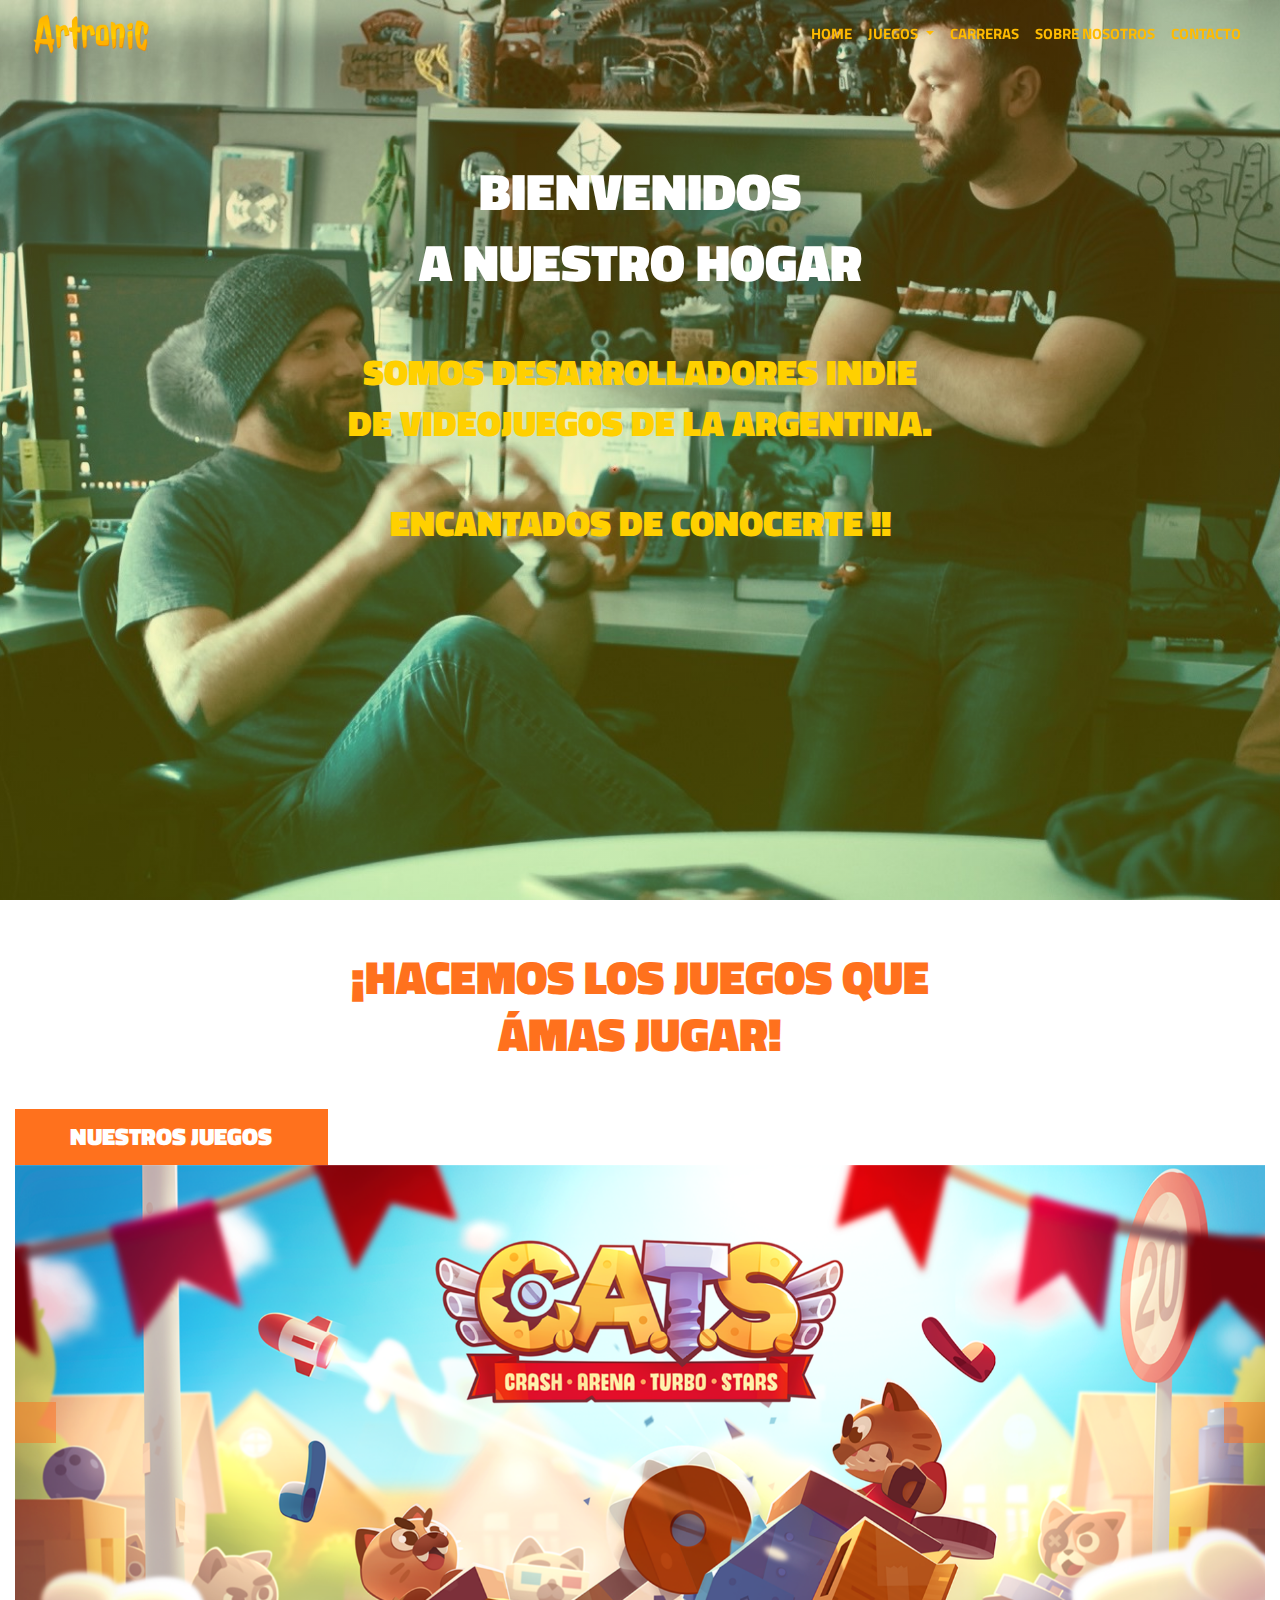
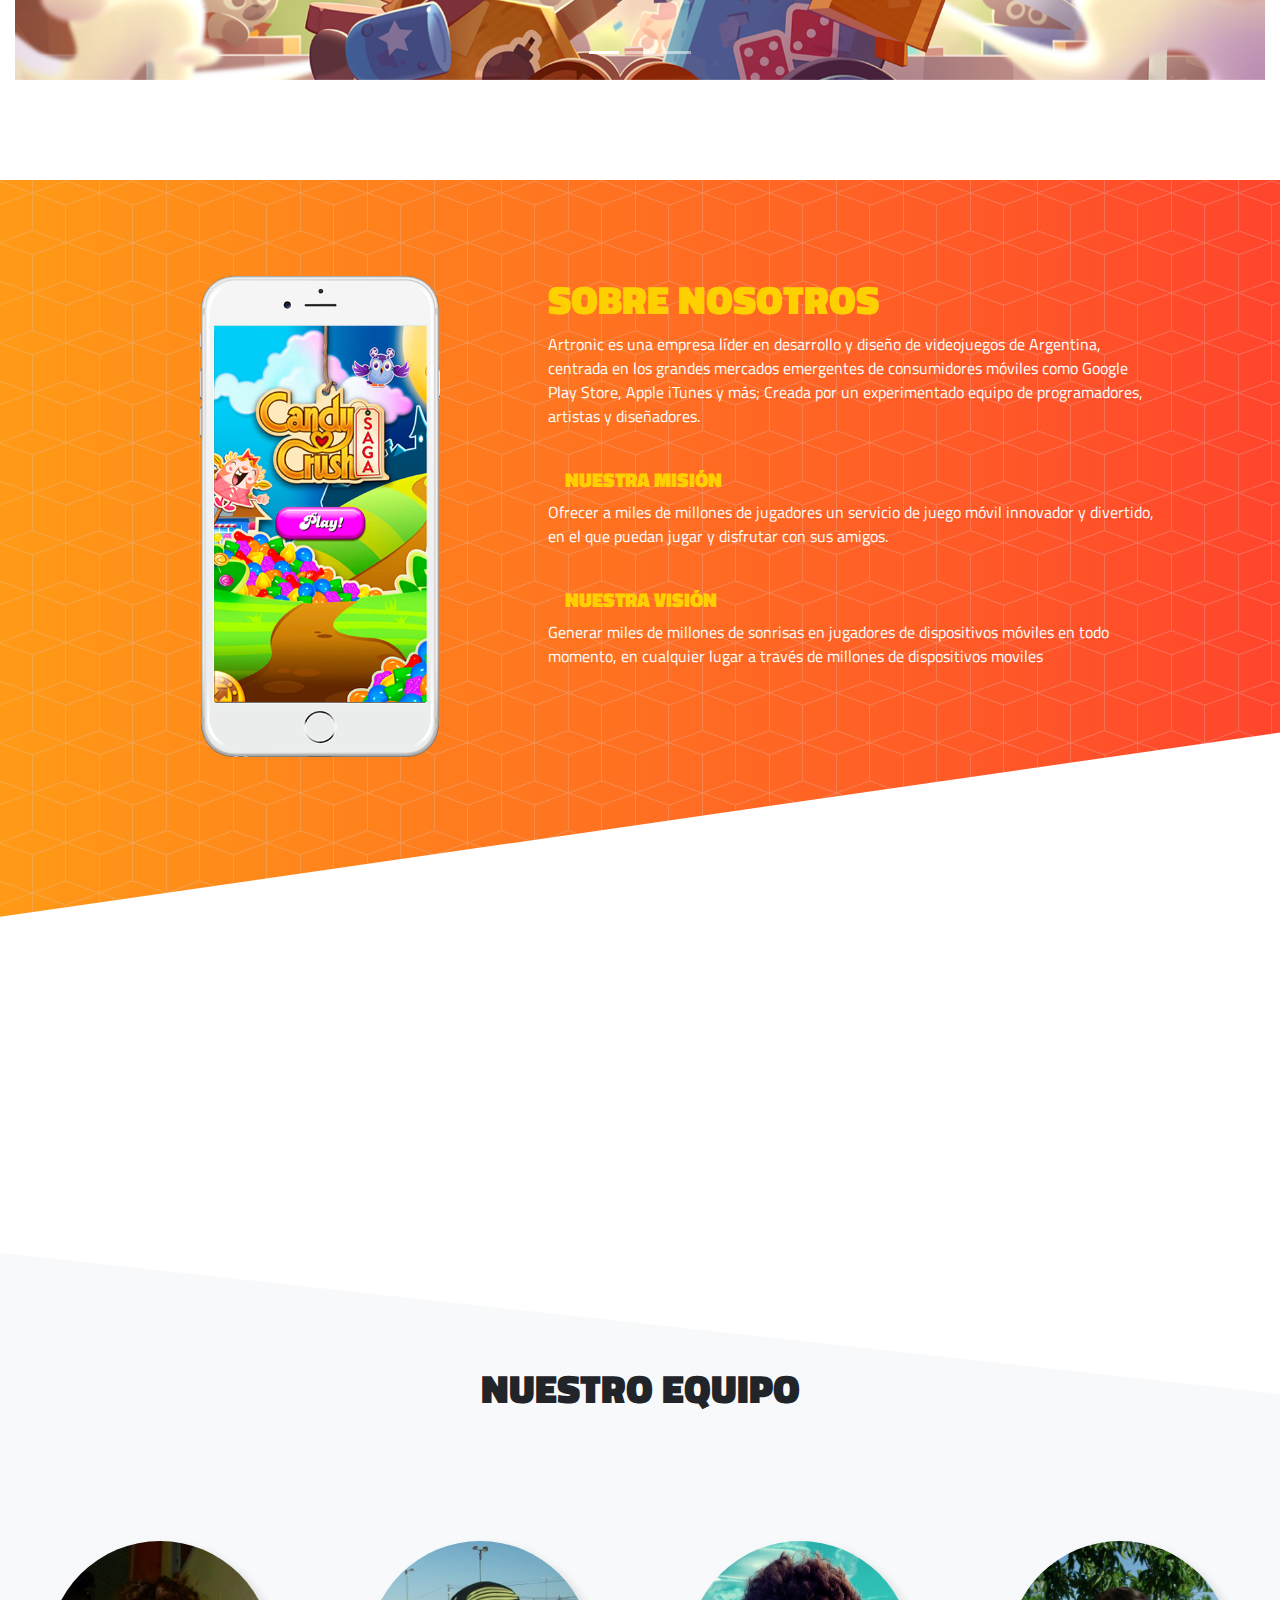
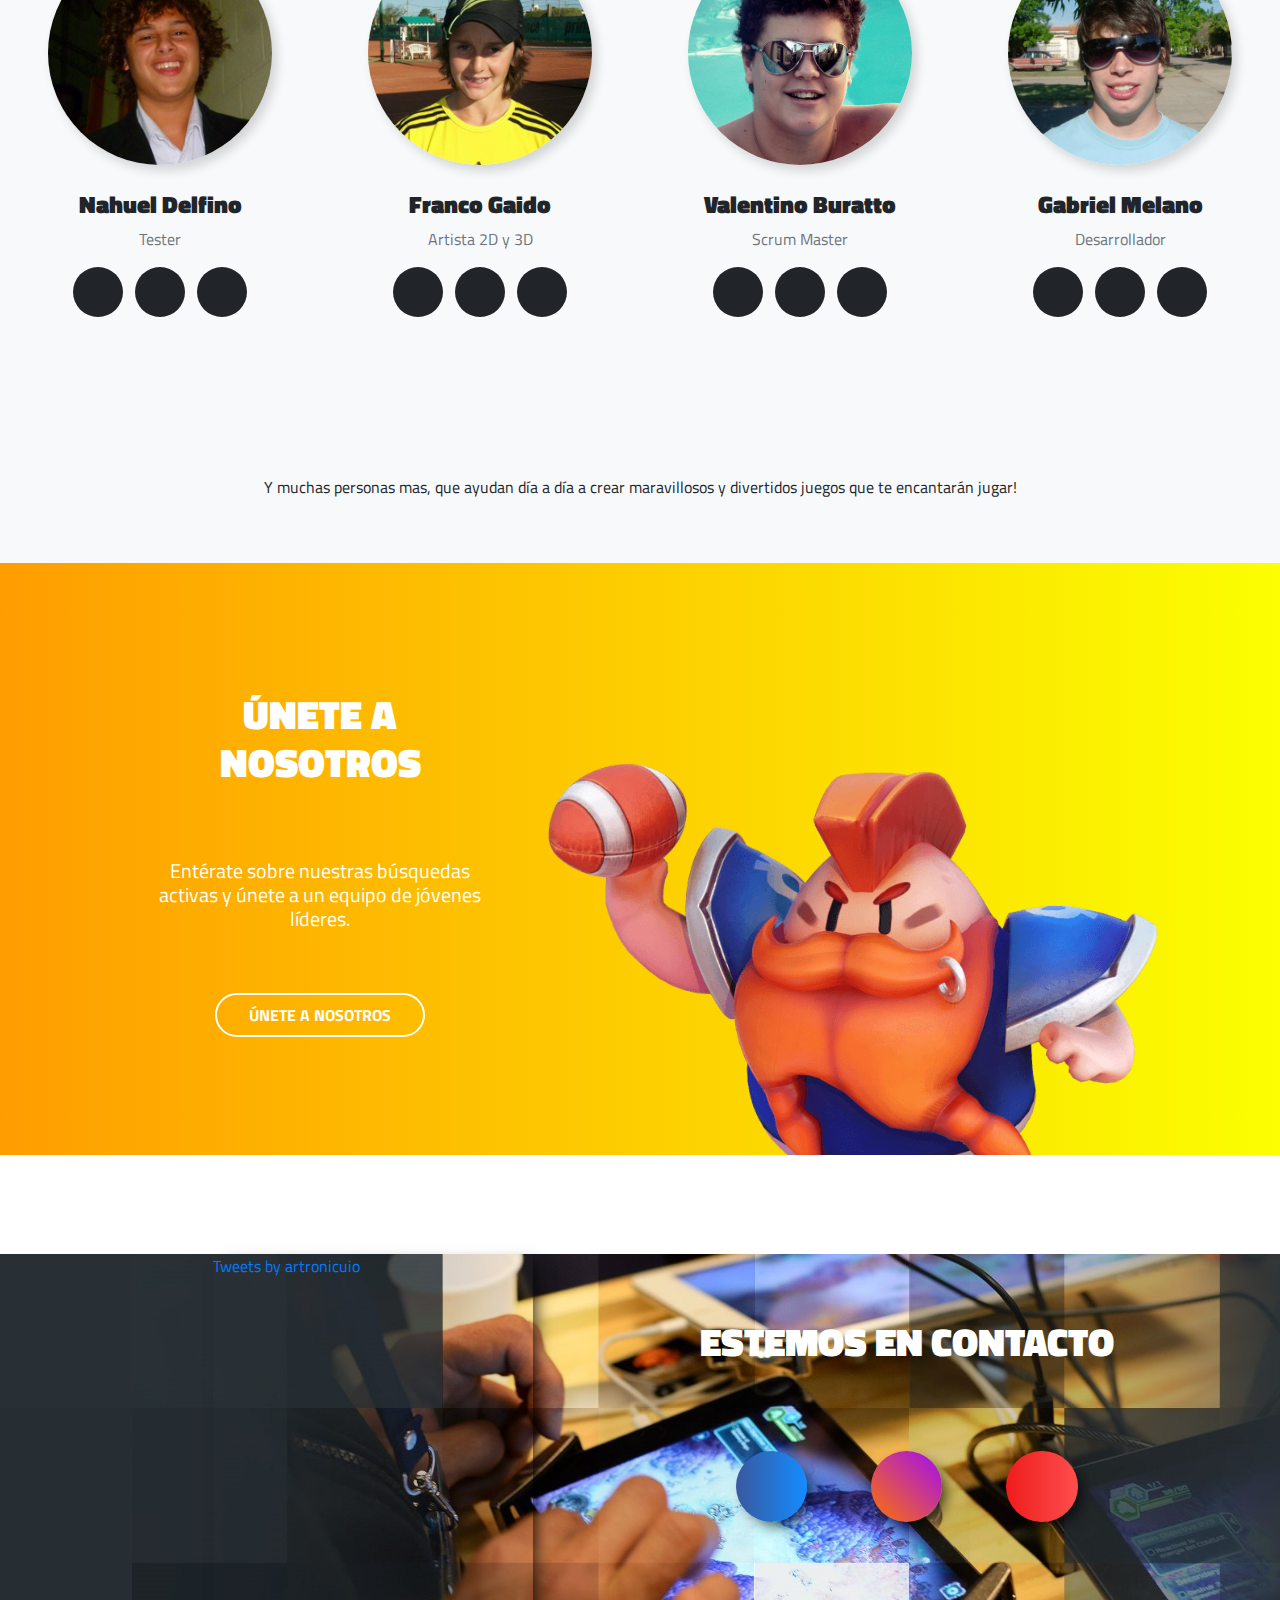
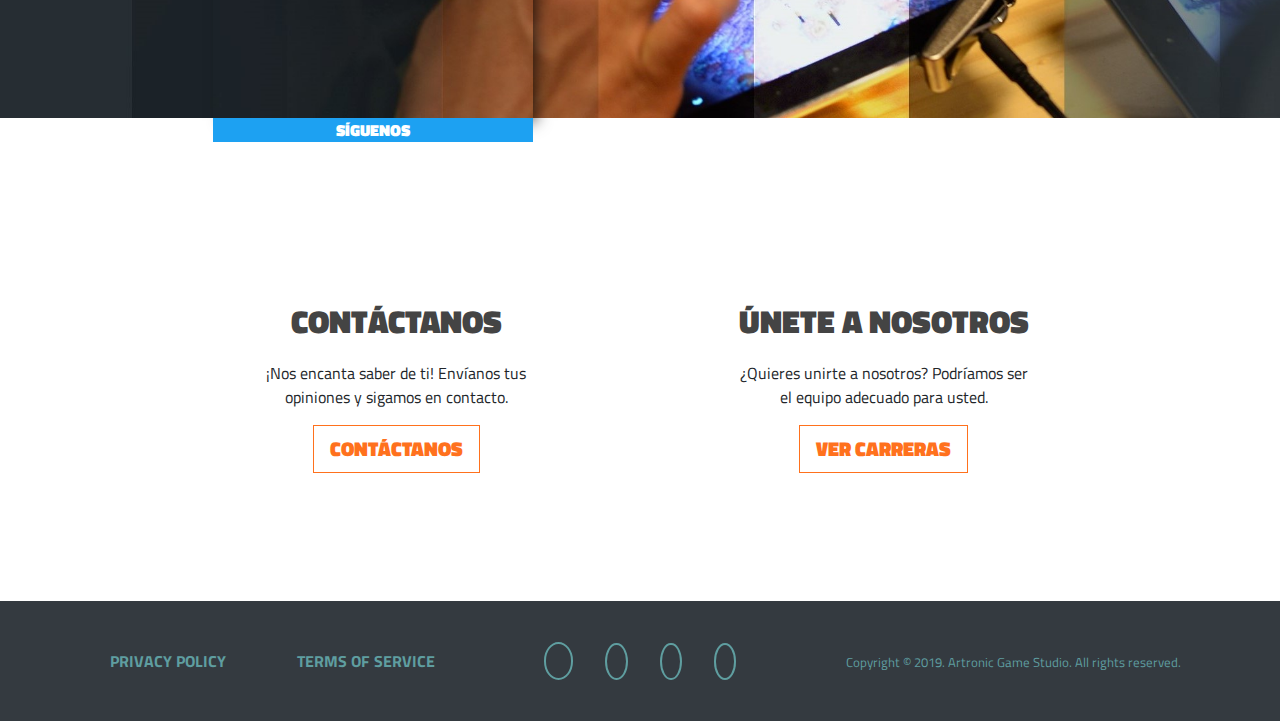
<file: Index.html>
<!DOCTYPE html>
<html lang="en">

<head>
  <meta charset="UTF-8">
  <meta name="viewport" content="width=device-width, initial-scale=1.0 shrink-to-fit-=no">
  <meta http-equiv="X-UA-Compatible" content="ie=edge">
  <meta name="theme-color" content="#F0DB4F">
  <meta name="MobileOptimized" content="width">
  <meta name="HandheldFriendly" content="true">
  <meta name="apple-mobile-web-app-capable" content="yes">
  <meta name="apple-mobile-web-app-status-bar-style" content="black-translucent">

  <link rel="shortcut icon" type="image/png" href="./img/ArtronicLogo_favicon.png">
  <link href="https://fonts.googleapis.com/css?family=Titillium+Web:400,500,700,900" rel="stylesheet">
  <meta http-equiv="X-UA-Compatible" content="ie=edge">
  <link rel="stylesheet" href="https://use.fontawesome.com/releases/v5.8.1/css/all.css"
    integrity="sha384-50oBUHEmvpQ+1lW4y57PTFmhCaXp0ML5d60M1M7uH2+nqUivzIebhndOJK28anvf" crossorigin="anonymous">
  <link rel="apple-touch-startup-image" href="./img/ArtronicLogo.png">
  <link rel="icon" href="./img/ArtronicLogo_192.png" sizes="192x192">
  <link rel="apple-touch-icon-precomposed" href="./img/ArtronicLogo_192.png">
  <link rel="manifest" href="./manifest.json">
  <link rel="stylesheet" type="text/css" href="css/bootstrap.css">
  <link rel="stylesheet" type="text/css" href="css/style.css">
  <title>Artronic</title>
</head>

<body
  style="font-family: Titillium Web,Helvetica Neue,Helvetica,Arial,sans-serif; background-image: url(img/team.jpeg); background-position: 50% 0; background-repeat: no-repeat; background-size: cover; background-attachment: fixed;">

  <!-- Navegación -->
  <section s>
    <nav id="menu" class="container-fluid-fluid navbar fixed-top">
      <div id="menu-child" class="container navbar-expand-md">
        <a href="index.html" class="navbar-brand">
          <img src="img/ArtronicLogo.png" alt="" class="d-inline-block align-top"
            style="max-width: calc(7rem + (1.8285714285714286 - 1) * (100vw - 54.857142857142854rem) / (94.28571428571429 - 54.857142857142854));">
        </a>
        <button class="navbar-toggler" style="outline: none; border: none;" type="button" data-toggle="collapse"
          data-target="#navbarResponsive">
          <i class="fas fa-bars"></i>
        </button>
        <div class="collapse navbar-collapse" id="navbarResponsive">
          <ul class="navbar-nav ml-auto text-center">
            <li class="nav-item">
              <a href="index.html"
                class="nav-link fr">Home</a>
            </li>
            <li class="nav-item d-inline-block">
              <a href="es/games.html"
                class="nav-link fr">
                Juegos
              </a>
            </li>
            <li class="fr d-none d-md-block" style="margin: auto 0; cursor: pointer;">
              <div class="dropdown">
                <span class="dropdown-toggle bt-drop" data-toggle="dropdown" style="padding: 8px 8px 0 0;"></span>
                <div class="dropdown-menu text-right">
                  <div class="dropdown-header">Aventura</div>
                  <a href="es/kingdoom.html"
                    class="dropdown-item">Kingdoom Rush Vengance</a>
                  <div class="dropdown-divider"></div>
                  <div class="dropdown-header">Casual</div>
                  <a href="es/candy.html"
                    class="dropdown-item">Candy Crush</a>
                  <div class="dropdown-divider"></div>
                  <div class="dropdown-header">Acción</div>
                  <a href="es/cats.html"
                    class="dropdown-item">Cats Crush</a>
                </div>
              </div>
            </li>
            <li class="nav-item"><a
                href="es/careers.html"
                class="nav-link fr">Carreras</a></li>
            <li class="nav-item"><a href="#about" class="nav-link fr">Sobre Nosotros</a></li>
            <li class="nav-item"><a
                href="es/contact.html"
                class="nav-link fr">Contacto</a></li>
          </ul>
        </div>


      </div>
    </nav>
  </section>
  <section>
    <div class="container-fluid-fluid bk"
      style="background-image: url(img/21.jpg); max-width: 100%; min-height: 100vh;  background-position: center; background-repeat: no-repeat; background-attachment: scroll; background-size: cover;">
      <div class="container d-flex flex-column text-center position-relative home-1" style="top: 10rem;">
        <h1>BIENVENIDOS</h1>
        <h1>A NUESTRO HOGAR</h1>
        <br>
        <br>
        <h2>SOMOS DESARROLLADORES INDIE</h2>
        <h2>DE VIDEOJUEGOS DE LA ARGENTINA.</h2>
        <br>
        <br>
        <h3>ENCANTADOS DE CONOCERTE !!</h3>
      </div>
    </div>
  </section>
  <section>
    <div class="container-fluid-fluid bg-white">
      <div
        class="container d-flex flex-column text-center position-relative title-1 align-items-center justify-content-center">
        <br>
        <br>
        <h3 class="col-12 col-sm-10 col-md-6 col-lg-6 col-xl-6 text-center">¡HACEMOS LOS JUEGOS QUE ÁMAS JUGAR!</h3>
        <br>
      </div>
    </div>
  </section>
  <section class="container-fluid-fluid position-relative bg-white" id="carousel-func-js"
    style=" padding: 15px 0 100px 0;">
    <div class="container">
      <div class="col-5 col-sm-4 col-md-3 col-lg-3 col-xl-3 text-center align-items-center" style="padding: 0;">
        <p
          style="font-size: calc(1.2rem + (0.7285714285714286 - 0.3) * (100vw - 54.857142857142854rem) / (94.28571428571429 - 54.857142857142854)); font-weight: 900; padding: calc(0.5rem + (0.42 - 0.2) * (100vw - 54rem) / (94 - 54)); background-color: #FF711D; color: white;">
          NUESTROS JUEGOS
        </p>
      </div>
      <div id="carouselExampleIndicators" class="carousel slide position-relative" data-ride="carousel"
        style="top: -1rem;">
        <ol class="carousel-indicators">
          <li data-target="#carouselExampleIndicators" data-slide-to="0" class="active"></li>
          <li data-target="#carouselExampleIndicators" data-slide-to="1"></li>
          <li data-target="#carouselExampleIndicators" data-slide-to="2"></li>
        </ol>
        <div class="carousel-inner">
          <div class="carousel-item active">
            <a href="es/cats.html"><img class="d-block w-100" src="img/carrousel-1.png" alt="First slide"></a>
          </div>
          <div class="carousel-item">
            <a href="es/candy.html"><img class="d-block w-100" src="img/carrousel-2.png" alt="Second slide"></a>
          </div>
          <div class="carousel-item">
            <a href="es/kingdoom.html"><img class="d-block w-100" src="img/carrousel-3.png" alt="Third slide"></a>
          </div>
        </div>
        <a class="carousel-control-prev" href="#carouselExampleIndicators" role="button" data-slide="prev">
          <i class="fas fa-chevron-left bt-game" aria-hidden="true"
            style="position: absolute; left: 0; background-color: #FF711D;"></i>
          <span class="sr-only">Previous</span>
        </a>
        <a class="carousel-control-next" href="#carouselExampleIndicators" role="button" data-slide="next">
          <i class="fas fa-chevron-right bt-game" aria-hidden="true"
            style="position: absolute; right: 0; background-color: #FF711D;"></i>
          <span class="sr-only">Next</span>
        </a>
      </div>
    </div>
  </section>

  <section class="container-fluid-fluid position-relative" id="about"
    style="padding: 6rem 0 10rem 0; top: -1rem; background: url(img/bg-pattern.png), linear-gradient(90deg, #ff9a16, #ff452d); -webkit-clip-path: polygon(0 0, 100% 0%, 100% 75%, 0 100%); clip-path: polygon(0 0, 100% 0%, 100% 75%, 0 100%);">
    <div class="container">
      <div class="row justify-content-center">
        <div class="d-none d-md-block col-md-4 col-lg-4 col-xl-4 text-center">
          <img class="w-100" style="max-width: 15rem;" src="img/Cel.png" alt="">
        </div>
        <div class="col-12 col-sm-12 col-md-6 col-lg-6 col-xl-6">
          <h1 style="font-weight: 900; color: #ffd000;">SOBRE NOSOTROS</h1>
          <p style="font-weight: 500; color: #ffffff;">Artronic es una empresa líder en desarrollo y diseño de
            videojuegos de Argentina,
            centrada en los grandes
            mercados emergentes de consumidores móviles como Google Play Store, Apple iTunes y más; Creada por un
            experimentado equipo de programadores, artistas y diseñadores.
          </p>
          <br>
          <div>
            <div class="row">
              <i class="fas fa-magic" style="padding: 0 1rem; color: #ffffff;"></i>
              <h5 style="font-weight: 900; color: #ffd000;">NUESTRA MISIÓN</h5>
            </div>
            <p style="color: #ffffff;">Ofrecer a miles de millones de jugadores un servicio de juego móvil innovador y
              divertido, en el que
              puedan jugar y disfrutar con sus amigos.</p>
          </div>
          <br>
          <div>
            <div class="row">
              <i class="fas fa-gift" style="padding: 0 1rem; color: #ffffff;"></i>
              <h5 style="font-weight: 900; color: #ffd000;">NUESTRA VISIÓN</h5>
            </div>
            <p style="color: #ffffff;">Generar miles de millones de sonrisas en jugadores de dispositivos móviles en
              todo momento, en cualquier
              lugar a través de millones de dispositivos moviles</p>
          </div>
        </div>
      </div>
    </div>
  </section>
  <section id="team-artronic" class="container-fluid-fluid position-relative bg-light poligon-team" style="top: 20rem;">
    <div class="container">
      <div class="col-12 text-center" style="margin-bottom: 7rem; padding-top: 7rem;">
        <h1 style="font-weight: 900;">NUESTRO EQUIPO</h1>
      </div>
      <div class="row">
        <div class="col-12 col-sm-6 col-md-6 col-lg-3 col-xl-3 text-center img-team">
          <img class="rounded-circle w-100" src="img/Nahuel.png" alt="">
          <h4 style="margin-top: 25px; font-weight: 900;">Nahuel Delfino</h4>
          <p class="text-muted" style="font-weight: 500;">Tester</p>
          <ul class="social-buttons" style="padding: 0;">
            <li class="list-inline-item">
              <a href="https://twitter.com/">
                <i class="fab fa-twitter"></i>
              </a>
            </li>
            <li class="list-inline-item">
              <a href="https://www.facebook.com/">
                <i class="fab fa-facebook-f"></i>
              </a>
            </li>
            <li class="list-inline-item">
              <a href="https://www.instagram.com/">
                <i class="fab fa-instagram"></i>
              </a>
            </li>
          </ul>
        </div>
        <div class="col-12 col-sm-6 col-md-6 col-lg-3 col-xl-3 text-center img-team">
          <img class="rounded-circle w-100" src="img/Franco.png" alt="">
          <h4 style="margin-top: 25px; font-weight: 900;">Franco Gaido</h4>
          <p class="text-muted" style="font-weight: 500;">Artista 2D y 3D</p>
          <ul class="social-buttons" style="padding: 0;">
            <li class="list-inline-item">
              <a href="https://twitter.com/">
                <i class="fab fa-twitter"></i>
              </a>
            </li>
            <li class="list-inline-item">
              <a href="https://www.facebook.com/">
                <i class="fab fa-facebook-f"></i>
              </a>
            </li>
            <li class="list-inline-item">
              <a href="https://www.instagram.com/">
                <i class="fab fa-instagram"></i>
              </a>
            </li>
          </ul>
        </div>
        <div class="col-12 col-sm-6 col-md-6 col-lg-3 col-xl-3 text-center img-team">
          <img class="rounded-circle w-100" src="img/Valebura.png" alt="">
          <h4 style="margin-top: 25px; font-weight: 900;">Valentino Buratto</h4>
          <p class="text-muted" style="font-weight: 500;">Scrum Master</p>
          <ul class="social-buttons" style="padding: 0;">
            <li class="list-inline-item">
              <a href="https://twitter.com/">
                <i class="fab fa-twitter"></i>
              </a>
            </li>
            <li class="list-inline-item">
              <a href="https://www.facebook.com/">
                <i class="fab fa-facebook-f"></i>
              </a>
            </li>
            <li class="list-inline-item">
              <a href="https://www.instagram.com/">
                <i class="fab fa-instagram"></i>
              </a>
            </li>
          </ul>
        </div>
        <div class="col-12 col-sm-6 col-md-6 col-lg-3 col-xl-3 text-center img-team">
          <img class="rounded-circle w-100" src="img/Gabi.png" alt="">
          <h4 style="margin-top: 25px; font-weight: 900;">Gabriel Melano</h4>
          <p class="text-muted" style="font-weight: 500;">Desarrollador</p>
          <ul class="social-buttons" style="padding: 0;">
            <li class="list-inline-item">
              <a href="https://twitter.com/">
                <i class="fab fa-twitter"></i>
              </a>
            </li>
            <li class="list-inline-item">
              <a href="https://www.facebook.com/">
                <i class="fab fa-facebook-f"></i>
              </a>
            </li>
            <li class="list-inline-item">
              <a href="https://www.instagram.com/">
                <i class="fab fa-instagram"></i>
              </a>
            </li>
          </ul>
        </div>
      </div>
      <div class="col-12" style=" padding: 2rem 0 5rem 0">
        <div class="text-center">
          <i class="fas fa-users" style="font-size: 3rem; color: #ffd000; padding: 1rem;"></i>
          <p style="margin: 1rem;">
            Y muchas personas mas, que ayudan día a día a crear maravillosos y divertidos juegos que te encantarán
            jugar!
          </p>
        </div>
      </div>
    </div>
  </section>

  <section class="container-fluid-fluid w-100 position-relative"
    style="top: 18rem; padding: 6rem 0 0 0; background-image: linear-gradient(90deg, #ff9d00, #fbff00);">
    <div class="container">
      <div class="row justify-content-center align-items-end">
        <div class="col-12 col-sm-12 col-md-12 col-lg-4 col-xl-4 text-center" style="margin-bottom: 5rem;">
          <h3 style="font-weight: 900; font-size: 2.5rem; padding: 2rem; color: white;">
            ÚNETE A NOSOTROS
          </h3>
          <h5 style="font-weight: 500; color: white; padding: 2rem;">
            Entérate sobre nuestras búsquedas activas y únete a un equipo de jóvenes líderes.
          </h5>
          <p style="padding: 2rem;">
            <a href="es/careers.html"
              class="bt-unete">
              <span>ÚNETE A NOSOTROS</span>
            </a>
          </p>
        </div>
        <div class="d-none d-lg-block col-lg-6 col-xl-6">
          <img class="w-100" src="img/about-tom.png" alt="">
        </div>
      </div>
    </div>
  </section>
  <section class="container-fluid-fluid bg-white position-relative row align-items-center justify-content-center"
    style="top: 18rem; height: calc(40.5rem + (10.7285714285714286 - 2) * (100vw - 75.857142857142854rem) / (94.28571428571429 - 54.857142857142854));">

    <div class="container-fluid-fluid w-100"
      style="height: 70%; background-image: url(img/02.jpg); background-repeat: no-repeat; background-position: center; background-size: cover;">
      <div class="container" style="height: 100%;">
        <div class="row align-items-center justify-content-center w-100" style="height: 100%; margin: 0;">

          <div class="d-none d-sm-block col-sm-1 col-md-2 col-lg-2 col-xl-2" style="height: 100%;">

          </div>

          <div class="col-6 col-sm-4 col-md-4 col-lg-3 col-xl-3 position-relative"
            style="height: 100%; padding: 0; box-shadow: 7px 7px 15px -4px rgba(0,0,0,0.75);">

            <div class="twitt-scroll w-100 h-100">
              <a class="twitter-timeline" href="https://twitter.com/artronicuio?ref_src=twsrc%5Etfw">Tweets by
                artronicuio</a>
              <script async src="https://platform.twitter.com/widgets.js" charset="utf-8"></script>
            </div>
            <a href="#" style="color: white; font-weight: 900; text-decoration: none;">
              <p style="background-color: #1da1f2; text-align: center; padding: 0; margin: 0;">
                SÍGUENOS
              </p>
            </a>
          </div>

          <div class="col-5 col-sm-7 col-md-6 col-lg-7 col-xl-7" style="height: 100%;">
            <div class="row">
              <div class="col-12 w-100"
                style="height: calc(((5.5rem + (2.7285714285714286 - 2) * (100vw - 2.857142857142854rem) / (9.28571428571429 - 5.857142857142854)))/6);">
              </div>
            </div>

            <div class="row">
              <div class="col-12 w-100 text-center"
                style="height: calc(((30.5rem + (10.7285714285714286 - 2) * (100vw - 75.857142857142854rem) / (94.28571428571429 - 54.857142857142854)))/6);">
                <p
                  style="font-weight: 900; font-size: 3rem; color: #ffffff; font-size: calc(2rem + (1.7285714285714286 - 1) * (100vw - 54.857142857142854rem) / (94.28571428571429 - 54.857142857142854));">
                  ESTEMOS EN CONTACTO
                </p>
              </div>
            </div>

            <div class="row">
              <div class="col-12 w-100"
                style="height: calc(((20.5rem + (1.7285714285714286 - 2) * (100vw - 75.857142857142854rem) / (94.28571428571429 - 54.857142857142854)))/6);">

              </div>
            </div>

            <div class="row icons-bottom text-center justify-content-center align-items-center">
              <a href="https://www.facebook.com/" class="row align-items-center f">
                <i class="fab fa-facebook-f"></i>
              </a>
              <a href="https://www.instagram.com/" class="row align-items-center i">
                <i class="fab fa-instagram"></i>
              </a>
              <a href="https://www.youtube.com/" class="row align-items-center y">
                <i class="fab fa-youtube"></i>
              </a>
            </div>
          </div>
        </div>
      </div>
    </div>

  </section>
  <section class="content-fluid-fluid bg-white position-relative" style="top: 15rem; padding: 5rem 0 5rem 0;">
    <div class="content">
      <div class="row justify-content-center align-items-center">

        <div class="col-9 col-sm-8 col-md-4 col-lg-3 col-xl-3 justify-content-center text-center"
          style="margin: 3rem 5rem;">
          <i class="fas fa-envelope-open-text" style="font-size: 4rem; color: cadetblue; margin-bottom: 1rem;"></i>
          <p style="font-size: 2rem; color: #444; font-weight: 900;">CONTÁCTANOS</p>
          <P style="font-size: 1rem;">¡Nos encanta saber de ti! Envíanos tus opiniones y sigamos en contacto.</P>
          <a class="btn btn-outline btn-lg btn-artronic"
            href="es/contact.html">
            CONTÁCTANOS
            <i class="fa fa-chevron-right fa-075x"></i>
          </a>
        </div>

        <div class="col-9 col-sm-8 col-md-4 col-lg-4 col-xl-3 justify-content-center text-center"
          style="margin: 3rem 5rem;">
          <i class="fas fas fa-users" style="font-size: 4rem; color: cadetblue; margin-bottom: 1rem;"></i>
          <p style="font-size: 2rem; color: #444; font-weight: 900;">ÚNETE A NOSOTROS</p>
          <P style="font-size: 1rem;">¿Quieres unirte a nosotros? Podríamos ser el equipo adecuado para usted.</P>
          <a class="btn btn-outline btn-lg btn-artronic"
            href="es/careers.html">
            VER CARRERAS
            <i class="fa fa-chevron-right fa-075x"></i>
          </a>
        </div>

      </div>
  </section>
  <footer class="container-fluid-fluid bg-dark position-relative" style="top: 15rem;">
    <div class="container">
      <div class="row justify-content-center align-items-center" style="padding: 2rem 0;">

        <div class="col-10 col-sm-8 col-md-7 col-lg-5 col-xl-4 text-center">
          <ul class="nav nav-inline nav-justified">
            <li class="nav-item"><a class="nav-link foot-hov" href="es/PrivacyPolicy.html">PRIVACY POLICY</a></li>
            <li class="nav-item"><a class="nav-link foot-hov" href="es/TermsOfService.html">TERMS OF SERVICE</a></li>
          </ul>
        </div>

        <div class="col-10 col-sm-8 col-md-10 col-lg-4 col-xl-3 text-center">
          <ul class="nav nav-inline social justify-content-center">
            <li class="nav-item a face">
              <a href="https://www.facebook.com/">
                <i class="fab fa-facebook-f"></i>
              </a>
            </li>
            <li class="nav-item a inst">
              <a href="https://www.instagram.com/">
                <i class="fab fa-instagram"></i>
              </a>
            </li>
            <li class="nav-item a you">
              <a href="https://www.youtube.com/">
                <i class="fab fa-youtube"></i>
              </a>
            </li>
            <li class="nav-itema a inst">
              <a href="https://www.twitter.com/">
                <i class="fab fa-twitter"></i>
              </a>
            </li>
          </ul>
        </div>
        <div class="col-10 col-sm-8 col-md-8 col-lg-3 col-xl-4 text-center">
          <span class="small foot-hov">Copyright © 2019. Artronic Game Studio. All rights reserved.</span>
        </div>
      </div>
    </div>
  </footer>

  <script src="js/jquery-3.3.1.slim.min.js"></script>
  <script src="js/popper.min.js"></script>
  <script src="js/bootstrap.min.js"></script>
  <script src="./script.js"></script>
  <script>
    $(window).scroll(function () {
      if ($("#menu").offset().top > 56 | innerWidth < 767) {
        $("#menu").addClass("bg-cream");
      } else {
        $("#menu").removeClass("bg-cream");
      }
    });

    const resize = () => {
      if (innerWidth < 767) {
        $("#menu").addClass("bg-cream");
      } else {
        $("#menu").removeClass("bg-cream");
      }
    }
    addEventListener('resize', resize);
    addEventListener('DOMContentLoaded', resize);

    $(document).ready(function () {

      $(window).scroll(function () {
        var barra = $(window).scrollTop();
        var posicion = barra * 0.10 - 170;

        $('body').css({
          'background-position': '50% -' + posicion + 'px'
        });
      });
    });

  </script>
</body>

</html>
</file>
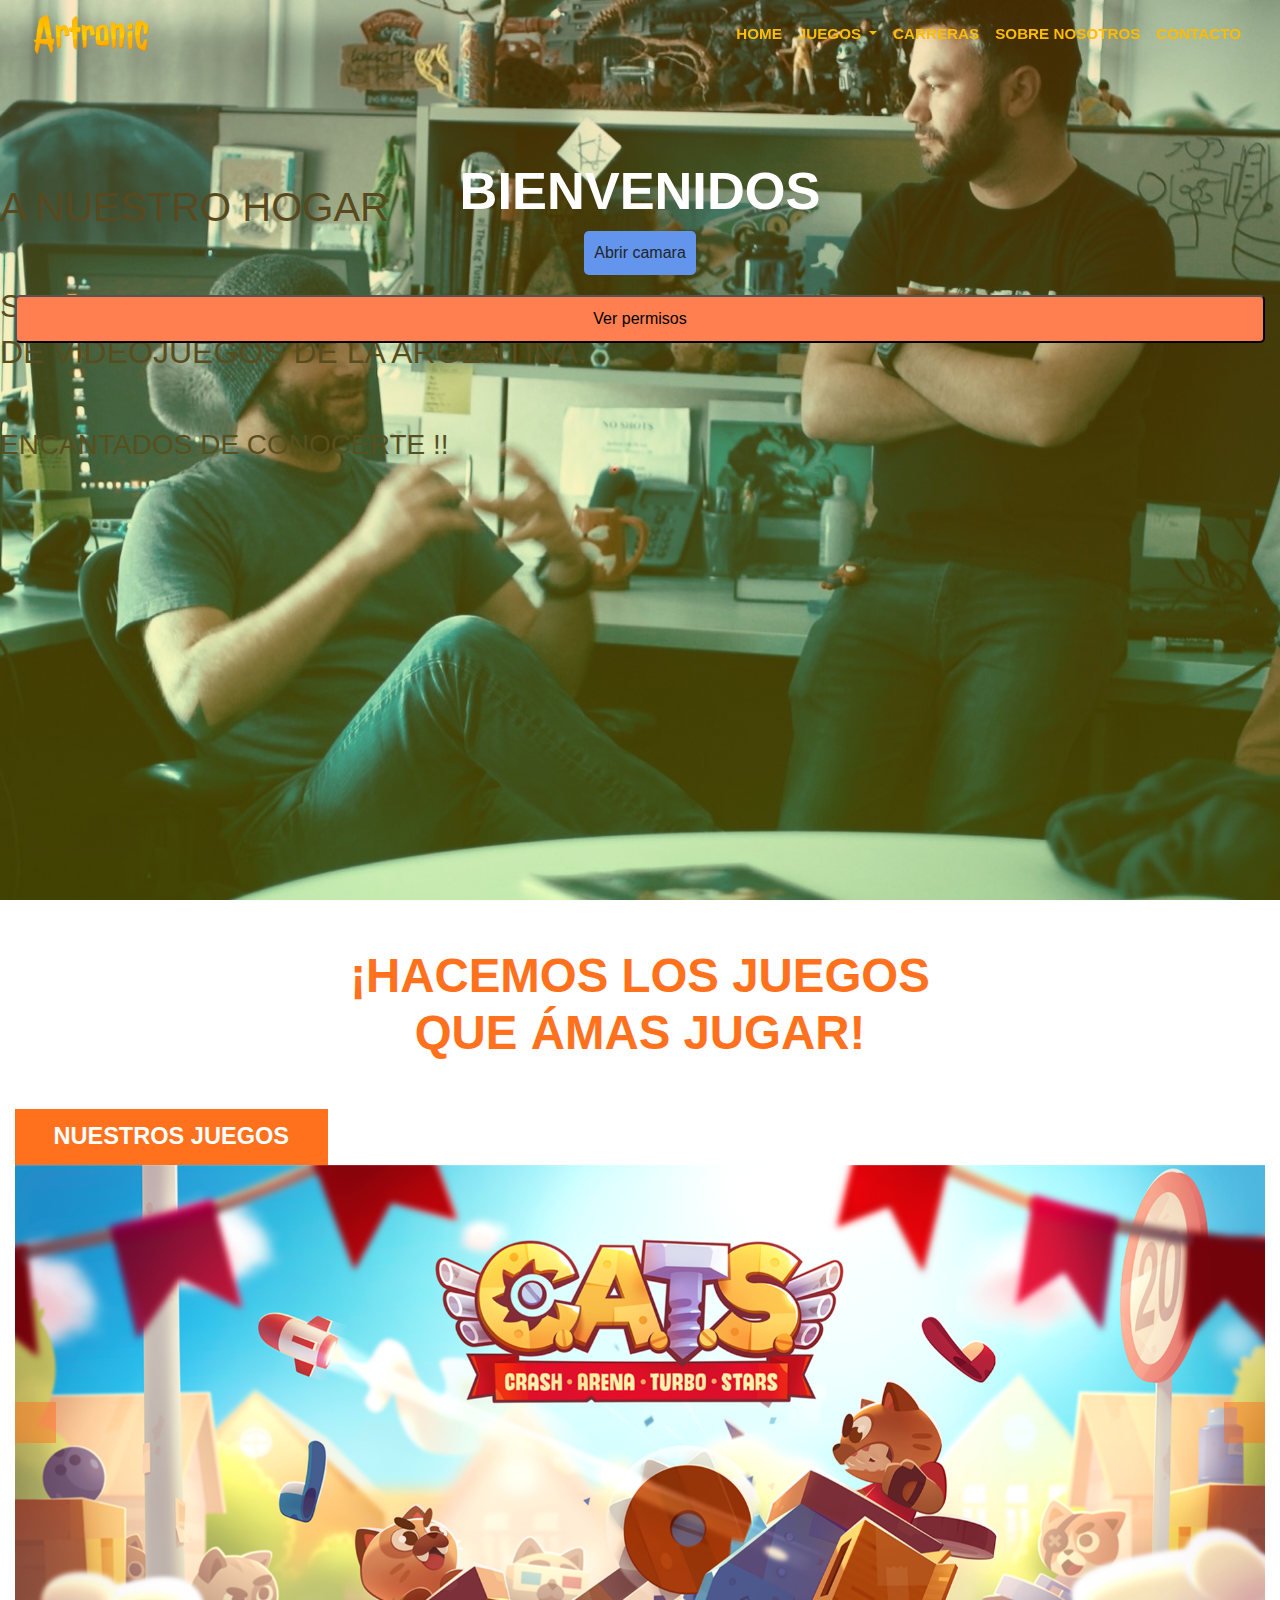
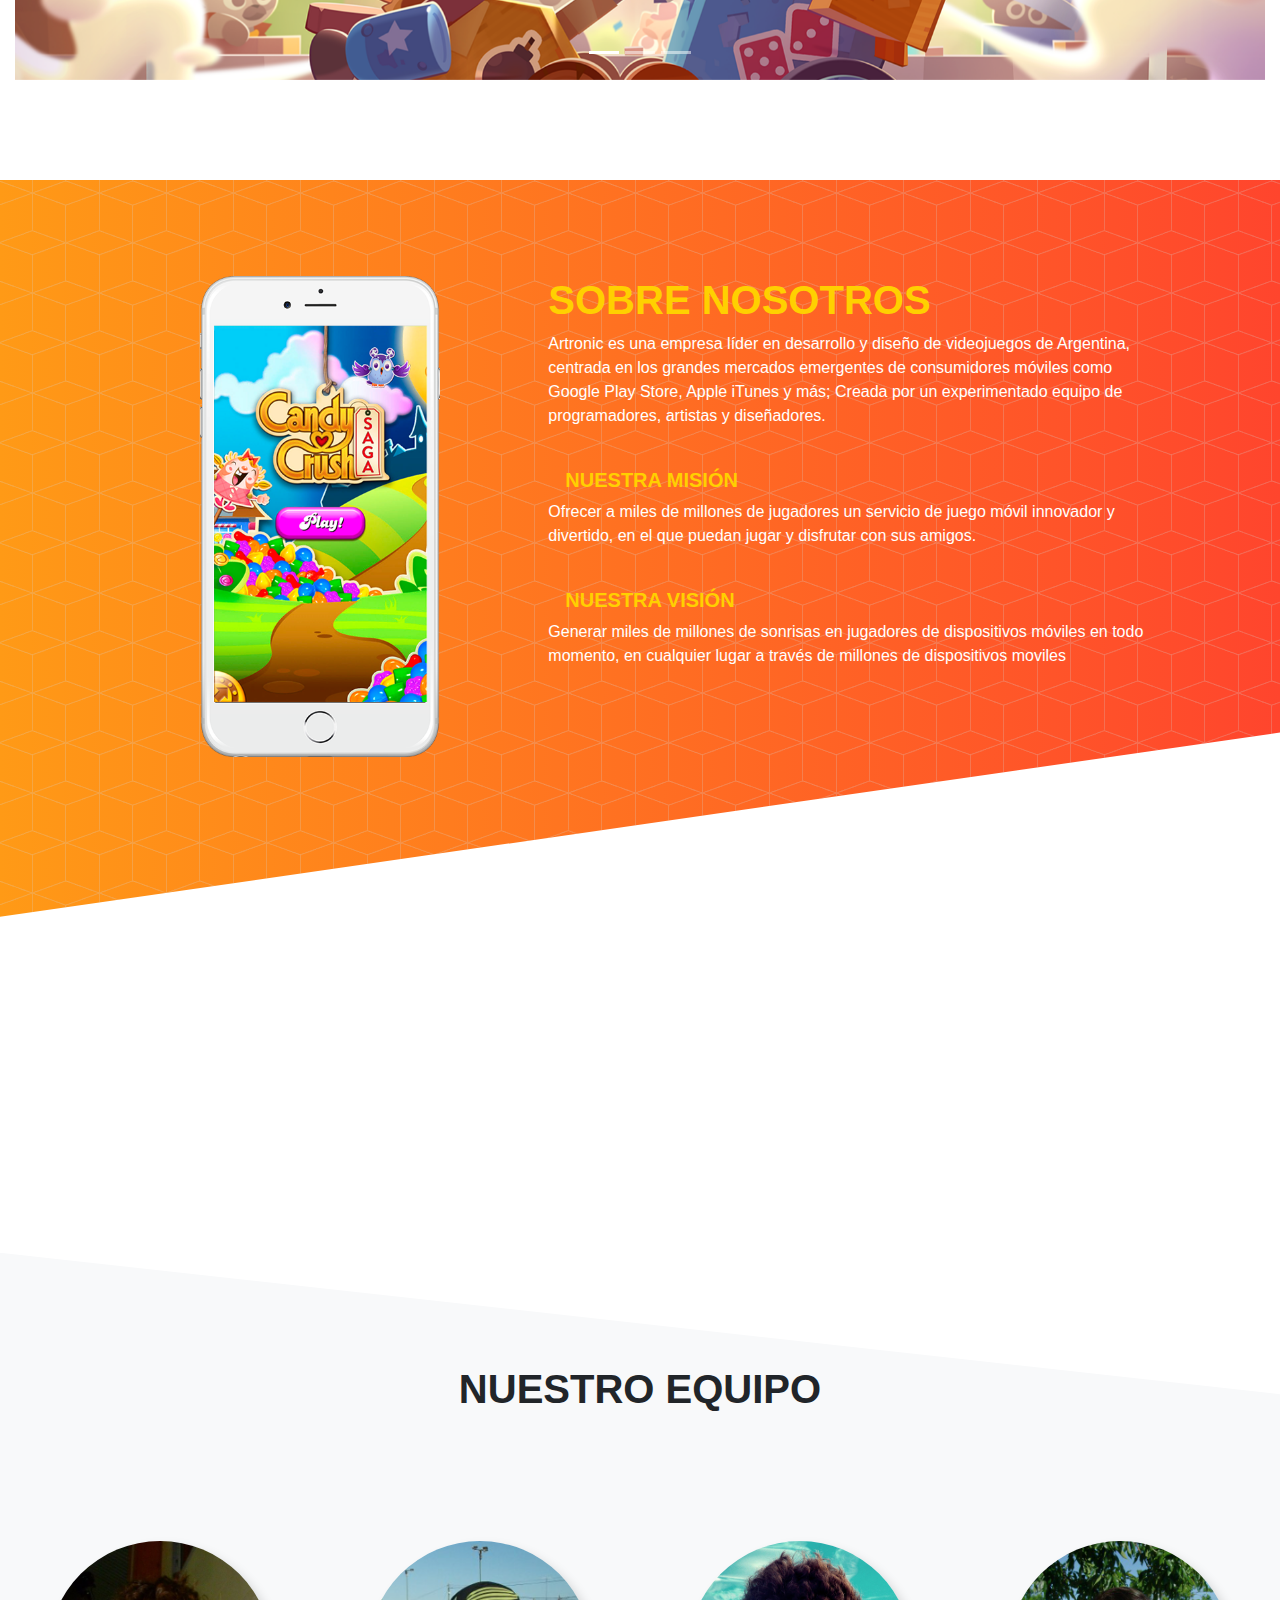
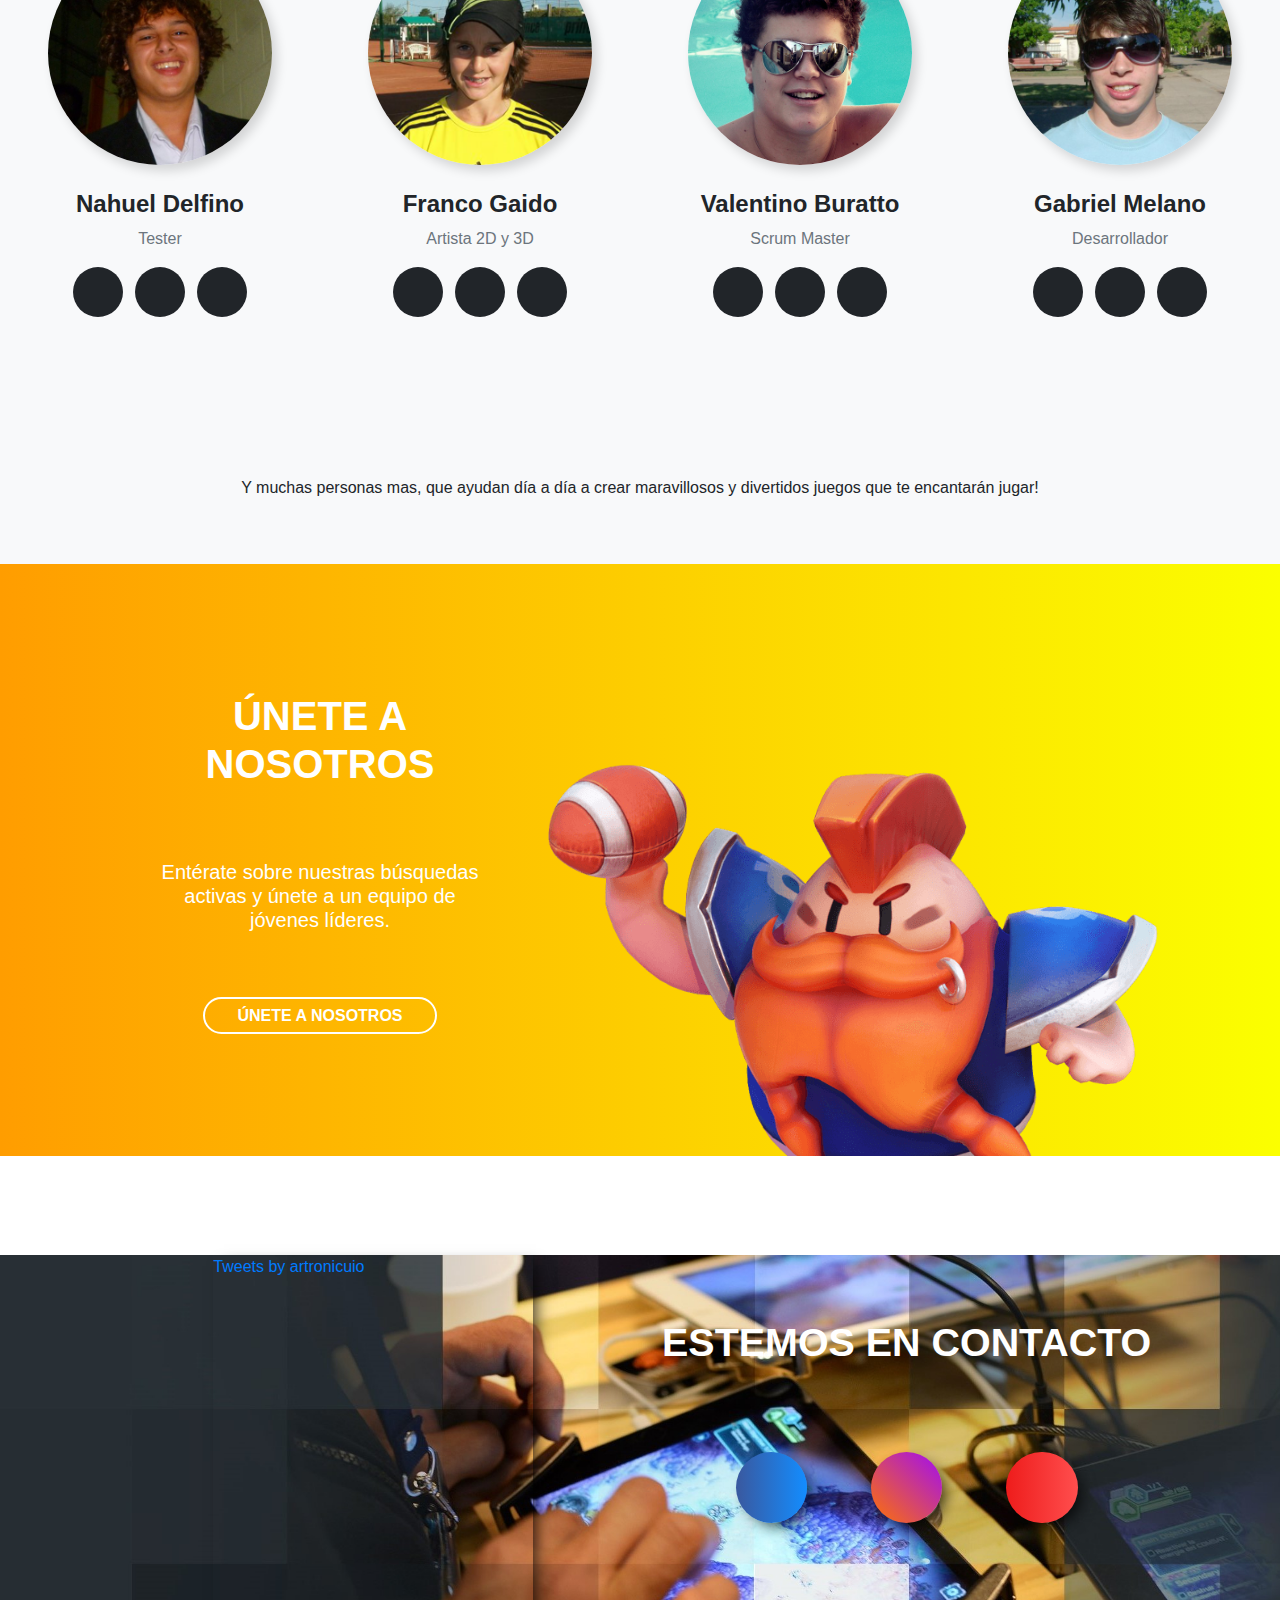
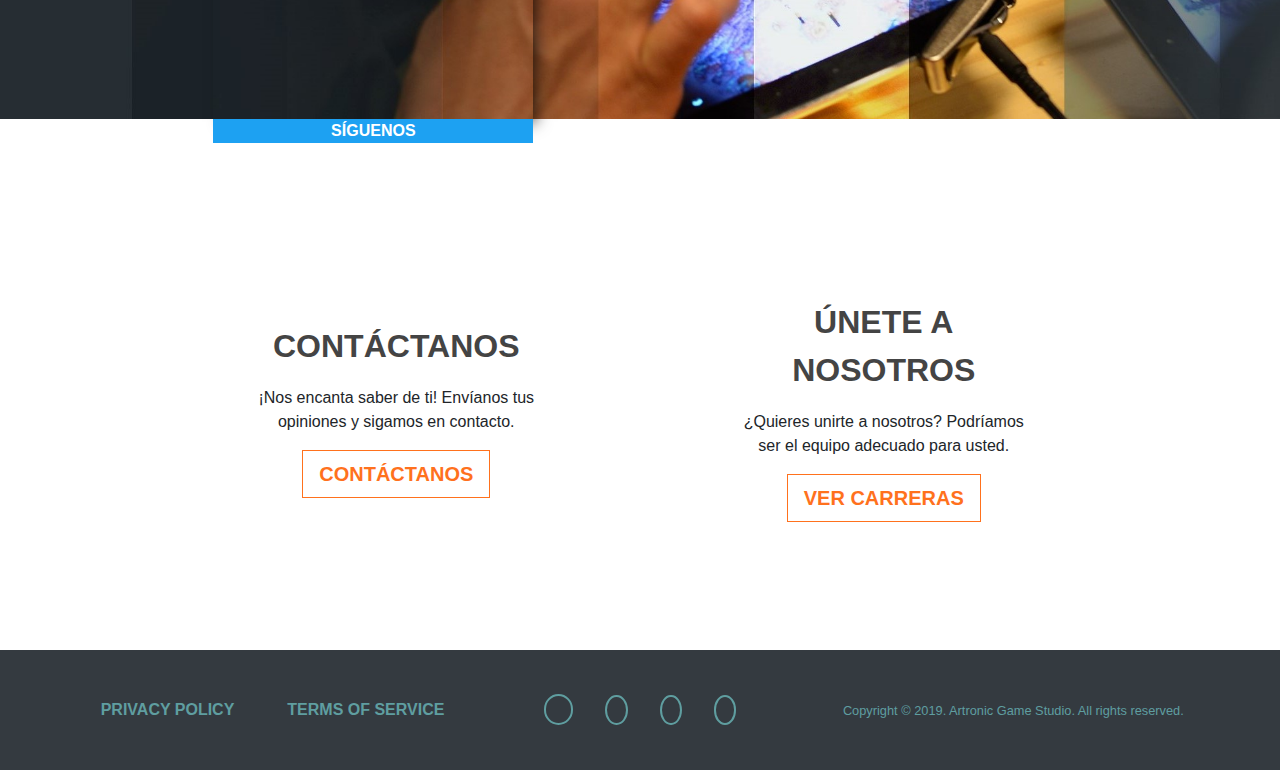
<file: index.html>
<!DOCTYPE html>
<html lang="en">

<head>
  <meta charset="UTF-8">
  <meta name="viewport" content="width=device-width, initial-scale=1.0 shrink-to-fit-=no">
  <meta http-equiv="X-UA-Compatible" content="ie=edge">
  <meta name="theme-color" content="#F0DB4F">
  <meta name="MobileOptimized" content="width">
  <meta name="HandheldFriendly" content="true">
  <meta name="apple-mobile-web-app-capable" content="yes">
  <meta name="apple-mobile-web-app-status-bar-style" content="black-translucent">

  <link rel="shortcut icon" type="image/png" href="./img/ArtronicLogo_favicon.png">
  <link href="https://fonts.googleapis.com/css?family=Titillium+Web:400,500,700,900" rel="stylesheet">
  <meta http-equiv="X-UA-Compatible" content="ie=edge">
  <link rel="stylesheet" href="https://use.fontawesome.com/releases/v5.8.1/css/all.css"
    integrity="sha384-50oBUHEmvpQ+1lW4y57PTFmhCaXp0ML5d60M1M7uH2+nqUivzIebhndOJK28anvf" crossorigin="anonymous">
  <link rel="apple-touch-startup-image" href="./img/ArtronicLogo.png">
  <link rel="icon" href="./img/ArtronicLogo_192.png" sizes="192x192">
  <link rel="apple-touch-icon-precomposed" href="./img/ArtronicLogo_192.png">
  <link rel="manifest" href="./manifest.json">
  <link rel="stylesheet" type="text/css" href="css/bootstrap.css">
  <link rel="stylesheet" type="text/css" href="css/style.css">
  <title>Artronic</title>
</head>

<body
  style="font-family: Titillium Web,Helvetica Neue,Helvetica,Arial,sans-serif; background-image: url(img/team.jpeg); background-position: 50% 0; background-repeat: no-repeat; background-size: cover; background-attachment: fixed;">

  <!-- Navegación -->
  <section s>
    <nav id="menu" class="container-fluid-fluid navbar fixed-top">
      <div id="menu-child" class="container navbar-expand-md">
        <a href="index.html" class="navbar-brand">
          <img src="img/ArtronicLogo.png" alt="" class="d-inline-block align-top"
            style="max-width: calc(7rem + (1.8285714285714286 - 1) * (100vw - 54.857142857142854rem) / (94.28571428571429 - 54.857142857142854));">
        </a>
        <button class="navbar-toggler" style="outline: none; border: none;" type="button" data-toggle="collapse"
          data-target="#navbarResponsive">
          <i class="fas fa-bars"></i>
        </button>
        <div class="collapse navbar-collapse" id="navbarResponsive">
          <ul class="navbar-nav ml-auto text-center">
            <li class="nav-item">
              <a href="index.html"
                class="nav-link fr">Home</a>
            </li>
            <li class="nav-item d-inline-block">
              <a href="es/games.html"
                class="nav-link fr">
                Juegos
              </a>
            </li>
            <li class="fr d-none d-md-block" style="margin: auto 0; cursor: pointer;">
              <div class="dropdown">
                <span class="dropdown-toggle bt-drop" data-toggle="dropdown" style="padding: 8px 8px 0 0;"></span>
                <div class="dropdown-menu text-right">
                  <div class="dropdown-header">Aventura</div>
                  <a href="es/kingdoom.html"
                    class="dropdown-item">Kingdoom Rush Vengance</a>
                  <div class="dropdown-divider"></div>
                  <div class="dropdown-header">Casual</div>
                  <a href="es/candy.html"
                    class="dropdown-item">Candy Crush</a>
                  <div class="dropdown-divider"></div>
                  <div class="dropdown-header">Acción</div>
                  <a href="es/cats.html"
                    class="dropdown-item">Cats Crush</a>
                </div>
              </div>
            </li>
            <li class="nav-item"><a
                href="es/careers.html"
                class="nav-link fr">Carreras</a></li>
            <li class="nav-item"><a href="#about" class="nav-link fr">Sobre Nosotros</a></li>
            <li class="nav-item"><a
                href="es/contact.html"
                class="nav-link fr">Contacto</a></li>
          </ul>
        </div>


      </div>
    </nav>
  </section>
  <section>
    <div class="container-fluid-fluid bk"
      style="background-image: url(img/21.jpg); max-width: 100%; min-height: 100vh;  background-position: center; background-repeat: no-repeat; background-attachment: scroll; background-size: cover;">
      <div class="container d-flex flex-column text-center position-relative home-1" style="top: 10rem;">
        <h1>BIENVENIDOS</h1>
        <!-- BORRAR -->
        <div style="position: relative;">
          <input
            class="button-front"
            id="file-input"
            type="file"
            accept="image/*"
            capture="environment"
            hidden />
              <label style="padding: 10px; background: cornflowerblue; border-radius: 5px; margin-bottom: 20px;" for="file-input">Abrir camara</label>
           </div>
          <button style="padding: 10px; background: coral; border-radius: 5px;" onclick="getPermissions()">Ver permisos</button>
        </div>
        <!-- BORRAR -->
        <h1>A NUESTRO HOGAR</h1>
        <br>
        <br>
        <h2>SOMOS DESARROLLADORES INDIE</h2>
        <h2>DE VIDEOJUEGOS DE LA ARGENTINA.</h2>
        <br>
        <br>
        <h3>ENCANTADOS DE CONOCERTE !!</h3>
      </div>
    </div>
  </section>
  <section>
    <div class="container-fluid-fluid bg-white">
      <div
        class="container d-flex flex-column text-center position-relative title-1 align-items-center justify-content-center">
        <br>
        <br>
        <h3 class="col-12 col-sm-10 col-md-6 col-lg-6 col-xl-6 text-center">¡HACEMOS LOS JUEGOS QUE ÁMAS JUGAR!</h3>
        <br>
      </div>
    </div>
  </section>
  <section class="container-fluid-fluid position-relative bg-white" id="carousel-func-js"
    style=" padding: 15px 0 100px 0;">
    <div class="container">
      <div class="col-5 col-sm-4 col-md-3 col-lg-3 col-xl-3 text-center align-items-center" style="padding: 0;">
        <p
          style="font-size: calc(1.2rem + (0.7285714285714286 - 0.3) * (100vw - 54.857142857142854rem) / (94.28571428571429 - 54.857142857142854)); font-weight: 900; padding: calc(0.5rem + (0.42 - 0.2) * (100vw - 54rem) / (94 - 54)); background-color: #FF711D; color: white;">
          NUESTROS JUEGOS
        </p>
      </div>
      <div id="carouselExampleIndicators" class="carousel slide position-relative" data-ride="carousel"
        style="top: -1rem;">
        <ol class="carousel-indicators">
          <li data-target="#carouselExampleIndicators" data-slide-to="0" class="active"></li>
          <li data-target="#carouselExampleIndicators" data-slide-to="1"></li>
          <li data-target="#carouselExampleIndicators" data-slide-to="2"></li>
        </ol>
        <div class="carousel-inner">
          <div class="carousel-item active">
            <a href="es/cats.html"><img class="d-block w-100" src="img/carrousel-1.png" alt="First slide"></a>
          </div>
          <div class="carousel-item">
            <a href="es/candy.html"><img class="d-block w-100" src="img/carrousel-2.png" alt="Second slide"></a>
          </div>
          <div class="carousel-item">
            <a href="es/kingdoom.html"><img class="d-block w-100" src="img/carrousel-3.png" alt="Third slide"></a>
          </div>
        </div>
        <a class="carousel-control-prev" href="#carouselExampleIndicators" role="button" data-slide="prev">
          <i class="fas fa-chevron-left bt-game" aria-hidden="true"
            style="position: absolute; left: 0; background-color: #FF711D;"></i>
          <span class="sr-only">Previous</span>
        </a>
        <a class="carousel-control-next" href="#carouselExampleIndicators" role="button" data-slide="next">
          <i class="fas fa-chevron-right bt-game" aria-hidden="true"
            style="position: absolute; right: 0; background-color: #FF711D;"></i>
          <span class="sr-only">Next</span>
        </a>
      </div>
    </div>
  </section>

  <section class="container-fluid-fluid position-relative" id="about"
    style="padding: 6rem 0 10rem 0; top: -1rem; background: url(img/bg-pattern.png), linear-gradient(90deg, #ff9a16, #ff452d); -webkit-clip-path: polygon(0 0, 100% 0%, 100% 75%, 0 100%); clip-path: polygon(0 0, 100% 0%, 100% 75%, 0 100%);">
    <div class="container">
      <div class="row justify-content-center">
        <div class="d-none d-md-block col-md-4 col-lg-4 col-xl-4 text-center">
          <img class="w-100" style="max-width: 15rem;" src="img/Cel.png" alt="">
        </div>
        <div class="col-12 col-sm-12 col-md-6 col-lg-6 col-xl-6">
          <h1 style="font-weight: 900; color: #ffd000;">SOBRE NOSOTROS</h1>
          <p style="font-weight: 500; color: #ffffff;">Artronic es una empresa líder en desarrollo y diseño de
            videojuegos de Argentina,
            centrada en los grandes
            mercados emergentes de consumidores móviles como Google Play Store, Apple iTunes y más; Creada por un
            experimentado equipo de programadores, artistas y diseñadores.
          </p>
          <br>
          <div>
            <div class="row">
              <i class="fas fa-magic" style="padding: 0 1rem; color: #ffffff;"></i>
              <h5 style="font-weight: 900; color: #ffd000;">NUESTRA MISIÓN</h5>
            </div>
            <p style="color: #ffffff;">Ofrecer a miles de millones de jugadores un servicio de juego móvil innovador y
              divertido, en el que
              puedan jugar y disfrutar con sus amigos.</p>
          </div>
          <br>
          <div>
            <div class="row">
              <i class="fas fa-gift" style="padding: 0 1rem; color: #ffffff;"></i>
              <h5 style="font-weight: 900; color: #ffd000;">NUESTRA VISIÓN</h5>
            </div>
            <p style="color: #ffffff;">Generar miles de millones de sonrisas en jugadores de dispositivos móviles en
              todo momento, en cualquier
              lugar a través de millones de dispositivos moviles</p>
          </div>
        </div>
      </div>
    </div>
  </section>
  <section id="team-artronic" class="container-fluid-fluid position-relative bg-light poligon-team" style="top: 20rem;">
    <div class="container">
      <div class="col-12 text-center" style="margin-bottom: 7rem; padding-top: 7rem;">
        <h1 style="font-weight: 900;">NUESTRO EQUIPO</h1>
      </div>
      <div class="row">
        <div class="col-12 col-sm-6 col-md-6 col-lg-3 col-xl-3 text-center img-team">
          <img class="rounded-circle w-100" src="img/Nahuel.png" alt="">
          <h4 style="margin-top: 25px; font-weight: 900;">Nahuel Delfino</h4>
          <p class="text-muted" style="font-weight: 500;">Tester</p>
          <ul class="social-buttons" style="padding: 0;">
            <li class="list-inline-item">
              <a href="https://twitter.com/">
                <i class="fab fa-twitter"></i>
              </a>
            </li>
            <li class="list-inline-item">
              <a href="https://www.facebook.com/">
                <i class="fab fa-facebook-f"></i>
              </a>
            </li>
            <li class="list-inline-item">
              <a href="https://www.instagram.com/">
                <i class="fab fa-instagram"></i>
              </a>
            </li>
          </ul>
        </div>
        <div class="col-12 col-sm-6 col-md-6 col-lg-3 col-xl-3 text-center img-team">
          <img class="rounded-circle w-100" src="img/Franco.png" alt="">
          <h4 style="margin-top: 25px; font-weight: 900;">Franco Gaido</h4>
          <p class="text-muted" style="font-weight: 500;">Artista 2D y 3D</p>
          <ul class="social-buttons" style="padding: 0;">
            <li class="list-inline-item">
              <a href="https://twitter.com/">
                <i class="fab fa-twitter"></i>
              </a>
            </li>
            <li class="list-inline-item">
              <a href="https://www.facebook.com/">
                <i class="fab fa-facebook-f"></i>
              </a>
            </li>
            <li class="list-inline-item">
              <a href="https://www.instagram.com/">
                <i class="fab fa-instagram"></i>
              </a>
            </li>
          </ul>
        </div>
        <div class="col-12 col-sm-6 col-md-6 col-lg-3 col-xl-3 text-center img-team">
          <img class="rounded-circle w-100" src="img/Valebura.png" alt="">
          <h4 style="margin-top: 25px; font-weight: 900;">Valentino Buratto</h4>
          <p class="text-muted" style="font-weight: 500;">Scrum Master</p>
          <ul class="social-buttons" style="padding: 0;">
            <li class="list-inline-item">
              <a href="https://twitter.com/">
                <i class="fab fa-twitter"></i>
              </a>
            </li>
            <li class="list-inline-item">
              <a href="https://www.facebook.com/">
                <i class="fab fa-facebook-f"></i>
              </a>
            </li>
            <li class="list-inline-item">
              <a href="https://www.instagram.com/">
                <i class="fab fa-instagram"></i>
              </a>
            </li>
          </ul>
        </div>
        <div class="col-12 col-sm-6 col-md-6 col-lg-3 col-xl-3 text-center img-team">
          <img class="rounded-circle w-100" src="img/Gabi.png" alt="">
          <h4 style="margin-top: 25px; font-weight: 900;">Gabriel Melano</h4>
          <p class="text-muted" style="font-weight: 500;">Desarrollador</p>
          <ul class="social-buttons" style="padding: 0;">
            <li class="list-inline-item">
              <a href="https://twitter.com/">
                <i class="fab fa-twitter"></i>
              </a>
            </li>
            <li class="list-inline-item">
              <a href="https://www.facebook.com/">
                <i class="fab fa-facebook-f"></i>
              </a>
            </li>
            <li class="list-inline-item">
              <a href="https://www.instagram.com/">
                <i class="fab fa-instagram"></i>
              </a>
            </li>
          </ul>
        </div>
      </div>
      <div class="col-12" style=" padding: 2rem 0 5rem 0">
        <div class="text-center">
          <i class="fas fa-users" style="font-size: 3rem; color: #ffd000; padding: 1rem;"></i>
          <p style="margin: 1rem;">
            Y muchas personas mas, que ayudan día a día a crear maravillosos y divertidos juegos que te encantarán
            jugar!
          </p>
        </div>
      </div>
    </div>
  </section>

  <section class="container-fluid-fluid w-100 position-relative"
    style="top: 18rem; padding: 6rem 0 0 0; background-image: linear-gradient(90deg, #ff9d00, #fbff00);">
    <div class="container">
      <div class="row justify-content-center align-items-end">
        <div class="col-12 col-sm-12 col-md-12 col-lg-4 col-xl-4 text-center" style="margin-bottom: 5rem;">
          <h3 style="font-weight: 900; font-size: 2.5rem; padding: 2rem; color: white;">
            ÚNETE A NOSOTROS
          </h3>
          <h5 style="font-weight: 500; color: white; padding: 2rem;">
            Entérate sobre nuestras búsquedas activas y únete a un equipo de jóvenes líderes.
          </h5>
          <p style="padding: 2rem;">
            <a href="es/careers.html"
              class="bt-unete">
              <span>ÚNETE A NOSOTROS</span>
            </a>
          </p>
        </div>
        <div class="d-none d-lg-block col-lg-6 col-xl-6">
          <img class="w-100" src="img/about-tom.png" alt="">
        </div>
      </div>
    </div>
  </section>
  <section class="container-fluid-fluid bg-white position-relative row align-items-center justify-content-center"
    style="top: 18rem; height: calc(40.5rem + (10.7285714285714286 - 2) * (100vw - 75.857142857142854rem) / (94.28571428571429 - 54.857142857142854));">

    <div class="container-fluid-fluid w-100"
      style="height: 70%; background-image: url(img/02.jpg); background-repeat: no-repeat; background-position: center; background-size: cover;">
      <div class="container" style="height: 100%;">
        <div class="row align-items-center justify-content-center w-100" style="height: 100%; margin: 0;">

          <div class="d-none d-sm-block col-sm-1 col-md-2 col-lg-2 col-xl-2" style="height: 100%;">

          </div>

          <div class="col-6 col-sm-4 col-md-4 col-lg-3 col-xl-3 position-relative"
            style="height: 100%; padding: 0; box-shadow: 7px 7px 15px -4px rgba(0,0,0,0.75);">

            <div class="twitt-scroll w-100 h-100">
              <a class="twitter-timeline" href="https://twitter.com/artronicuio?ref_src=twsrc%5Etfw">Tweets by
                artronicuio</a>
              <script async src="https://platform.twitter.com/widgets.js" charset="utf-8"></script>
            </div>
            <a href="#" style="color: white; font-weight: 900; text-decoration: none;">
              <p style="background-color: #1da1f2; text-align: center; padding: 0; margin: 0;">
                SÍGUENOS
              </p>
            </a>
          </div>

          <div class="col-5 col-sm-7 col-md-6 col-lg-7 col-xl-7" style="height: 100%;">
            <div class="row">
              <div class="col-12 w-100"
                style="height: calc(((5.5rem + (2.7285714285714286 - 2) * (100vw - 2.857142857142854rem) / (9.28571428571429 - 5.857142857142854)))/6);">
              </div>
            </div>

            <div class="row">
              <div class="col-12 w-100 text-center"
                style="height: calc(((30.5rem + (10.7285714285714286 - 2) * (100vw - 75.857142857142854rem) / (94.28571428571429 - 54.857142857142854)))/6);">
                <p
                  style="font-weight: 900; font-size: 3rem; color: #ffffff; font-size: calc(2rem + (1.7285714285714286 - 1) * (100vw - 54.857142857142854rem) / (94.28571428571429 - 54.857142857142854));">
                  ESTEMOS EN CONTACTO
                </p>
              </div>
            </div>

            <div class="row">
              <div class="col-12 w-100"
                style="height: calc(((20.5rem + (1.7285714285714286 - 2) * (100vw - 75.857142857142854rem) / (94.28571428571429 - 54.857142857142854)))/6);">

              </div>
            </div>

            <div class="row icons-bottom text-center justify-content-center align-items-center">
              <a href="https://www.facebook.com/" class="row align-items-center f">
                <i class="fab fa-facebook-f"></i>
              </a>
              <a href="https://www.instagram.com/" class="row align-items-center i">
                <i class="fab fa-instagram"></i>
              </a>
              <a href="https://www.youtube.com/" class="row align-items-center y">
                <i class="fab fa-youtube"></i>
              </a>
            </div>
          </div>
        </div>
      </div>
    </div>

  </section>
  <section class="content-fluid-fluid bg-white position-relative" style="top: 15rem; padding: 5rem 0 5rem 0;">
    <div class="content">
      <div class="row justify-content-center align-items-center">

        <div class="col-9 col-sm-8 col-md-4 col-lg-3 col-xl-3 justify-content-center text-center"
          style="margin: 3rem 5rem;">
          <i class="fas fa-envelope-open-text" style="font-size: 4rem; color: cadetblue; margin-bottom: 1rem;"></i>
          <p style="font-size: 2rem; color: #444; font-weight: 900;">CONTÁCTANOS</p>
          <P style="font-size: 1rem;">¡Nos encanta saber de ti! Envíanos tus opiniones y sigamos en contacto.</P>
          <a class="btn btn-outline btn-lg btn-artronic"
            href="es/contact.html">
            CONTÁCTANOS
            <i class="fa fa-chevron-right fa-075x"></i>
          </a>
        </div>

        <div class="col-9 col-sm-8 col-md-4 col-lg-4 col-xl-3 justify-content-center text-center"
          style="margin: 3rem 5rem;">
          <i class="fas fas fa-users" style="font-size: 4rem; color: cadetblue; margin-bottom: 1rem;"></i>
          <p style="font-size: 2rem; color: #444; font-weight: 900;">ÚNETE A NOSOTROS</p>
          <P style="font-size: 1rem;">¿Quieres unirte a nosotros? Podríamos ser el equipo adecuado para usted.</P>
          <a class="btn btn-outline btn-lg btn-artronic"
            href="es/careers.html">
            VER CARRERAS
            <i class="fa fa-chevron-right fa-075x"></i>
          </a>
        </div>

      </div>
  </section>
  <footer class="container-fluid-fluid bg-dark position-relative" style="top: 15rem;">
    <div class="container">
      <div class="row justify-content-center align-items-center" style="padding: 2rem 0;">

        <div class="col-10 col-sm-8 col-md-7 col-lg-5 col-xl-4 text-center">
          <ul class="nav nav-inline nav-justified">
            <li class="nav-item"><a class="nav-link foot-hov" href="es/PrivacyPolicy.html">PRIVACY POLICY</a></li>
            <li class="nav-item"><a class="nav-link foot-hov" href="es/TermsOfService.html">TERMS OF SERVICE</a></li>
          </ul>
        </div>

        <div class="col-10 col-sm-8 col-md-10 col-lg-4 col-xl-3 text-center">
          <ul class="nav nav-inline social justify-content-center">
            <li class="nav-item a face">
              <a href="https://www.facebook.com/">
                <i class="fab fa-facebook-f"></i>
              </a>
            </li>
            <li class="nav-item a inst">
              <a href="https://www.instagram.com/">
                <i class="fab fa-instagram"></i>
              </a>
            </li>
            <li class="nav-item a you">
              <a href="https://www.youtube.com/">
                <i class="fab fa-youtube"></i>
              </a>
            </li>
            <li class="nav-itema a inst">
              <a href="https://www.twitter.com/">
                <i class="fab fa-twitter"></i>
              </a>
            </li>
          </ul>
        </div>
        <div class="col-10 col-sm-8 col-md-8 col-lg-3 col-xl-4 text-center">
          <span class="small foot-hov">Copyright © 2019. Artronic Game Studio. All rights reserved.</span>
        </div>
      </div>
    </div>
  </footer>

  <script src="js/jquery-3.3.1.slim.min.js"></script>
  <script src="js/popper.min.js"></script>
  <script src="js/bootstrap.min.js"></script>
  <script src="./script.js"></script>
  <script>
    $(window).scroll(function () {
      if ($("#menu").offset().top > 56 | innerWidth < 767) {
        $("#menu").addClass("bg-cream");
      } else {
        $("#menu").removeClass("bg-cream");
      }
    });

    const resize = () => {
      if (innerWidth < 767) {
        $("#menu").addClass("bg-cream");
      } else {
        $("#menu").removeClass("bg-cream");
      }
    }
    addEventListener('resize', resize);
    addEventListener('DOMContentLoaded', resize);

    $(document).ready(function () {

      $(window).scroll(function () {
        var barra = $(window).scrollTop();
        var posicion = barra * 0.10 - 170;

        $('body').css({
          'background-position': '50% -' + posicion + 'px'
        });
      });
    });
    // BORRAR
    function getPermissions() {
        navigator.permissions.query({ name: "camera" }).then(function (result) {
          if (result.state == "granted") {
            console.log("YES");
          } else if (result.state == "prompt") {
            console.log("NO");
          }
        });
     }
    // BORRAR
  </script>
</body>

</html>
</file>
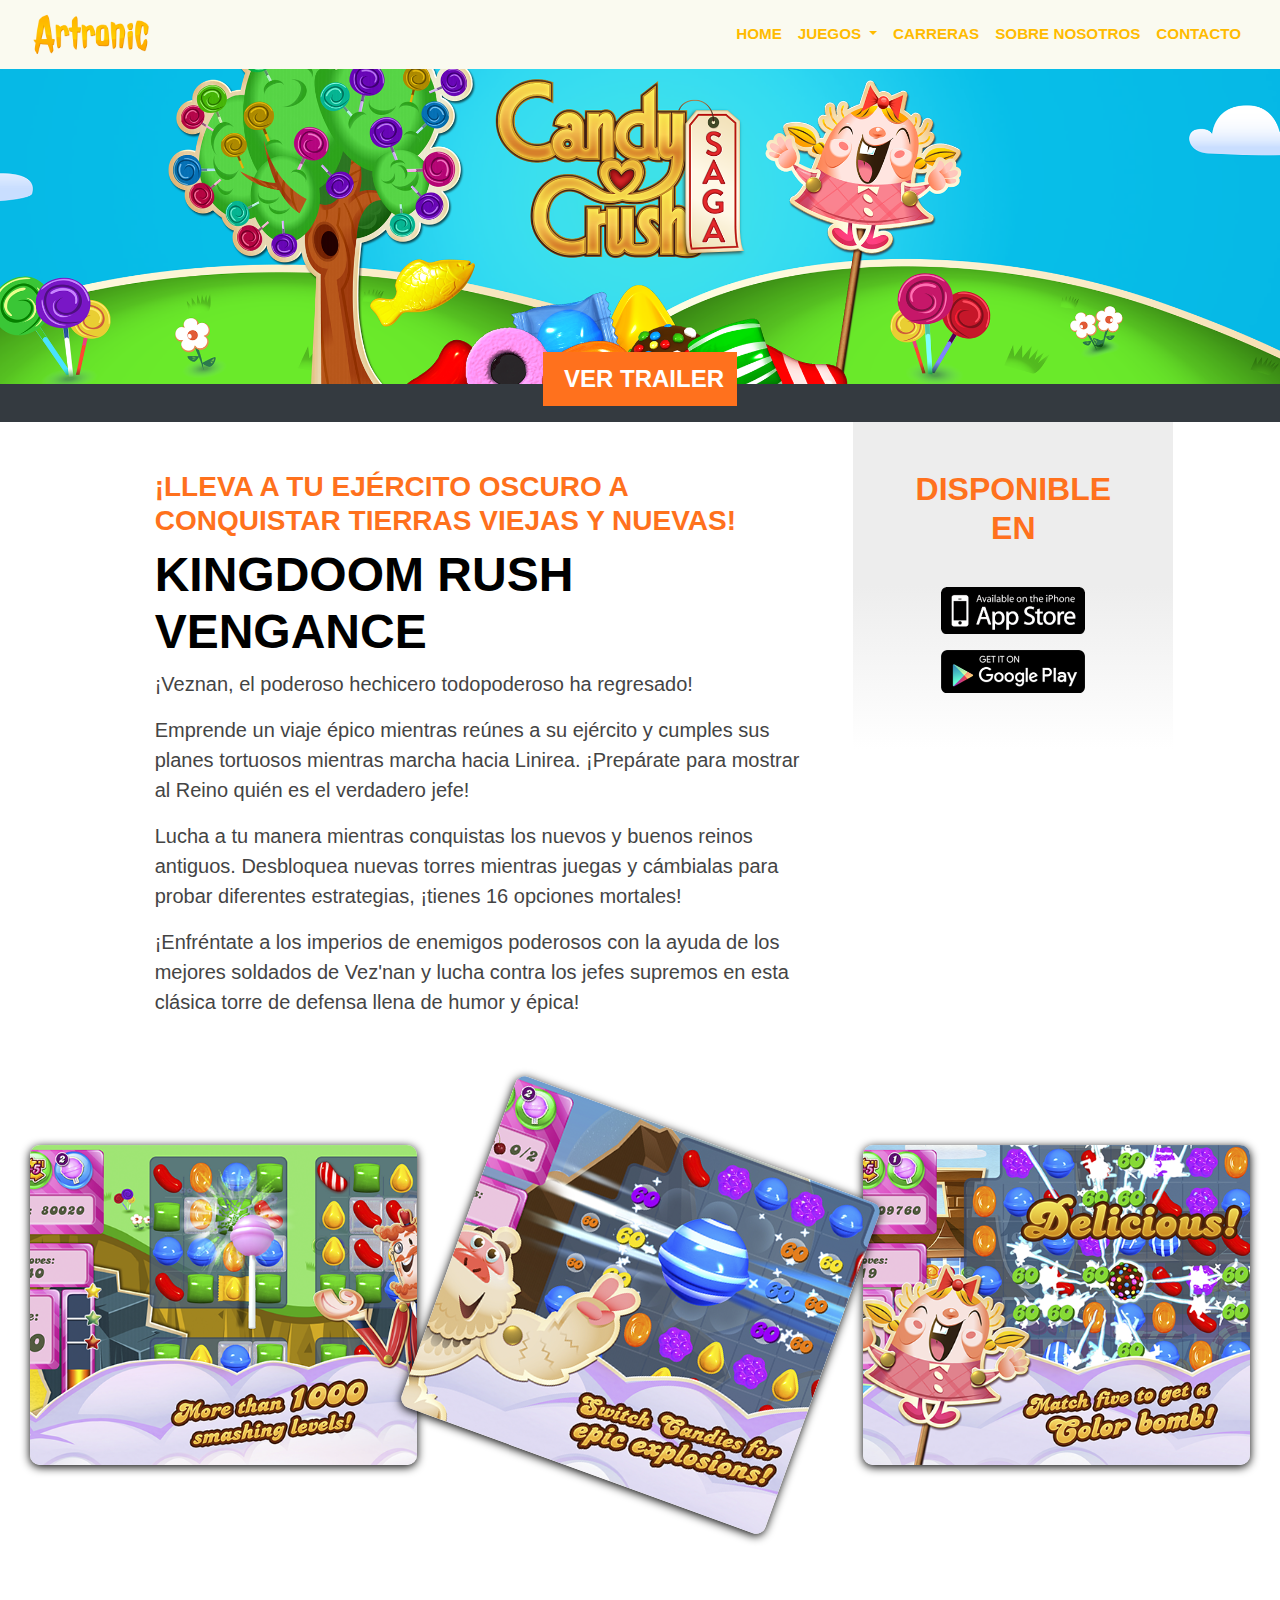
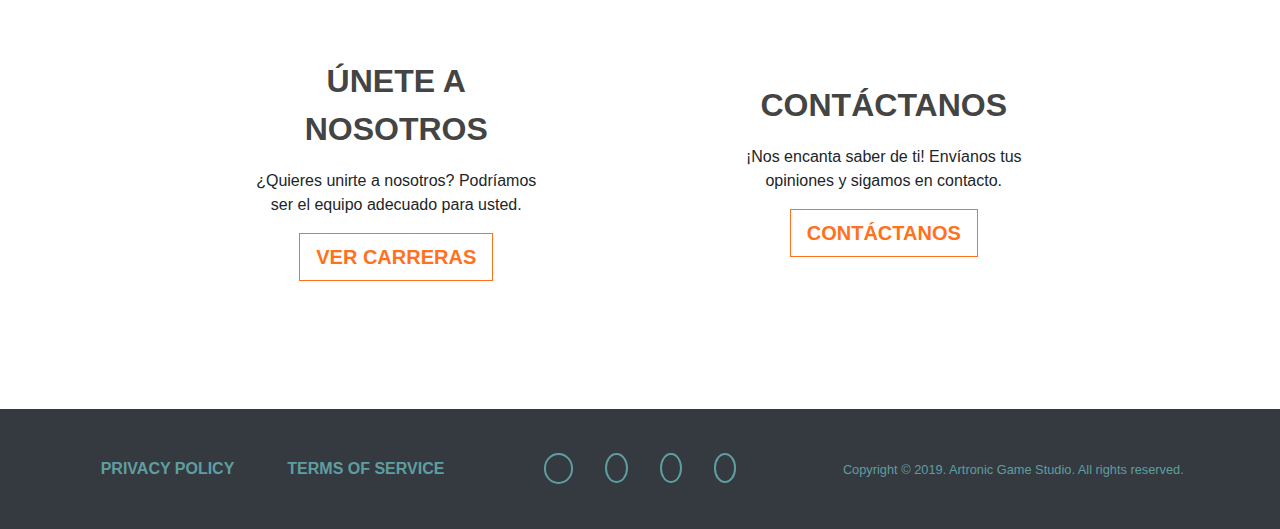
<file: es/Candy.html>
<!DOCTYPE html>
<html lang="en">

<head>
    <meta charset="UTF-8">
    <meta name="viewport" content="width=device-width, initial-scale=1.0 shrink-to-fit-=no">
    <meta http-equiv="X-UA-Compatible" content="ie=edge">
    <meta name="theme-color" content="#F0DB4F">
    <meta name="MobileOptimized" content="width">
    <meta name="HandheldFriendly" content="true">
    <meta name="apple-mobile-web-app-capable" content="yes">
    <meta name="apple-mobile-web-app-status-bar-style" content="black-translucent">

    <link rel="shortcut icon" type="image/png" href="../img/ArtronicLogo_favicon.png">
    <link href="https://fonts.googleapis.com/css?family=Titillium+Web:400,500,700,900" rel="stylesheet">
    <meta http-equiv="X-UA-Compatible" content="ie=edge">
    <link rel="stylesheet" href="https://use.fontawesome.com/releases/v5.8.1/css/all.css"
        integrity="sha384-50oBUHEmvpQ+1lW4y57PTFmhCaXp0ML5d60M1M7uH2+nqUivzIebhndOJK28anvf" crossorigin="anonymous">
    <link rel="apple-touch-startup-image" href="../img/ArtronicLogo.png">
    <link rel="icon" href="../img/ArtronicLogo_192.png" sizes="192x192">
    <link rel="apple-touch-icon-precomposed" href="../img/ArtronicLogo_192.png">
    <link rel="manifest" href="../manifest.json">
    <link rel="stylesheet" type="text/css" href="../css/bootstrap.css">
    <link rel="stylesheet" type="text/css" href="../css/style.css">
    <link rel="stylesheet" type="text/css" href="../css/style-contact.css">
    <link rel="stylesheet" type="text/css" href="../css/style-game.css">
    <link rel="stylesheet" type="text/css" href="../css/style-kingdoom.css">
    <link rel="stylesheet" type="text/css" href="../css/style-candy.css">


    <title>Artronic</title>
</head>

<body style="font-family: Titillium Web,Helvetica Neue,Helvetica,Arial,sans-serif;">

    <!-----------------------------------------  Navegación  ------------------------------------------------------>
    <section>
        <nav id="menu" class="container-fluid-fluid navbar fixed-top bg-cream">
            <div id="menu-child" class="container navbar-expand-md">
                <a href="../Index.html" class="navbar-brand">
                    <img src="../img/ArtronicLogo.png" alt="" class="d-inline-block align-top"
                        style="max-width: calc(7rem + (1.8285714285714286 - 1) * (100vw - 54.857142857142854rem) / (94.28571428571429 - 54.857142857142854));">
                </a>
                <button class="navbar-toggler" style="outline: none; border: none;" type="button" data-toggle="collapse"
                    data-target="#navbarResponsive">
                    <i class="fas fa-bars"></i>
                </button>
                <div class="collapse navbar-collapse" id="navbarResponsive">
                    <ul class="navbar-nav ml-auto text-center">
                        <li class="nav-item"><a
                                href="../index.html"
                                class="nav-link fr">Home</a></li>
                        <li class="nav-item d-inline-block">
                            <a href="games.html"
                                class="nav-link fr">
                                Juegos
                            </a>
                        </li>
                        <li class="fr d-none d-md-block" style="margin: auto 0; cursor: pointer;">
                            <div class="dropdown">
                                <span class="dropdown-toggle bt-drop" data-toggle="dropdown"
                                    style="padding: 8px 8px 0 0;"></span>
                                <div class="dropdown-menu text-right">
                                    <div class="dropdown-header">Aventura</div>
                                    <a href="kingdoom.html"
                                        class="dropdown-item">Kingdoom Rush Vengance</a>
                                    <div class="dropdown-divider"></div>
                                    <div class="dropdown-header">Casual</div>
                                    <a href="candy.html"
                                        class="dropdown-item">Candy Crush</a>
                                    <div class="dropdown-divider"></div>
                                    <div class="dropdown-header">Acción</div>
                                    <a href="cats.html"
                                        class="dropdown-item">Cats Crush</a>
                                </div>
                            </div>
                        </li>
                        <li class="nav-item"><a
                                href="careers.html"
                                class="nav-link fr">Carreras</a></li>
                        <li class="nav-item"><a
                                href="../index.html#about"
                                class="nav-link fr">Sobre Nosotros</a></li>
                        <li class="nav-item"><a
                                href="contact.html"
                                class="nav-link fr">Contacto</a></li>
                    </ul>
                </div>
            </div>
        </nav>
    </section>


    <!------------------------------------- IMAGEN TOP ---------------------------------------------->

    <section class="container-fluid-fluid position-relative" style="width: 100%;">
        <div class="row align-items-center justify-content-center img-top-candy">
        </div>
        <div class="container-fluid-fluid text-center bg-dark">
            <div class="row align-items-center justify-content-center">

                <h3 id="btn-trailer" class="sub-trailer" type="button" data-toggle="modal" data-target="#modal-video">
                    <i class="fas fa-play" style="margin-right: .5rem;"></i>
                    VER TRAILER
                </h3>

            </div>
        </div>
    </section>

    <!------------------------------------- FOTO PRINCIPAL ---------------------------------------------->

    <section class="container-fluid-fluid">
        <div class="container">
            <div class="row align-items-start justify-content-center">
                <div class="col-12 col-sm-12 col-md-7 col-lg-7 col-xl-7 text-main-king">
                    <h3 class="tit-h3">
                        ¡LLEVA A TU EJÉRCITO OSCURO A CONQUISTAR TIERRAS VIEJAS Y NUEVAS!
                    </h3>
                    <h2 class="sub-h2">
                        KINGDOOM RUSH VENGANCE
                    </h2>
                    <p class="parr-p">
                        ¡Veznan, el poderoso hechicero todopoderoso ha regresado!
                    </p>
                    <p class="parr-p">
                        Emprende un viaje épico mientras reúnes a su ejército y cumples sus planes tortuosos mientras
                        marcha hacia Linirea. ¡Prepárate para mostrar al Reino quién es el verdadero jefe!
                    </p>
                    <p class="parr-p">
                        Lucha a tu manera mientras conquistas los nuevos y buenos reinos antiguos. Desbloquea nuevas
                        torres mientras juegas y cámbialas para probar diferentes estrategias, ¡tienes 16 opciones
                        mortales!
                    </p>
                    <p class="parr-p">
                        ¡Enfréntate a los imperios de enemigos poderosos con la ayuda de los mejores soldados de Vez'nan
                        y lucha contra los jefes supremos en esta clásica torre de defensa llena de humor y épica!
                    </p>
                </div>
                <div class="col-12 col-sm-12 col-md-4 col-lg-3 col-xl-3 text-center markets">
                    <h2 class="tit-markets">
                        DISPONIBLE EN
                    </h2>
                    <div class="col-12">
                        <a href="https://itunes.apple.com/app/apple-store/id553834731?mt=8">
                            <img class="bt-markets" src="../img/app-store.png" alt="">
                        </a>
                        <a href="https://play.google.com/store/apps/details?id=com.king.candycrushsaga">
                            <img class="bt-markets" src="../img/google-play.png" alt="">
                        </a>


                    </div>
                </div>
            </div>
        </div>
    </section>

    <!------------------------------------- IMAGENES JUEGO ---------------------------------------------->

    <section class="container-fluid-fluid">

        <div class="container">
            <div class="row justify-content-center align-items-center" style="margin: 3rem 0;">

                <div class="col-12 col-sm-10 col-md-8 col-lg-4 col-xl-4">
                    <div class="candy-1" data-toggle="modal" data-target="#modal-img1">

                    </div>
                </div>
                <div class="col-12 col-sm-10 col-md-8 col-lg-4 col-xl-4">
                    <div class="candy-2" data-toggle="modal" data-target="#modal-img2">

                    </div>
                </div>
                <div class="col-12 col-sm-10 col-md-8 col-lg-4 col-xl-4">
                    <div class="candy-3" data-toggle="modal" data-target="#modal-img3">

                    </div>
                </div>

            </div>
        </div>

    </section>

    <!------------------------------------- CONTACTO Y TRABAJO---------------------------------------------->

    <section class="content-fluid-fluid bg-white position-relative" style="padding: 5rem 0;">
        <div class="content">
            <div class="row justify-content-center align-items-center">

                <div class="col-9 col-sm-8 col-md-4 col-lg-3 col-xl-3 justify-content-center text-center"
                    style="margin: 3rem 5rem;">
                    <i class="fas fas fa-users" style="font-size: 4rem; color: cadetblue; margin-bottom: 1rem;"></i>
                    <p style="font-size: 2rem; color: #444; font-weight: 900;">ÚNETE A NOSOTROS</p>
                    <P style="font-size: 1rem;">¿Quieres unirte a nosotros? Podríamos ser el equipo adecuado para usted.
                    </P>
                    <a class="btn btn-outline btn-lg btn-artronic"
                        href="careers.html">
                        VER CARRERAS
                        <i class="fa fa-chevron-right fa-075x"></i>
                    </a>
                </div>

                <div class="col-9 col-sm-8 col-md-4 col-lg-4 col-xl-3 justify-content-center text-center"
                    style="margin: 3rem 5rem;">
                    <i class="fas fa-envelope-open-text"
                        style="font-size: 4rem; color: cadetblue; margin-bottom: 1rem;"></i>
                    <p style="font-size: 2rem; color: #444; font-weight: 900;">CONTÁCTANOS</p>
                    <P style="font-size: 1rem;">¡Nos encanta saber de ti! Envíanos tus opiniones y sigamos en contacto.
                    </P>
                    <a class="btn btn-outline btn-lg btn-artronic"
                        href="contact.html">
                        CONTÁCTANOS
                        <i class="fa fa-chevron-right fa-075x"></i>
                    </a>
                </div>

            </div>
    </section>

    <!------------------------------------- FOOTER ---------------------------------------------->

    <footer class="container-fluid-fluid bg-dark position-relative">
        <div class="container">
            <div class="row justify-content-center align-items-center" style="padding: 2rem 0;">

                <div class="col-10 col-sm-8 col-md-7 col-lg-5 col-xl-4 text-center">
                    <ul class="nav nav-inline nav-justified">
                        <li class="nav-item"><a class="nav-link foot-hov" href="PrivacyPolicy.html">PRIVACY POLICY</a></li>
                        <li class="nav-item"><a class="nav-link foot-hov" href="TermsOfService.html">TERMS OF SERVICE</a>
                        </li>
                    </ul>
                </div>

                <div class="col-10 col-sm-8 col-md-10 col-lg-4 col-xl-3 text-center">
                    <ul class="nav nav-inline social justify-content-center">
                        <li class="nav-item a face">
                            <a href="https://www.facebook.com/">
                                <i class="fab fa-facebook-f"></i>
                            </a>
                        </li>
                        <li class="nav-item a inst">
                            <a href="https://www.instagram.com/">
                                <i class="fab fa-instagram"></i>
                            </a>
                        </li>
                        <li class="nav-item a you">
                            <a href="https://www.youtube.com/">
                                <i class="fab fa-youtube"></i>
                            </a>
                        </li>
                        <li class="nav-itema a inst">
                            <a href="https://www.twitter.com/">
                                <i class="fab fa-twitter"></i>
                            </a>
                        </li>
                    </ul>
                </div>

                <div class="col-10 col-sm-8 col-md-8 col-lg-3 col-xl-4 text-center">
                    <span class="small foot-hov">Copyright © 2019. Artronic Game Studio. All rights reserved.</span>
                </div>

            </div>
        </div>
    </footer>

    <!---------------------------------------- MODAL ----------------------------------------->

    <!-- Modal 1 -->

    <div class="modal fade" id="modal-video" tabindex="-1" role="dialog" aria-labelledby="modal-video-label">
        <div class="modal-dialog modal-dialog-centered" role="document">
            <div class="modal-content">
                <div class="modal-body">
                    <button type="button" class="close" data-dismiss="modal" aria-label="Close">
                        <span aria-hidden="true">&times;</span>
                    </button>
                    <div class="modal-video">
                        <div class="embed-responsive embed-responsive-16by9">
                            <iframe class="embed-responsive-item" src="https://www.youtube.com/embed/8y_TiOJXVbo?start=2"
                                allow="accelerometer; autoplay; encrypted-media; gyroscope; picture-in-picture"
                                allowfullscreen></iframe>
                        </div>
                    </div>
                </div>
            </div>
        </div>
    </div>

    <!-- Modal 2 -->

    <div class="modal fade" id="modal-img1" tabindex="-1" role="dialog" aria-labelledby="modal-video-label">
        <div class="modal-dialog modal-dialog-centered" role="document">
            <div class="modal-content">
                <div class="modal-body">
                    <button type="button" class="close" data-dismiss="modal" aria-label="Close">
                        <span aria-hidden="true">&times;</span>
                    </button>
                    <div class="modal-video">
                        <img src="../img/candy-11.jpg" class="img-fluid" alt="Responsive image">
                    </div>
                </div>
            </div>
        </div>
    </div>

    <!-- Modal 3 -->

    <div class="modal fade" id="modal-img2" tabindex="-1" role="dialog" aria-labelledby="modal-video-label">
        <div class="modal-dialog modal-dialog-centered" role="document">
            <div class="modal-content">
                <div class="modal-body">
                    <button type="button" class="close" data-dismiss="modal" aria-label="Close">
                        <span aria-hidden="true">&times;</span>
                    </button>
                    <div class="modal-video">
                        <img src="../img/candy-22.jpg" class="img-fluid" alt="Responsive image">
                    </div>
                </div>
            </div>
        </div>
    </div>

    <!-- Modal 4 -->

    <div class="modal fade" id="modal-img3" tabindex="-1" role="dialog" aria-labelledby="modal-video-label">
        <div class="modal-dialog modal-dialog-centered" role="document">
            <div class="modal-content">
                <div class="modal-body">
                    <button type="button" class="close" data-dismiss="modal" aria-label="Close">
                        <span aria-hidden="true">&times;</span>
                    </button>
                    <div class="modal-video">
                        <img src="../img/candy-33.jpg" class="img-fluid" alt="Responsive image">
                    </div>
                </div>
            </div>
        </div>
    </div>



    <script src="../js/jquery-3.3.1.slim.min.js"></script>
    <script src="../js/popper.min.js"></script>
    <script src="../js/bootstrap.min.js"></script>
    <script src="../script.js"></script>
</body>

</html>
</file>
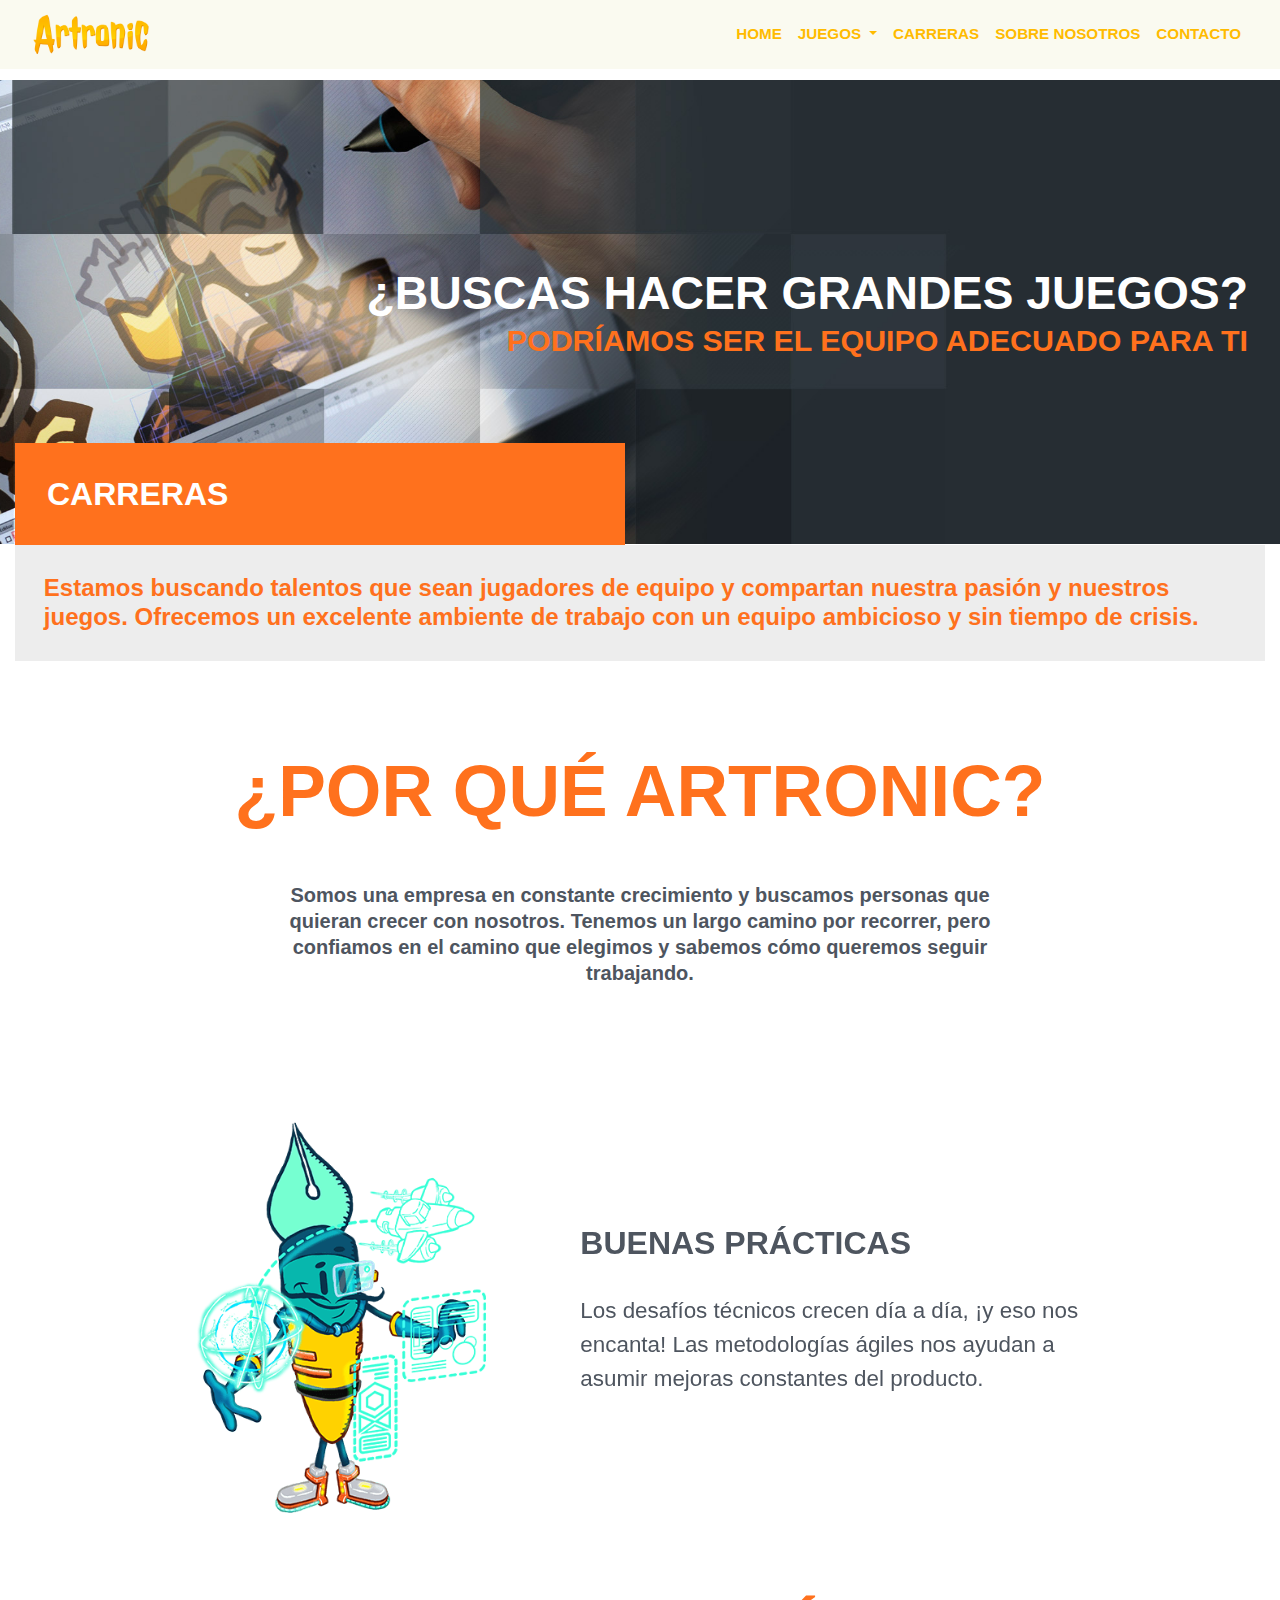
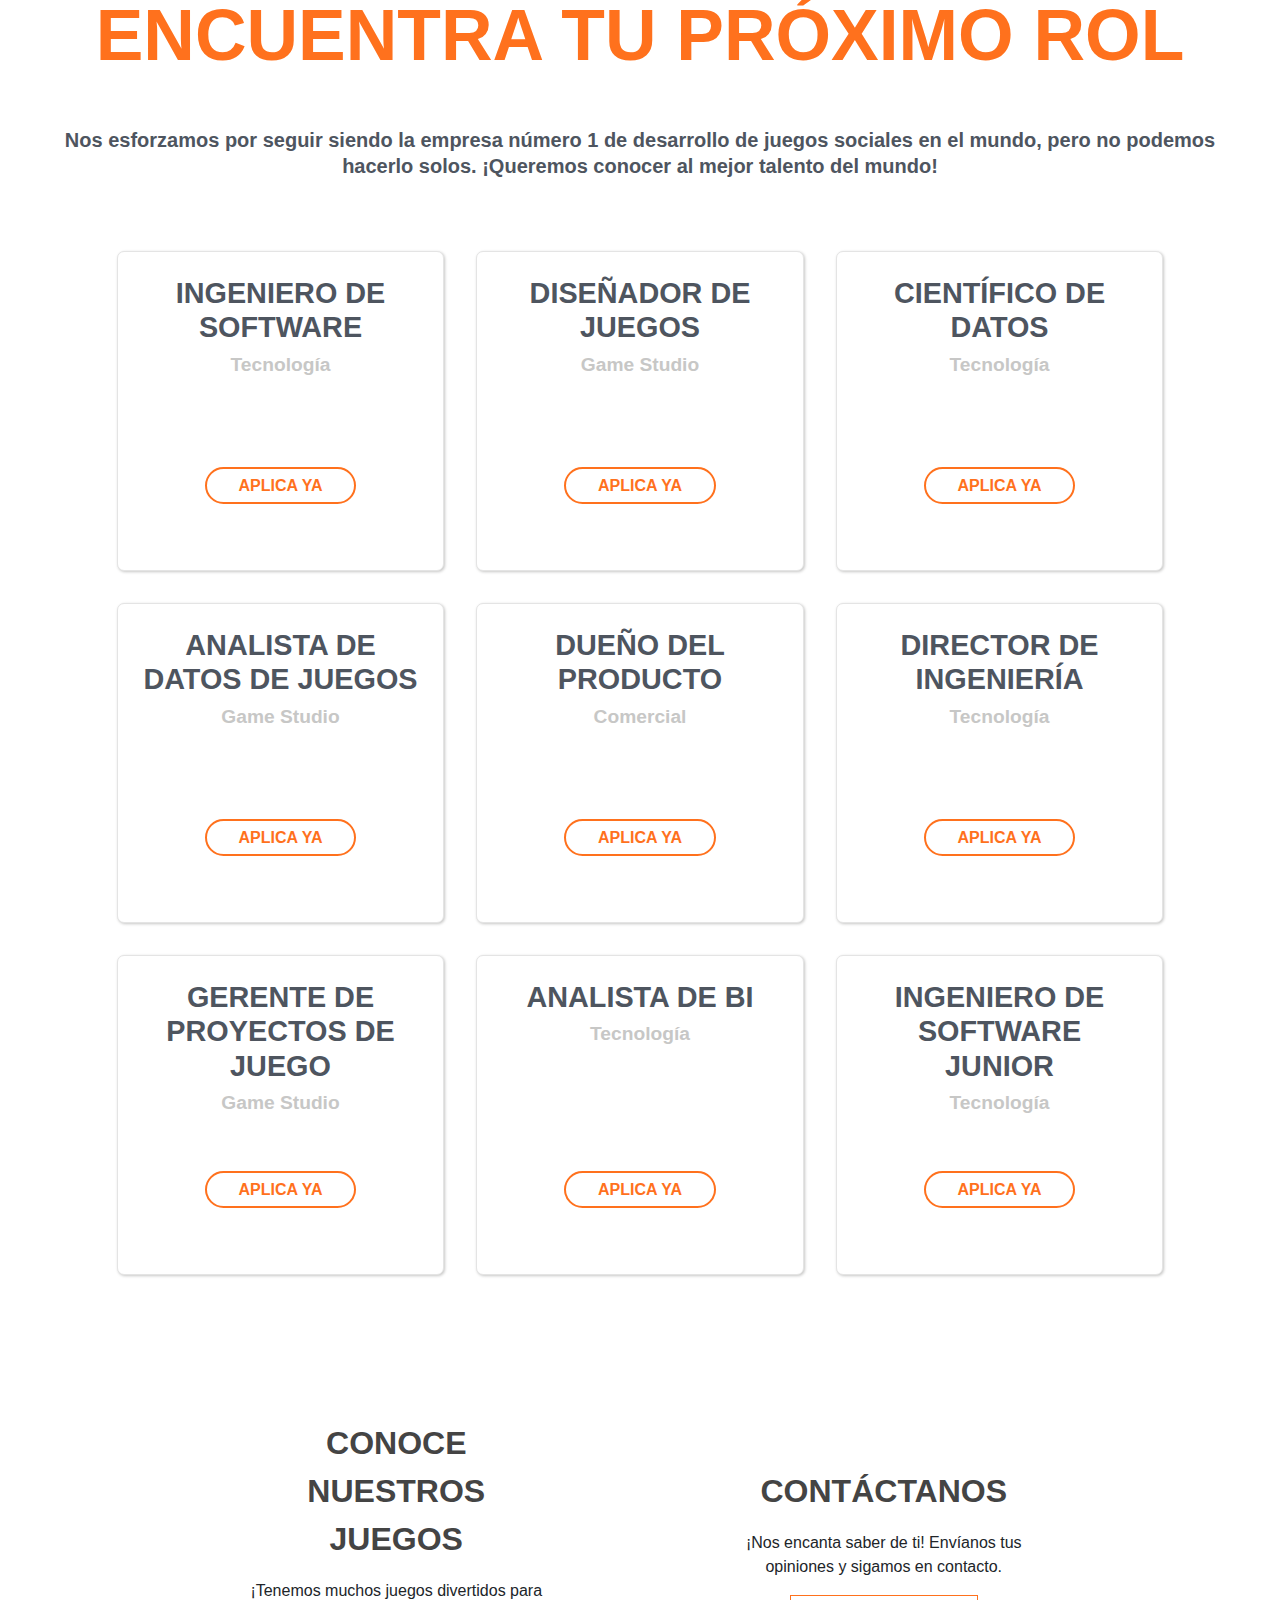
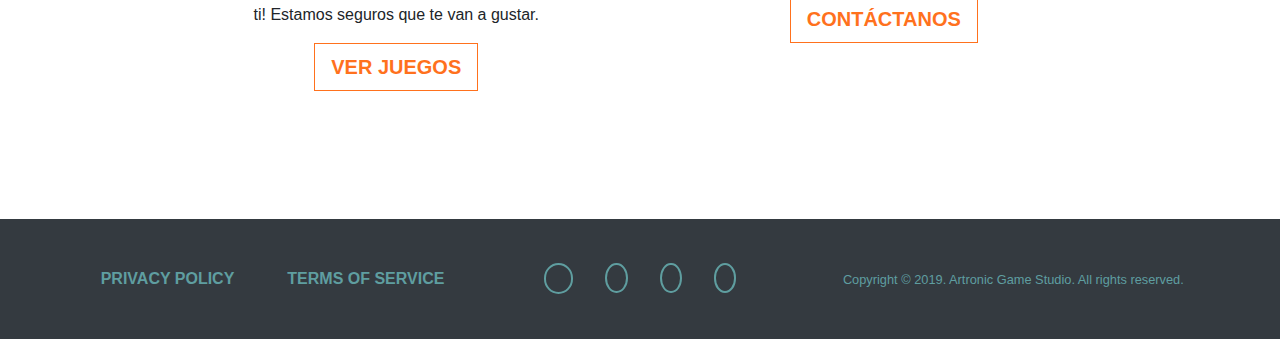
<file: es/Careers.html>
<!DOCTYPE html>
<html lang="en">

<head>
    <meta charset="UTF-8">
    <meta name="viewport" content="width=device-width, initial-scale=1.0 shrink-to-fit-=no">
    <meta http-equiv="X-UA-Compatible" content="ie=edge">
    <meta name="theme-color" content="#F0DB4F">
    <meta name="MobileOptimized" content="width">
    <meta name="HandheldFriendly" content="true">
    <meta name="apple-mobile-web-app-capable" content="yes">
    <meta name="apple-mobile-web-app-status-bar-style" content="black-translucent">

    <link rel="shortcut icon" type="image/png" href="../img/ArtronicLogo_favicon.png">
    <link href="https://fonts.googleapis.com/css?family=Titillium+Web:400,500,600,700,900" rel="stylesheet">
    <meta http-equiv="X-UA-Compatible" content="ie=edge">
    <link rel="stylesheet" href="https://use.fontawesome.com/releases/v5.8.1/css/all.css"
        integrity="sha384-50oBUHEmvpQ+1lW4y57PTFmhCaXp0ML5d60M1M7uH2+nqUivzIebhndOJK28anvf" crossorigin="anonymous">
    <link rel="apple-touch-startup-image" href="../img/ArtronicLogo.png">
    <link rel="icon" href="../img/ArtronicLogo_192.png" sizes="192x192">
    <link rel="apple-touch-icon-precomposed" href="../img/ArtronicLogo_192.png">
    <link rel="manifest" href="../manifest.json">
    <link rel="stylesheet" type="text/css" href="../css/bootstrap.css">
    <link rel="stylesheet" type="text/css" href="../css/style.css">
    <link rel="stylesheet" type="text/css" href="../css/style-contact.css">
    <link rel="stylesheet" type="text/css" href="../css/style-careers.css">
    <title>Artronic</title>
</head>

<body style="font-family: Titillium Web,Helvetica Neue,Helvetica,Arial,sans-serif;">

    <!--------------------------------------------  Navegación ---------------------------------------------------->
    <section>
        <nav id="menu" class="container-fluid-fluid navbar fixed-top bg-cream">
            <div id="menu-child" class="container navbar-expand-md">
                <a href="Index.html" class="navbar-brand">
                    <img src="../img/ArtronicLogo.png" alt="" class="d-inline-block align-top"
                        style="max-width: calc(7rem + (1.8285714285714286 - 1) * (100vw - 54.857142857142854rem) / (94.28571428571429 - 54.857142857142854));">
                </a>
                <button class="navbar-toggler" style="outline: none; border: none;" type="button" data-toggle="collapse"
                    data-target="#navbarResponsive">
                    <i class="fas fa-bars"></i>
                </button>
                <div class="collapse navbar-collapse" id="navbarResponsive">
                    <ul class="navbar-nav ml-auto text-center">
                        <li class="nav-item"><a
                                href="../Index.html"
                                class="nav-link fr">Home</a></li>
                        <li class="nav-item d-inline-block">
                            <a href="games.html"
                                class="nav-link fr">
                                Juegos
                            </a>
                        </li>
                        <li class="fr d-none d-md-block" style="margin: auto 0; cursor: pointer;">
                            <div class="dropdown">
                                <span class="dropdown-toggle bt-drop" data-toggle="dropdown"
                                    style="padding: 8px 8px 0 0;"></span>
                                <div class="dropdown-menu text-right">
                                    <div class="dropdown-header">Aventura</div>
                                    <a href="kingdoom.html"
                                        class="dropdown-item">Kingdoom Rush Vengance</a>
                                    <div class="dropdown-divider"></div>
                                    <div class="dropdown-header">Casual</div>
                                    <a href="candy.html"
                                        class="dropdown-item">Candy Crush</a>
                                    <div class="dropdown-divider"></div>
                                    <div class="dropdown-header">Acción</div>
                                    <a href="cats.html"
                                        class="dropdown-item">Cats Crush</a>
                                </div>
                            </div>
                        </li>
                        <li class="nav-item"><a
                                href="careers.html"
                                class="nav-link fr">Carreras</a></li>
                        <li class="nav-item"><a
                                href="../Index.html#about"
                                class="nav-link fr">Sobre Nosotros</a></li>
                        <li class="nav-item"><a
                                href="contact.html"
                                class="nav-link fr">Contacto</a></li>
                    </ul>
                </div>
            </div>
        </nav>
    </section>

    <!------------------------------------- IMAGEN PRINCIPAL ---------------------------------------------->

    <section class="container-fluid-fluid position-relative" style="width: 100%;">

        <div class="row align-items-center justify-content-center img-top">
            <div class="container">
                <div class="row align-items-center justify-content-center text-lg-right text-left">
                    <div class="col-12">
                        <h1 class="car-h1">¿BUSCAS HACER GRANDES JUEGOS?</h1>
                        <h2 class="car-h2">PODRÍAMOS SER EL EQUIPO ADECUADO PARA TI</h2>
                    </div>
                </div>
            </div>
        </div>
    </section>

    <!------------------------------------- SUBTITULO ---------------------------------------------->

    <section class="container-fluid-fluid">

        <div class="row align-items-center justify-content-center">
            <div class="container" style="width: 100%;">
                <div class="col-12 col-sm-12 col-md-6 col-lg-7 col-xl-6 col-sub">

                    <h3 class="sub-h3">
                        CARRERAS
                    </h3>

                </div>
                <div class="col-12 col-sub">
                    <h5 class="sub-h5">
                        Estamos buscando talentos que sean jugadores de equipo y compartan nuestra pasión y nuestros
                        juegos. Ofrecemos un excelente ambiente de trabajo con un equipo ambicioso y sin tiempo de
                        crisis.
                    </h5>
                </div>
            </div>
        </div>
    </section>

    <!------------------------------------- PORQUE ARTRONIC ---------------------------------------------->

    <section class="container-fluid-fluid" style="margin-top: 5rem;">
        <div class="container">
            <div class="row align-items-center justify-content-center">
                <div class="col-12 col-sm-11 col-lg-10 col-xl-8 text-center">
                    <h2 class="why-h2">¿POR QUÉ ARTRONIC?</h2>
                    <p class="why-p">Somos una empresa en constante crecimiento y buscamos personas que quieran crecer
                        con nosotros.
                        Tenemos un largo camino por recorrer, pero confiamos en el camino que elegimos y sabemos cómo
                        queremos seguir trabajando.
                    </p>
                </div>
            </div>
        </div>

    </section>

    <!------------------------------------- CAROUSEL ---------------------------------------------->


    <section class="container-fluid-fluid" style="margin: 5rem auto 0 auto;">
        <div class="container">
            <div class="bd-example">
                <div id="carouselExampleCaptions" class="carousel slide" data-ride="carousel">
                    <ol class="carousel-indicators">
                        <li data-target="#carouselExampleCaptions" data-slide-to="0" class="active"></li>
                        <li data-target="#carouselExampleCaptions" data-slide-to="1"></li>
                        <li data-target="#carouselExampleCaptions" data-slide-to="2"></li>
                        <li data-target="#carouselExampleCaptions" data-slide-to="3"></li>
                        <li data-target="#carouselExampleCaptions" data-slide-to="4"></li>
                    </ol>
                    <div class="carousel-inner" style="margin: auto;">
                        <div class="carousel-item active">
                            <div class="row align-items-center justify-content-center">
                                <img class="col-8 col-sm-6  col-lg-4 col-xl-3" src="../img/razon01.png">
                                <div class="col-12 col-sm-10 col-lg-6 col-xl-5 text-center text-md-left slide-label">
                                    <h5>BUENAS PRÁCTICAS</h5>
                                    <p>Los desafíos técnicos crecen día a día, ¡y eso nos encanta! Las metodologías
                                        ágiles nos ayudan a asumir mejoras constantes del producto.
                                    </p>
                                </div>
                            </div>
                        </div>
                        <div class="carousel-item">
                            <div class="row align-items-center justify-content-center">
                                <img class="col-8 col-sm-6  col-lg-4 col-xl-3" src="../img/razon02.png">
                                <div class="col-12 col-sm-10 col-lg-6 col-xl-5 text-center text-md-left slide-label">
                                    <h5>JUEGOS 100% ORIGINALES</h5>
                                    <p>Todos nuestros juegos nacen y luego se construyen en un solo lugar, desde la idea
                                        y su creación de prototipos, desarrollo y arte hasta el soporte al usuario.
                                    </p>
                                </div>
                            </div>
                        </div>
                        <div class="carousel-item">
                            <div class="row align-items-center justify-content-center">
                                <img class="col-8 col-sm-6  col-lg-4 col-xl-3" src="../img/razon03.png">
                                <div class="col-12 col-sm-10 col-lg-6 col-xl-5 text-center text-md-left slide-label">
                                    <h5>RETOS TÉCNICOS</h5>
                                    <p>Establecemos nuestros propios objetivos y nos esforzamos por lanzar juegos de
                                        alta calidad en el mercado.
                                    </p>
                                </div>
                            </div>
                        </div>
                        <div class="carousel-item">
                            <div class="row align-items-center justify-content-center">
                                <img class="col-8 col-sm-6  col-lg-4 col-xl-3" src="../img/razon04.png">
                                <div class="col-12 col-sm-10 col-lg-6 col-xl-5 text-center text-md-left slide-label">
                                    <h5>EQUIPOS DE ALTO RENDIMIENTO</h5>
                                    <p>Elegimos a los mejores profesionales en arte, diseño, contenido, programación y
                                        gestión. Nuestro objetivo es ayudarles a mejorar sus habilidades todos los días.
                                    </p>
                                </div>
                            </div>
                        </div>
                        <div class="carousel-item">
                            <div class="row align-items-center justify-content-center">
                                <img class="col-8 col-sm-6  col-lg-4 col-xl-3" src="../img/razon05.png">
                                <div class="col-12 col-sm-10 col-lg-6 col-xl-5 text-center text-md-left slide-label">
                                    <h5>FÁBRICA DE IDEAS</h5>
                                    <p>Todos los días surgen proyectos desafiantes y siempre estamos en la búsqueda de
                                        ideas nuevas y frescas. ¡Todo se está por crear!
                                    </p>
                                </div>
                            </div>
                        </div>
                    </div>
                    <a class="carousel-control-prev" href="#carouselExampleCaptions" role="button" data-slide="prev">
                        <span class="carousel-control-prev-icon" aria-hidden="true"></span>
                        <span class="sr-only">Previous</span>
                    </a>
                    <a class="carousel-control-next" href="#carouselExampleCaptions" role="button" data-slide="next">
                        <span class="carousel-control-next-icon" aria-hidden="true"></span>
                        <span class="sr-only">Next</span>
                    </a>
                </div>
            </div>
        </div>

    </section>

    <!------------------------------------- TRABAJOS ---------------------------------------------->

    <section class="container-fluid-fluid" style="margin-top: 5rem;">

        <div class="row align-items-center justify-content-center">
            <div class="container" style="width: 100%;">
                <div class="col-12 text-center">

                    <h2 class="why-h2">
                        ENCUENTRA TU PRÓXIMO ROL

                    </h2>

                </div>
                <div class="col-12 col-sub" style="margin: 0 auto;">
                    <p class="why-p text-center">
                        Nos esforzamos por seguir siendo la empresa número 1 de desarrollo de juegos sociales en el
                        mundo, pero no podemos hacerlo solos. ¡Queremos conocer al mejor talento del mundo!
                    </p>
                </div>
                <div class="row justify-content-center align-items-center">

                    <!----------- Item 1 ------------>

                    <div
                        class="col-10 col-sm-5 col-lg-4 col-xl-3 d-flex flex-column justify-content-between text-center content-box">
                        <div>
                            <h2 class="title-box">INGENIERO DE SOFTWARE
                            </h2>
                            <h3 class="subtitle-box">Tecnología</h3>
                        </div>
                        <p class="text-p-box">
                            <span class="bt-aply" data-toggle="modal" data-target="#modal-1">
                                APLICA YA
                            </span>
                        </p>
                    </div>

                    <!----------- Item 2 ------------>

                    <div
                        class="col-10 col-sm-5 col-lg-4 col-xl-3 d-flex flex-column justify-content-between text-center content-box">
                        <div>
                            <h2 class="title-box">DISEÑADOR DE JUEGOS
                            </h2>
                            <h3 class="subtitle-box">Game Studio</h3>
                        </div>
                        <p class="text-p-box">
                            <span class="bt-aply" data-toggle="modal" data-target="#modal-2">
                                APLICA YA
                            </span>
                        </p>
                    </div>

                    <!----------- Item 3 ------------>

                    <div
                        class="col-10 col-sm-5 col-lg-4 col-xl-3 d-flex flex-column justify-content-between text-center content-box">
                        <div>
                            <h2 class="title-box">CIENTÍFICO DE DATOS
                            </h2>
                            <h3 class="subtitle-box">Tecnología</h3>
                        </div>
                        <p class="text-p-box">
                            <span class="bt-aply" data-toggle="modal" data-target="#modal-3">
                                APLICA YA
                            </span>
                        </p>
                    </div>

                    <!----------- Item 4 ------------>

                    <div
                        class="col-10 col-sm-5 col-lg-4 col-xl-3 d-flex flex-column justify-content-between text-center content-box">
                        <div>
                            <h2 class="title-box">ANALISTA DE DATOS DE JUEGOS
                            </h2>
                            <h3 class="subtitle-box">Game Studio</h3>
                        </div>
                        <p class="text-p-box">
                            <span class="bt-aply" data-toggle="modal" data-target="#modal-4">
                                APLICA YA
                            </span>
                        </p>
                    </div>

                    <!----------- Item 5 ------------>

                    <div
                        class="col-10 col-sm-5 col-lg-4 col-xl-3 d-flex flex-column justify-content-between text-center content-box">
                        <div>
                            <h2 class="title-box">DUEÑO DEL PRODUCTO
                            </h2>
                            <h3 class="subtitle-box">Comercial</h3>
                        </div>
                        <p class="text-p-box">
                            <span class="bt-aply" data-toggle="modal" data-target="#modal-5">
                                APLICA YA
                            </span>
                        </p>
                    </div>

                    <!----------- Item 6 ------------>

                    <div
                        class="col-10 col-sm-5 col-lg-4 col-xl-3 d-flex flex-column justify-content-between text-center content-box">
                        <div>
                            <h2 class="title-box">DIRECTOR DE INGENIERÍA
                            </h2>
                            <h3 class="subtitle-box">Tecnología</h3>
                        </div>
                        <p class="text-p-box">
                            <span class="bt-aply" data-toggle="modal" data-target="#modal-6">
                                APLICA YA
                            </span>
                        </p>
                    </div>

                    <!----------- Item 7 ------------>

                    <div
                        class="col-10 col-sm-5 col-lg-4 col-xl-3 d-flex flex-column justify-content-between text-center content-box">
                        <div>
                            <h2 class="title-box">GERENTE DE PROYECTOS DE JUEGO
                            </h2>
                            <h3 class="subtitle-box">Game Studio</h3>
                        </div>
                        <p class="text-p-box">
                            <span class="bt-aply" data-toggle="modal" data-target="#modal-7">
                                APLICA YA
                            </span>
                        </p>
                    </div>

                    <!----------- Item 8 ------------>

                    <div
                        class="col-10 col-sm-5 col-lg-4 col-xl-3 d-flex flex-column justify-content-between text-center content-box">
                        <div>
                            <h2 class="title-box">ANALISTA DE BI
                            </h2>
                            <h3 class="subtitle-box">Tecnología</h3>
                        </div>
                        <p class="text-p-box">
                            <span class="bt-aply" data-toggle="modal" data-target="#modal-8">
                                APLICA YA
                            </span>
                        </p>
                    </div>

                    <!----------- Item 9 ------------>

                    <div
                        class="col-10 col-sm-5 col-lg-4 col-xl-3 d-flex flex-column justify-content-between text-center content-box">
                        <div>
                            <h2 class="title-box">INGENIERO DE SOFTWARE JUNIOR
                            </h2>
                            <h3 class="subtitle-box">Tecnología</h3>
                        </div>
                        <p class="text-p-box">
                            <span class="bt-aply" data-toggle="modal" data-target="#modal-9">
                                APLICA YA
                            </span>
                        </p>
                    </div>
                </div>
            </div>
        </div>
    </section>

    <!------------------------------------- CONTACTO Y TRABAJO---------------------------------------------->

    <section class="content-fluid-fluid bg-white position-relative" style="padding: 5rem 0;">
        <div class="content">
            <div class="row justify-content-center align-items-center">

                <div class="col-9 col-sm-8 col-md-4 col-lg-3 col-xl-3 justify-content-center text-center"
                    style="margin: 3rem 5rem;">
                    <i class="fas fa-gamepad" style="font-size: 4rem; color: cadetblue; margin-bottom: 1rem;"></i>
                    <p style="font-size: 2rem; color: #444; font-weight: 900;">CONOCE NUESTROS JUEGOS</p>
                    <P style="font-size: 1rem;">¡Tenemos muchos juegos divertidos para ti! Estamos seguros que te van a
                        gustar.
                    </P>
                    <a class="btn btn-outline btn-lg btn-artronic"
                        href="games.html">
                        VER JUEGOS
                        <i class="fa fa-chevron-right fa-075x"></i>
                    </a>
                </div>

                <div class="col-9 col-sm-8 col-md-4 col-lg-4 col-xl-3 justify-content-center text-center"
                    style="margin: 3rem 5rem;">
                    <i class="fas fa-envelope-open-text"
                        style="font-size: 4rem; color: cadetblue; margin-bottom: 1rem;"></i>
                    <p style="font-size: 2rem; color: #444; font-weight: 900;">CONTÁCTANOS</p>
                    <P style="font-size: 1rem;">¡Nos encanta saber de ti! Envíanos tus opiniones y sigamos en contacto.
                    </P>
                    <a class="btn btn-outline btn-lg btn-artronic"
                        href="contact.html">
                        CONTÁCTANOS
                        <i class="fa fa-chevron-right fa-075x"></i>
                    </a>
                </div>

            </div>
    </section>

    <!------------------------------------- FOOTER ---------------------------------------------->

    <footer class="container-fluid-fluid bg-dark position-relative">
        <div class="container">
            <div class="row justify-content-center align-items-center" style="padding: 2rem 0;">

                <div class="col-10 col-sm-8 col-md-7 col-lg-5 col-xl-4 text-center">
                    <ul class="nav nav-inline nav-justified">
                        <li class="nav-item"><a class="nav-link foot-hov" href="PrivacyPolicy.html">PRIVACY POLICY</a></li>
                        <li class="nav-item"><a class="nav-link foot-hov" href="TermsOfService.html">TERMS OF SERVICE</a>
                        </li>
                    </ul>
                </div>

                <div class="col-10 col-sm-8 col-md-10 col-lg-4 col-xl-3 text-center">
                    <ul class="nav nav-inline social justify-content-center">
                        <li class="nav-item a face">
                            <a href="https://www.facebook.com/">
                                <i class="fab fa-facebook-f"></i>
                            </a>
                        </li>
                        <li class="nav-item a inst">
                            <a href="https://www.instagram.com/">
                                <i class="fab fa-instagram"></i>
                            </a>
                        </li>
                        <li class="nav-item a you">
                            <a href="https://www.youtube.com/">
                                <i class="fab fa-youtube"></i>
                            </a>
                        </li>
                        <li class="nav-itema a inst">
                            <a href="https://www.twitter.com/">
                                <i class="fab fa-twitter"></i>
                            </a>
                        </li>
                    </ul>
                </div>

                <div class="col-10 col-sm-8 col-md-8 col-lg-3 col-xl-4 text-center">
                    <span class="small foot-hov">Copyright © 2019. Artronic Game Studio. All rights reserved.</span>
                </div>

            </div>
        </div>
    </footer>

    <!-------------------------------------------- MODAL -------------------------------------------------->

    <!-- Modal 1 -->

    <div class="modal fade" id="modal-1" tabindex="-1" role="dialog" aria-labelledby="exampleModalCenterTitle"
        aria-hidden="true">
        <div class="modal-dialog modal-dialog-centered" role="document">
            <div class="modal-content">
                <div class="modal-header">
                    <h5 class="modal-title h1-modal" id="exampleModalCenterTitle">INGENIERO DE SOFTWARE</h5>
                    <button type="button" class="close" data-dismiss="modal" aria-label="Close">
                        <span aria-hidden="true">&times;</span>
                    </button>
                </div>
                <div class="modal-body">
                    <div>
                        <h5 class="text-capitalize sans-bold">
                            <span>
                                <span>Descripción</span>
                            </span>
                        </h5>
                        <p><b>
                                <span>
                                    <span> Nuestra cultura de la ingeniería:</span>
                                </span>
                            </b></p>
                        <p>
                            <span>
                                <span>En Artronic nos apoyamos en dos pilares
                                    esenciales
                                    que nos permiten proporcionar valor a un ritmo constante, sostenible e
                                    ininterrumpido: excelencia técnica y mejora continua. </span>
                                <span>Como resultado, fomentamos una cultura técnica
                                    que enfatiza a las personas y su crecimiento.</span>
                            </span>
                        </p>
                        <p>
                            <span>
                                <span>Tenemos un profundo compromiso de entender la
                                    industria en la que estamos y nos esforzamos por tomar decisiones que impacten
                                    positivamente en nuestros usuarios y productos, a la vez que mantenemos el proceso
                                    divertido e innovador.</span>
                            </span>
                        </p>

                        <p><b>
                                <span>
                                    <span>Nuestros productos se implementan de la
                                        siguiente manera:</span>
                                </span>
                            </b></p>
                        <ul>
                            <li>
                                <span>
                                    <span>Equipos multifuncionales basados ​​en
                                        prácticas de Programación Extrema, como TDD, refactorización, integración
                                        continua, diseño simple e incremental, propiedad de código colectivo y
                                        programación de par / mob;</span>
                                </span>
                            </li>

                            <li>
                                <span>
                                    <span>Diseño impulsado por dominio, microservicios
                                        y arquitectura hexagonal;</span>
                                </span>
                            </li>

                            <li>
                                <span>
                                    <span>Entrega continua a través de la alta
                                        automatización y la cultura de DevOps;</span>
                                </span>
                            </li>

                            <li>
                                <span>
                                    <span>Desarrollo móvil multiplataforma;</span>
                                </span>
                            </li>

                            <li>
                                <span>
                                    <span>Pensamiento Lean: MVP, reducción de
                                        desperdicios y costos, pruebas A / B, orientación completa a negocios basada en
                                        métricas y datos de audiencia;</span>
                                </span>
                            </li>
                        </ul>

                        <p><b>
                                <span>
                                    <span>Tecnologías que estamos utilizando:</span>
                                </span>
                            </b></p>

                        <p>
                            <span>
                                <span>Unity3D, Kotlin con Vert.x y RxJava, AWS y
                                    Docker.</span>
                            </span>
                        </p>

                        <p>
                            <span>
                                <span>Sin embargo, no estamos restringidos por las
                                    tecnologías, ya que entendemos que cambian y evolucionan con el tiempo. </span>
                                <span>Para nosotros, está claro que la clave para
                                    prosperar radica en construir sobre las bases más sólidas del desarrollo.</span>
                            </span>
                        </p>
                        <p><b>
                                <span>
                                    <span>¿Por qué trabajar con nosotros?</span>
                                </span>
                            </b></p>
                        <ul>
                            <li>
                                <span>
                                    <span>Compensación competitiva, de primer nivel de
                                        mercado;</span>
                                </span>
                            </li>
                            <li>
                                <span>
                                    <span>Estructuras planas y comunicación abierta;
                                    </span>
                                </span>
                            </li>

                            <li>
                                <span>
                                    <span>Equipos de primera calidad;</span>
                                </span>
                            </li>

                            <li>
                                <span>
                                    <span>Oportunidades de crecimiento profesional
                                        respaldadas por un plan de carrera, procesos de revisión personalizados y un
                                        presupuesto de capacitación asignado;</span>
                                </span>
                            </li>

                            <li>
                                <span>
                                    <span>Oficina ubicada en un edificio industrial
                                        renovado en el punto tecnológico de Berlín, Kreuzberg;</span>
                                </span>
                            </li>

                            <li>
                                <span>
                                    <span>Beneficios tales como eventos sociales,
                                        bebidas, bocadillos, clases de idiomas y ofertas de salud;</span>
                                </span>
                            </li>

                            <li>
                                <span>
                                    <span>Gran equilibrio trabajo-vida, que incluye
                                        horarios de trabajo flexibles, oficina en el hogar y 25 días de vacaciones al
                                        año;</span>
                                </span>
                            </li>

                            <li>
                                <span>
                                    <span>Reubicación: Si no estás actualmente en
                                        Berlín, ¡déjanos ayudarte a dar el salto! </span>
                                    <span>Ofrecemos beneficios de reubicación y
                                        asistencia con visas para ciudadanos que no pertenecen a la UE.</span>
                                </span>
                            </li>
                        </ul>
                    </div>
                    <div class="mt-4">
                      

                        <h5 class="text-capitalize sans-bold">
                            <span>
                                <span>Requerimientos de aplicacion</span>
                            </span>
                        </h5>

                        <p>
                            <b>
                                <span>
                                    <span>Lo que esperamos de usted:</span>
                                </span>
                            </b></p>
                        <ul>
                            <li>
                                <span>
                                    <span>Disponibilidad para aprender, mejorar y
                                        crecer continuamente en una escala personal y profesional;</span>
                                </span>
                            </li>
                            <li>
                                <span>
                                    <span>Valor profundo para la simplicidad y la
                                        excelencia técnica;</span>
                                </span>
                            </li>
                            <li>
                                <span>
                                    <span>Excelentes habilidades de comunicación.
                                    </span>
                                    <span>Capacidad para colaborar y presentar sus
                                        ideas de manera clara y eficaz con el resto del equipo y la empresa;</span>
                                </span>
                            </li>
                            <li>
                                <span>
                                    <span>Gran conocimiento de las prácticas técnicas.
                                    </span>
                                    <span>Valoramos especialmente: TDD, SOLID, código
                                        limpio, refactorización, CI / CD y diseño impulsado por dominio (no necesitamos
                                        que sea un experto en todos ellos, ya que valoramos la actitud, la mejora
                                        continua y la autonomía);</span>
                                </span>
                            </li>
                            <li>Initiative to lead by example and inspire those around you to excel every day.</li>
                        </ul>


                        <p>If that sounds familiar to you, we look forward to hearing from you!</p>

                        <p>Please send us your application in English.</p>
                    </div>
                </div>
                <div class="modal-footer">
                    <button type="button" class="btn bt-modal">
                        <a
                            href="contact.html">
                            ¡APLICAR YA!
                        </a>
                    </button>
                </div>
            </div>
        </div>
    </div>

    <!-- Modal 2 -->

    <div class="modal fade" id="modal-2" tabindex="-1" role="dialog" aria-labelledby="exampleModalCenterTitle"
        aria-hidden="true">
        <div class="modal-dialog modal-dialog-centered" role="document">
            <div class="modal-content">
                <div class="modal-header">
                    <h5 class="modal-title h1-modal" id="exampleModalCenterTitle">DISEÑADOR DE JUEGOS</h5>
                    <button type="button" class="close" data-dismiss="modal" aria-label="Close">
                        <span aria-hidden="true">&times;</span>
                    </button>
                </div>
                <div class="modal-body">
                    <div>
                        <h5 class="text-capitalize sans-bold">
                            <span>
                                <span>Descripción</span>
                            </span>
                        </h5>
                        <p><b>
                                <span>
                                    <span> ¡Únase a nosotros como diseñador de juegos
                                        en Buenos Aires y ayúdenos a hacer de 2018 nuestro año más importante en juegos
                                        sociales para dispositivos móviles!</span>
                                </span>
                            </b></p>
                        <p><b>
                                <span>
                                    <span>Tu misión como diseñador de juegos!</span>
                                </span>
                            </b></p>
                        <p>
                            <span>
                                <span>Usted será responsable del diseño e
                                    implementación de nuevos juegos, centrándose en el diseño del juego en su conjunto.
                                </span>
                                <span>Trabajarás en juegos que serán jugados por
                                    millones de jugadores diariamente.</span>
                            </span>
                        </p>
                        <p><b>
                                <span>
                                    <span>¿Por qué trabajar con nosotros?</span>
                                </span>
                            </b></p>
                        <ul>
                            <li>
                                <span>
                                    <span>Oportunidades de crecimiento profesional
                                        respaldadas por un plan de carrera y procesos de revisión personalizados.</span>
                                </span>
                            </li>
                            <li>
                                <span>
                                    <span>Beneficios tales como eventos sociales,
                                        bebidas, aperitivos y ofertas de salud.</span>
                                </span>
                            </li>
                            <li>
                                <span>
                                    <span>Gran equilibrio trabajo-vida, incluyendo
                                        horarios de trabajo flexibles.</span>
                                </span>
                            </li>
                        </ul>
                        <p><b>
                                <span>
                                    <span>Si eso le suena familiar, esperamos escuchar
                                        de usted.</span>
                                </span>
                            </b></p>
                    </div>
                    <div class="mt-4">
                        

                        <h5 class="text-capitalize sans-bold">
                            <span>
                                <span>Requerimientos de aplicacion</span>
                            </span>
                        </h5>

                        <p><b>
                                <span>
                                    <span>Lo que esperamos de ti!</span>
                                </span>
                            </b></p>
                        <p>
                            <span>
                                <span>¡Queremos un diseñador apasionado todoterreno!
                                </span>
                                <span>Pero seamos más específicos:</span>
                            </span>
                        </p>
                        <ul>
                            <li>
                                <span>
                                    <span>+4 años de experiencia en diseño de juegos
                                        para dispositivos móviles, que incluye una sólida comprensión de todas las áreas
                                        del diseño de juegos, como balance, diseño de niveles, etc.</span>
                                </span>
                            </li>
                            <li>
                                <span>
                                    <span>Sólida comprensión del equilibrio económico
                                        básico y puesta a punto de los juegos gratuitos.</span>
                                </span>
                            </li>
                            <li>
                                <span>
                                    <span>Experiencia en la creación de contenido en el
                                        juego diseñado para atraer a una audiencia específica.</span>
                                </span>
                            </li>
                            <li>
                                <span>
                                    <span>Experiencia escribiendo especificaciones
                                        claras y concisas, flujos de usuarios y documentación de características.</span>
                                </span>
                            </li>
                            <li>
                                <span>
                                    <span>Datos controlados y capaces de transformar
                                        métricas en grandes diseños significativos.</span>
                                </span>
                            </li>
                            <li>
                                <span>
                                    <span>Excelentes habilidades de comunicación.
                                    </span>
                                    <span>Capacidad para colaborar y presentar sus
                                        ideas de manera clara y eficaz con el resto del equipo y la empresa.</span>
                                </span>
                            </li>
                            <li>
                                <span>
                                    <span>Disponibilidad para aprender, mejorar y
                                        crecer continuamente a escala personal y profesional.</span>
                                </span>
                            </li>
                        </ul>
                    </div>
                </div>
                <div class="modal-footer">
                    <button type="button" class="btn bt-modal">
                        <a
                            href="contact.html">
                            ¡APLICAR YA!
                        </a>
                    </button>
                </div>
            </div>
        </div>
    </div>
    <!-- Modal 3 -->

    <div class="modal fade" id="modal-3" tabindex="-1" role="dialog" aria-labelledby="exampleModalCenterTitle"
        aria-hidden="true">
        <div class="modal-dialog modal-dialog-centered" role="document">
            <div class="modal-content">
                <div class="modal-header">
                    <h5 class="modal-title h1-modal" id="exampleModalCenterTitle">CIENTÍFICO DE DATOS</h5>
                    <button type="button" class="close" data-dismiss="modal" aria-label="Close">
                        <span aria-hidden="true">&times;</span>
                    </button>
                </div>
                <div class="modal-body">

                    <div>
                        <h5 class="text-capitalize sans-bold">
                            <span>
                                <span>Descripción</span>
                            </span>
                        </h5>
                        <p><b>
                                <span>
                                    <span>¡Tu misión como científico de datos!</span>
                                </span>
                            </b></p>
                        <p>
                            <span>
                                <span>¿Busca la oportunidad de trabajar como parte de
                                    un equipo pequeño, internacional y autónomo que desarrolla juegos?</span>
                            </span>
                        </p>
                        <p>
                            <span>
                                <span>Como Senior Data Scientist, su función será
                                    centrarse principalmente en nuestros nuevos proyectos de juegos de estudio en
                                    Berlín, trabajando con las partes interesadas de Etermax para comprender, perfilar,
                                    segmentar y retener a nuestros jugadores. </span>
                                <span>Usted será responsable de organizar todos los
                                    procesos relacionados con el Análisis de datos en Berlin Studio. </span>
                                <span>Usted estaría estudiando, modelando y encontrando
                                    estructura en vastas cantidades de datos de juegos estructurados y no estructurados
                                </span>
                            </span>
                        </p>


                    </div>
                    <div class="mt-4">
                        

                        <h5 class="text-capitalize sans-bold">
                            <span>
                                <span>Requerimientos de aplicacion</span>
                            </span>
                        </h5>
                        <span>
                            <span>

                                Al aire libre</span>
                        </span>
                        <p><b>
                                <span>
                                    <span>Tu perfil</span>
                                </span>
                            </b></p>
                        <ul>
                            <li>
                                <span>
                                    <span>Experiencia previa en la industria de los
                                        juegos.</span>
                                </span>
                            </li>
                            <li>
                                <span>
                                    <span>+4 años de experiencia en desarrollo,
                                        análisis, experimentación y herramientas basadas en datos para comprender mejor
                                        el comportamiento de nuestros jugadores y el rendimiento de los juegos. </span>
                                    <span>Diseñar bucles, buscar valor oculto en los
                                        datos, diseñar estrategias comerciales, probar y reiterar.</span>
                                </span>
                            </li>
                            <li>
                                <span>
                                    <span>Sólido conocimiento de la industria de los
                                        juegos, con el fin de identificar nuevas oportunidades de productos basadas en
                                        la gran cantidad de datos que recopilamos y almacenamos.</span>
                                </span>
                            </li>
                            <li>
                                <span>
                                    <span>La vasta experiencia en la especificación de
                                        necesidades de datos hace que nuestros datos sean lo más eficientes posible para
                                        nuestros algoritmos.</span>
                                </span>
                            </li>
                            <li>
                                <span>
                                    <span>Las habilidades de programación en Python, C
                                        ++ o Java serán beneficiosas pero no esenciales.</span>
                                </span>
                            </li>
                            <li>
                                <span>
                                    <span>La exposición a la extracción de
                                        conocimiento, Big Data, sistemas distribuidos es deseable.</span>
                                </span>
                            </li>
                            <p><b>
                                    <span>
                                        <span>¿Por qué trabajar con nosotros?</span>
                                    </span>
                                </b></p>
                            <ul>
                                <li>
                                    <span>
                                        <span>Compensación competitiva y de primer
                                            nivel.</span>
                                    </span>
                                </li>
                                <li>
                                    <span>
                                        <span>Estructuras planas y comunicación
                                            abierta.</span>
                                    </span>
                                </li>

                                <li>
                                    <span>
                                        <span>Equipos de primera calidad</span>
                                    </span>
                                </li>

                                <li>
                                    <span>
                                        <span>Oportunidades de crecimiento profesional
                                            respaldadas por un plan de carrera, procesos de revisión personalizados y un
                                            presupuesto de capacitación asignado</span>
                                    </span>
                                </li>

                                <li>
                                    <span>
                                        <span>Oficina ubicada en un edificio industrial
                                            renovado en el punto tecnológico de Berlín, Kreuzberg.</span>
                                    </span>
                                </li>

                                <li>
                                    <span>
                                        <span>Beneficios tales como eventos sociales,
                                            bebidas, bocadillos, clases de idiomas y ofertas de salud</span>
                                    </span>
                                </li>

                                <li>
                                    <span>
                                        <span>Gran equilibrio trabajo-vida, que incluye
                                            horarios de trabajo flexibles, oficina en el hogar y 25 días de vacaciones
                                            al año.</span>
                                    </span>
                                </li>

                                <li>
                                    <span>
                                        <span>Reubicación: Si no estás actualmente en
                                            Berlín, ¡déjanos ayudarte a dar el salto! </span>
                                        <span>Ofrecemos beneficios de reubicación y
                                            asistencia con visas para ciudadanos no comunitarios.</span>
                                    </span>
                                </li>
                            </ul>
                            <p>
                                <span>
                                    <span>Si eso le suena familiar, esperamos escuchar
                                        de usted.</span>
                                </span>
                            </p>

                            <p>
                                <span>
                                    <span>Por favor envíenos su solicitud en inglés.
                                    </span>
                                </span>
                            </p>
                        </ul>
                    </div>
                </div>
                <div class="modal-footer">
                    <button type="button" class="btn bt-modal">
                        <a
                            href="contact.html">
                            ¡APLICAR YA!
                        </a>
                    </button>
                </div>
            </div>
        </div>
    </div>

    <!-- Modal 4 -->

    <div class="modal fade" id="modal-4" tabindex="-1" role="dialog" aria-labelledby="exampleModalCenterTitle"
        aria-hidden="true">
        <div class="modal-dialog modal-dialog-centered" role="document">
            <div class="modal-content">
                <div class="modal-header">
                    <h5 class="modal-title h1-modal" id="exampleModalCenterTitle">ANALISTA DE DATOS DE JUEGOS</h5>
                    <button type="button" class="close" data-dismiss="modal" aria-label="Close">
                        <span aria-hidden="true">&times;</span>
                    </button>
                </div>
                <div class="modal-body">

                    <div>
                        <h5 class="text-capitalize sans-bold">
                            <span>
                                <span>Descripción</span>
                            </span>
                        </h5>
                        <p><b>
                                <span>
                                    <span>¿Tiene preguntas como Analista de datos de
                                        juegos a la compañía líder de Juegos sociales en dispositivos móviles en
                                        Latinoamérica? </span>
                                </span>
                            </b></p>
                        <p>
                            <span>
                                <span>Entonces, sumate a nuestro equipo! </span>
                                <span>Somos una compañía independiente de desarrollo de
                                    software, creadores de juegos móviles exitosos como Preguntados, Apalabrados,
                                    Pictionary, entre otros. </span>
                                <span>Nuestros juegos superan los 350 millones de
                                    jugadores y tienen más de 25 millones de usuarios activos diarios en todo el mundo.
                                </span>
                            </span>
                        </p>

                        <p><b>
                                <span>
                                    <span>Tu Misión Dentro De Nuestro Equipo</span>
                                </span>
                            </b></p>

                        <p>
                            <span>
                                <span>Estamos buscando un Analista de Datos en Juegos
                                    que respalde nuestros equipos con los conocimientos adquiridos al analizar los datos
                                    de la compañía. </span>
                                <span>El candidato es experto en el uso de grandes
                                    conjuntos de datos para encontrar oportunidades para la optimización de productos y
                                    el uso de modelos desde un punto de vista de producto.</span>
                            </span>
                        </p>
                    </div>
                    <div class="mt-4">
                       

                        <h5 class="text-capitalize sans-bold">
                            <span>
                                <span>Requerimientos de aplicacion</span>
                            </span>
                        </h5>
                        <span>
                            <span>

                                Al aire libre</span>
                        </span>
                        <p><b>
                                <span>
                                    <span>La Experiencia Que Vamos a Valorar Tengas
                                    </span>
                                </span>
                            </b></p>

                        <ul>
                            <li>
                                <span>
                                    <span>Experiencia de al menos 3 años en posiciones
                                        similares, idealmente del juego de juego (pero no es excluyente).</span>
                                </span>
                            </li>
                            <ul>
                                <li>
                                    <span>
                                        <span>Fuertes habilidades para resolver
                                            problemas con énfasis en el desarrollo de productos.</span>
                                    </span>
                                </li>
                                <ul>
                                    <li>
                                        <span>
                                            <span>Experiencia en el uso de lenguajes
                                                estadísticos (R, Python, SQL, etc.).</span>
                                        </span>
                                    </li>
                                    <ul>
                                        <li>
                                            <span>
                                                <span>Fuerte orientación al análisis de
                                                    datos.</span>
                                            </span>
                                        </li>
                                        <ul>
                                            <li>
                                                <span>
                                                    <span>Graduado / estudiante de
                                                        carreras relacionadas con Sistemas, Economía o Administración de
                                                        Empresas</span>
                                                </span>
                                            </li>
                                            <ul>
                                                <li>
                                                    <span>
                                                        <span>Si te parece interesante
                                                            lo que acabamos de contar, ¡queremos conocerte!</span>
                                                    </span>
                                                </li>
                                            </ul>
                                        </ul>
                                    </ul>
                                </ul>
                            </ul>
                        </ul>
                    </div>
                </div>
                <div class="modal-footer">
                    <button type="button" class="btn bt-modal">
                        <a
                            href="contact.html">
                            ¡APLICAR YA!
                        </a>
                    </button>
                </div>
            </div>
        </div>
    </div>

    <!-- Modal 5 -->

    <div class="modal fade" id="modal-5" tabindex="-1" role="dialog" aria-labelledby="exampleModalCenterTitle"
        aria-hidden="true">
        <div class="modal-dialog modal-dialog-centered" role="document">
            <div class="modal-content">
                <div class="modal-header">
                    <h5 class="modal-title h1-modal" id="exampleModalCenterTitle">DUEÑO DEL PRODUCTO
                    </h5>
                    <button type="button" class="close" data-dismiss="modal" aria-label="Close">
                        <span aria-hidden="true">&times;</span>
                    </button>
                </div>
                <div class="modal-body">

                    <div>
                        <h5 class="text-capitalize sans-bold">
                            <span>
                                <span>Descripción</span>
                            </span>
                        </h5>
                        <span>
                            <span>
                                Al aire libre</span>
                        </span>
                        <p><b>
                                <span>
                                    <span> ¡Únase a nosotros como propietario de un
                                        producto en Montevideo y ayúdenos a hacer de 2018 nuestro año más importante en
                                        juegos sociales para dispositivos móviles!</span>
                                </span>
                            </b></p>
                        <p>
                            <span>
                                <span>Como propietario de un producto, será el
                                    propietario del producto en nombre de la empresa y será responsable del éxito del
                                    producto, de asegurarse de que el producto genere valor para sus clientes y
                                    usuarios, y para la compañía que lo proporciona. </span>
                            </span><br><br>
                            <span>
                                <span>Únase a nosotros y disfrute del desafío de
                                    trabajar en la empresa líder en la industria de juegos para dispositivos móviles.
                                </span>
                            </span><br><br>
                            <span>
                                <span>Construirá productos a partir de ideas existentes
                                    y ayudará a desarrollar nuevas ideas basadas en su experiencia en la industria y su
                                    contacto con clientes actuales y potenciales.</span>
                            </span>
                        </p>
                        <p><b>
                                <span>
                                    <span>¿Por qué trabajar con nosotros?</span>
                                </span>
                            </b></p>
                        <ul>
                            <li>
                                <span>
                                    <span>Oportunidades de crecimiento profesional
                                        respaldadas por un plan de carrera, procesos de revisión personalizados y un
                                        presupuesto de capacitación asignado.</span>
                                </span>
                            </li>
                            <li>
                                <span>
                                    <span>Beneficios tales como eventos sociales,
                                        bebidas, bocadillos, clases de idiomas y ofertas de salud.</span>
                                </span>
                            </li>
                            <li>
                                <span>
                                    <span>Gran equilibrio trabajo-vida, que incluye
                                        horarios de trabajo flexibles, oficina en el hogar y 30 días de vacaciones al
                                        año.</span>
                                </span>
                            </li>
                        </ul>
                        <p><b>
                                <span>
                                    <span>Si eso le suena familiar, esperamos escuchar
                                        de usted.</span>
                                </span>
                            </b></p>
                    </div>
                    <div class="mt-4">
                        

                        <h5 class="text-capitalize sans-bold">
                            <span>
                                <span>Requerimientos de aplicacion</span>
                            </span>
                        </h5>

                        <ul>
                            <li>
                                <span>
                                    <span>Debes poseer una combinación única de
                                        conocimiento empresarial y técnico; </span>
                                    <span>una visión global y el impulso para hacer que
                                        esa visión sea una realidad.</span>
                                </span>
                            </li>
                            <li>
                                <span>
                                    <span>Experiencia en la gestión de todo el ciclo de
                                        vida de la línea de productos, desde la planificación estratégica hasta las
                                        actividades tácticas.</span>
                                </span>
                            </li>
                            <li>
                                <span>
                                    <span>Comprenda a fondo y en términos generales las
                                        necesidades comerciales de los productos / características (es) dados.</span>
                                </span>
                            </li>
                            <li>
                                <span>
                                    <span>Debe poder comunicarse con todas las áreas de
                                        la empresa, como una contraparte de ingeniería, BI, comunicaciones de marketing,
                                        equipo de contenido, canales de ventas y usuarios clave.</span>
                                </span>
                            </li>
                            <li>
                                <span>
                                    <span>Además, comprenda un plan de negocios y una
                                        hoja de ruta de productos y servicios y sea capaz de generar una definición de
                                        producto. </span>
                                </span>
                            </li>
                            <li>
                                <span>
                                    <span>La creatividad, el trabajo en equipo, las
                                        habilidades de liderazgo, la flexibilidad y la orientación al cliente son
                                        algunas de las habilidades que debe tener.</span>
                                </span>
                            </li>
                            <ul>
                            </ul>
                        </ul>
                    </div>
                </div>
                <div class="modal-footer">
                    <button type="button" class="btn bt-modal">
                        <a
                            href="contact.html">
                            ¡APLICAR YA!
                        </a>
                    </button>
                </div>
            </div>
        </div>
    </div>

    <!-- Modal 6 -->

    <div class="modal fade" id="modal-6" tabindex="-1" role="dialog" aria-labelledby="exampleModalCenterTitle"
        aria-hidden="true">
        <div class="modal-dialog modal-dialog-centered" role="document">
            <div class="modal-content">
                <div class="modal-header">
                    <h5 class="modal-title h1-modal" id="exampleModalCenterTitle">DIRECTOR DE INGENIERÍA</h5>
                    <button type="button" class="close" data-dismiss="modal" aria-label="Close">
                        <span aria-hidden="true">&times;</span>
                    </button>
                </div>
                <div class="modal-body">

                    <div>
                        <h5 class="text-capitalize sans-bold">Description</h5>
                        <p><b>¿Conoces Etermax? ¡Somos la empresa argentina líder en la industria de social gaming en
                                Latinoamérica!</b></p>
                        <p>Nuestra cultura de ingeniería

                            En Etermax descansamos en dos pilares esenciales que nos permiten proporcionar valor a un
                            ritmo constante, sostenible e ininterrumpido: excelencia técnica y mejora continua. Como
                            resultado, fomentamos una cultura técnica que enfatiza a las personas y su crecimiento
                            profesional, con un muy fuerte impacto en entrega de valor a producto.<br>
                        </p>
                        <p><b>¿Por qué trabajar con nosotros?</b></p>
                        <ul>
                            <li>Tendrás oportunidades de crecimiento profesional respaldadas por un plan de carrera y
                                procesos de revisión personalizados.</li>
                            <li>Excelente equilibrio entre la vida laboral y personal, acompañado de un horario de
                                trabajo flexible. </li>
                        </ul>
                        <p><b>¡Si te gusta trabajar de esta forma, esperamos saber de vos!</b></p>
                    </div>
                    <div class="mt-4">
                        

                        <h5 class="text-capitalize sans-bold">Application requirements</h5>

                        ​​<p><b>Nos gustaría que tu perfil reúna:</b></p>
                        <ul>
                            <li>8+ años de experiencia en desarrollo Back-end / Front-end, idealmente en productos
                                digitales.</li>
                            <li>3+ años de experiencia en toma de decisiones de alto impacto técnico, como así también
                                acompañamiento en el crecimiento profesional de equipos high performance.</li>
                            <li> Predisposición para la simplicidad y la excelencia técnica: disposición para aprender,
                                mejorar y crecer continuamente en una escala personal y profesional.</li>
                            <li>Excelentes habilidades de comunicación. Capacidad para colaborar y presentar sus ideas
                                de forma clara y efectiva con el resto del equipo y la empresa.</li>
                            <li> Sólido conocimiento de buenas prácticas de programación. Valoramos especialmente: TDD,
                                SOLID, * * *Clean Code, Refactoring, CI/CD y Domain-Driven Design.</li>
                            <ul>
                                <p><b>Lugar de trabajo: WTC, Montevideo</b></p>

                                <p><b>Si creés que esta puede ser una buena oportunidad laboral para vos y para tu
                                        desarrollo profesional, postulate.. ¡Queremos conocerte!</b></p>
                            </ul>
                        </ul>
                    </div>
                </div>
                <div class="modal-footer">
                    <button type="button" class="btn bt-modal">
                        <a
                            href="contact.html">
                            ¡APLICAR YA!
                        </a>
                    </button>
                </div>
            </div>
        </div>
    </div>

    <!-- Modal 7 -->

    <div class="modal fade" id="modal-7" tabindex="-1" role="dialog" aria-labelledby="exampleModalCenterTitle"
        aria-hidden="true">
        <div class="modal-dialog modal-dialog-centered" role="document">
            <div class="modal-content">
                <div class="modal-header">
                    <h5 class="modal-title h1-modal" id="exampleModalCenterTitle">GERENTE DE PROYECTOS DE JUEGOS</h5>
                    <button type="button" class="close" data-dismiss="modal" aria-label="Close">
                        <span aria-hidden="true">&times;</span>
                    </button>
                </div>
                <div class="modal-body">

                    <div>
                        <h5 class="text-capitalize sans-bold">
                            <span>
                                <span>Descripción</span>
                            </span>
                        </h5>
                        <span>
                            <span>
                                Al aire libre</span>
                        </span>
                        <p><b>
                                <span>
                                    <span> ¡Únase a nosotros como Gerente de Proyectos
                                        de Sr Games en nuestro estudio en Villa Urquiza - Buenos Aires y ayúdenos a
                                        hacer de 2018 nuestro año más importante en juegos sociales para dispositivos
                                        móviles!</span>
                                </span>
                            </b></p>
                        <p><b>
                                <span>
                                    <span>Nuestra cultura de la ingeniería.</span>
                                </span>
                            </b></p>
                        <p>
                            <span>
                                <span>En Etermax nos apoyamos en dos pilares esenciales
                                    que nos permiten proporcionar valor a un ritmo constante, sostenible e
                                    ininterrumpido: excelencia técnica y mejora continua. </span>
                                <span>Como resultado, fomentamos una cultura técnica
                                    que enfatiza a las personas y su crecimiento.</span>
                            </span>
                        </p>
                        <p>
                            <span>
                                <span>Gestionará todas las actividades de gestión de
                                    proyectos de juegos de múltiples proyectos simultáneos. </span>
                                <span>Trabaje directamente con el equipo del producto y
                                    el propietario del producto para programar y ejecutar todas las actividades del
                                    proyecto.</span>
                            </span>
                        </p>
                        <p><b>
                                <span>
                                    <span>¿Por qué trabajar con nosotros?</span>
                                </span>
                            </b></p>
                        <ul>
                            <li>
                                <span>
                                    <span>Oportunidades de crecimiento profesional
                                        respaldadas por un plan de carrera y procesos de revisión personalizados.</span>
                                </span>
                            </li>
                            <li>
                                <span>
                                    <span>Beneficios tales como eventos sociales,
                                        bebidas, aperitivos y ofertas de salud.</span>
                                </span>
                            </li>
                            <li>
                                <span>
                                    <span>Gran equilibrio trabajo-vida, incluyendo
                                        horarios de trabajo flexibles.</span>
                                </span>
                            </li>
                        </ul>
                        <p><b>
                                <span>
                                    <span>Si eso le suena familiar, esperamos escuchar
                                        de usted.</span>
                                </span>
                            </b></p>
                    </div>
                    <div class="mt-4">
                        

                        <h5 class="text-capitalize sans-bold">
                            <span>
                                <span>Requerimientos de aplicacion</span>
                            </span>
                        </h5>

                        <p><b>
                                <span>
                                    <span>Lo que esperamos de ti!</span>
                                </span>
                            </b></p>
                        <ul>
                            <li>
                                <span>
                                    <span>+5 años de experiencia en roles de gestión de
                                        proyectos, la industria de juegos preferida.</span>
                                </span>
                            </li>
                            <li>
                                <span>
                                    <span>Gran valor para la simplicidad y la
                                        excelencia técnica: disponibilidad para aprender, mejorar y crecer continuamente
                                        a escala personal y profesional.</span>
                                </span>
                            </li>
                            <li>
                                <span>
                                    <span>Excelentes habilidades de comunicación.
                                    </span>
                                    <span>Capacidad para colaborar y presentar sus
                                        ideas de manera clara y eficaz con el resto del equipo y la empresa.</span>
                                </span>
                            </li>
                        </ul>
                    </div>
                </div>
                <div class="modal-footer">
                    <button type="button" class="btn bt-modal">
                        <a
                            href="contact.html">
                            ¡APLICAR YA!
                        </a>
                    </button>
                </div>
            </div>
        </div>
    </div>

    <!-- Modal 8 -->

    <div class="modal fade" id="modal-8" tabindex="-1" role="dialog" aria-labelledby="exampleModalCenterTitle"
        aria-hidden="true">
        <div class="modal-dialog modal-dialog-centered" role="document">
            <div class="modal-content">
                <div class="modal-header">
                    <h5 class="modal-title h1-modal" id="exampleModalCenterTitle">ANALISTA DE BI</h5>
                    <button type="button" class="close" data-dismiss="modal" aria-label="Close">
                        <span aria-hidden="true">&times;</span>
                    </button>
                </div>
                <div class="modal-body">
                    <h5 class="text-primary sans-bold mb-0" id="exampleModalLabel">
                        <span>
                            <span>Analista de BI</span>
                        </span>
                    </h5>
                    <p class="job-city">
                        <span>
                            <span>Buenos Aires</span>
                        </span>
                    </p>
                    <div>
                        <h5 class="text-capitalize sans-bold">
                            <span>
                                <span>Descripción</span>
                            </span>
                        </h5>
                        <span>
                            <span>
                                Al aire libre</span>
                        </span>
                        <p><b>
                                <span>
                                    <span>¡Únase a nosotros como analista de BI en
                                        Buenos Aires y ayúdenos a hacer de 2018 nuestro año más importante en juegos
                                        sociales para dispositivos móviles!</span>
                                </span>
                            </b></p>
                        <p><b>
                                <span>
                                    <span>Tu misión como analista de BI!</span>
                                </span>
                            </b></p>
                        <p>
                            <span>
                                <span>Tendrá la oportunidad de trabajar como parte de
                                    un equipo autónomo que desarrolla juegos. </span>
                                <span>Como analista de Business Intelligence, su
                                    función será principalmente centrarse en nuestros nuevos proyectos de juegos,
                                    trabajando con las partes interesadas de Etermax para comprender mejor, perfilar,
                                    segmentar y retener a nuestros jugadores. </span>
                                <span>Usted será responsable de estudiar, modelar y
                                    encontrar la estructura en grandes cantidades de datos de juegos estructurados y no
                                    estructurados.</span>
                            </span>
                        </p>
                        <p><b>
                                <span>
                                    <span>¿Por qué trabajar con nosotros?</span>
                                </span>
                            </b></p>
                        <ul>
                            <li>
                                <span>
                                    <span>Oportunidades de crecimiento profesional
                                        respaldadas por un plan de carrera y procesos de revisión personalizados.</span>
                                </span>
                            </li>
                            <li>
                                <span>
                                    <span>Beneficios tales como eventos sociales,
                                        bebidas, aperitivos y ofertas de salud.</span>
                                </span>
                            </li>
                            <li>
                                <span>
                                    <span>Gran equilibrio trabajo-vida, incluyendo
                                        horarios de trabajo flexibles.</span>
                                </span>
                            </li>
                        </ul>
                        <p><b>
                                <span>
                                    <span>Si eso le suena familiar, esperamos escuchar
                                        de usted.</span>
                                </span>
                            </b></p>
                    </div>
                    <div class="mt-4">
                       

                        <h5 class="text-capitalize sans-bold">
                            <span>
                                <span>Requerimientos de aplicacion</span>
                            </span>
                        </h5>
                        <span>
                            <span>

                                Al aire libre</span>
                        </span>
                        <p><b>
                                <span>
                                    <span>Tu perfil</span>
                                </span>
                            </b></p>
                        <ul>
                            <li>
                                <span>
                                    <span>+4 años de experiencia en desarrollo,
                                        análisis, experimentación y herramientas basadas en datos para comprender mejor
                                        el comportamiento de nuestros jugadores y el rendimiento de los juegos. </span>
                                    <span>Diseñar bucles, buscar valor oculto en los
                                        datos, diseñar estrategias comerciales, probar y reiterar.</span>
                                </span>
                            </li>
                            <li>
                                <span>
                                    <span>Sólido conocimiento de la industria de los
                                        juegos, con el fin de identificar nuevas oportunidades de productos basadas en
                                        la gran cantidad de datos que recopilamos y almacenamos.</span>
                                </span>
                            </li>
                            <li>
                                <span>
                                    <span>La vasta experiencia en la especificación de
                                        necesidades de datos hace que nuestros datos sean lo más eficientes posible para
                                        nuestros algoritmos.</span>
                                </span>
                            </li>
                            <li>
                                <span>
                                    <span>Las habilidades de programación en Python, C
                                        ++ o Java serán beneficiosas pero no esenciales.</span>
                                </span>
                            </li>
                            <li>
                                <span>
                                    <span>La exposición a la extracción de
                                        conocimiento, Big Data, sistemas distribuidos es deseable.</span>
                                </span>
                            </li>

                        </ul>
                    </div>
                </div>
                <div class="modal-footer">
                    <button type="button" class="btn bt-modal">
                        <a
                            href="contact.html">
                            ¡APLICAR YA!
                        </a>
                    </button>
                </div>
            </div>
        </div>
    </div>

    <!-- Modal 9 -->

    <div class="modal fade" id="modal-9" tabindex="-1" role="dialog" aria-labelledby="exampleModalCenterTitle"
        aria-hidden="true">
        <div class="modal-dialog modal-dialog-centered" role="document">
            <div class="modal-content">
                <div class="modal-header">
                    <h5 class="modal-title h1-modal" id="exampleModalCenterTitle">INGENIERO DE SOFTWARE JUNIOR</h5>
                    <button type="button" class="close" data-dismiss="modal" aria-label="Close">
                        <span aria-hidden="true">&times;</span>
                    </button>
                </div>
                <div class="modal-body">
                    <h5 class="text-primary sans-bold mb-0" id="exampleModalLabel">
                        <span>
                            <span>Ingeniero de software</span>
                        </span>
                    </h5>
                    <p class="job-city">
                        <span>
                            <span>Montevideo</span>
                        </span>
                    </p>
                    <div>
                        <h5 class="text-capitalize sans-bold">
                            <span>
                                <span>Descripción</span>
                            </span>
                        </h5>
                        <span>
                            <span>
                                Al aire libre</span>
                        </span>
                        <p><b>
                                <span>
                                    <span> ¡Únase a nosotros como ingeniero de software
                                        en Montevideo y ayúdenos a hacer de 2019 nuestro año más importante en juegos
                                        sociales para dispositivos móviles!</span>
                                </span>
                            </b></p>
                        <p><b>
                                <span>
                                    <span>Nuestra cultura de la ingeniería.</span>
                                </span>
                            </b></p>
                        <p>
                            <span>
                                <span>En Etermax nos apoyamos en dos pilares esenciales
                                    que nos permiten proporcionar valor a un ritmo constante, sostenible e
                                    ininterrumpido: excelencia técnica y mejora continua. </span>
                                <span>Como resultado, fomentamos una cultura técnica
                                    que enfatiza a las personas y su crecimiento.</span>
                            </span>
                        </p>
                        <p>
                            <span>
                                <span>Tecnologías que estamos utilizando: Unity3D,
                                    Kotlin con Vert.x y RxJava, AWS y Docker.</span>
                            </span>
                        </p>
                        <p><b>
                                <span>
                                    <span>¿Por qué trabajar con nosotros?</span>
                                </span>
                            </b></p>
                        <ul>
                            <li>
                                <span>
                                    <span>Oportunidades de crecimiento profesional
                                        respaldadas por un plan de carrera, procesos de revisión personalizados y un
                                        presupuesto de capacitación asignado.</span>
                                </span>
                            </li>
                            <li>
                                <span>
                                    <span>Beneficios tales como eventos sociales,
                                        bebidas, bocadillos, clases de idiomas y ofertas de salud.</span>
                                </span>
                            </li>
                            <li>
                                <span>
                                    <span>Gran equilibrio trabajo-vida, que incluye
                                        horarios de trabajo flexibles, oficina en el hogar y 30 días de vacaciones al
                                        año.</span>
                                </span>
                            </li>
                        </ul>
                        <p><b>
                                <span>
                                    <span>Si eso le suena familiar, esperamos escuchar
                                        de usted.</span>
                                </span>
                            </b></p>
                    </div>
                    <div class="mt-4">
                        

                        <h5 class="text-capitalize sans-bold">
                            <span>
                                <span>Requerimientos de aplicacion</span>
                            </span>
                        </h5>

                        <p><b>
                                <span>
                                    <span>Lo que esperamos de ti!</span>
                                </span>
                            </b></p>
                        <ul>
                            <li>
                                <span>
                                    <span>Gran valor para la simplicidad y la
                                        excelencia técnica: disponibilidad para aprender, mejorar y crecer continuamente
                                        a escala personal y profesional.</span>
                                </span>
                            </li>
                            <li>
                                <span>
                                    <span>Excelentes habilidades de comunicación.
                                    </span>
                                    <span>Capacidad para colaborar y presentar sus
                                        ideas de manera clara y eficaz con el resto del equipo y la empresa.</span>
                                </span>
                            </li>
                            <li>
                                <span>
                                    <span>Gran conocimiento de las prácticas técnicas.
                                    </span>
                                    <span>Valoramos especialmente: TDD, SOLID, código
                                        limpio, refactorización, CI / CD y diseño impulsado por dominio.</span>
                                </span>
                            </li>
                        </ul>
                    </div>
                </div>
                <div class="modal-footer">
                    <button type="button" class="btn bt-modal">
                        <a
                            href="contact.html">
                            ¡APLICAR YA!
                        </a>
                    </button>
                </div>
            </div>
        </div>
    </div>

    <script src="../js/jquery-3.3.1.slim.min.js"></script>
    <script src="../js/popper.min.js"></script>
    <script src="../js/bootstrap.min.js"></script>
    <script src="../script.js"></script>
</body>

</html>
</file>
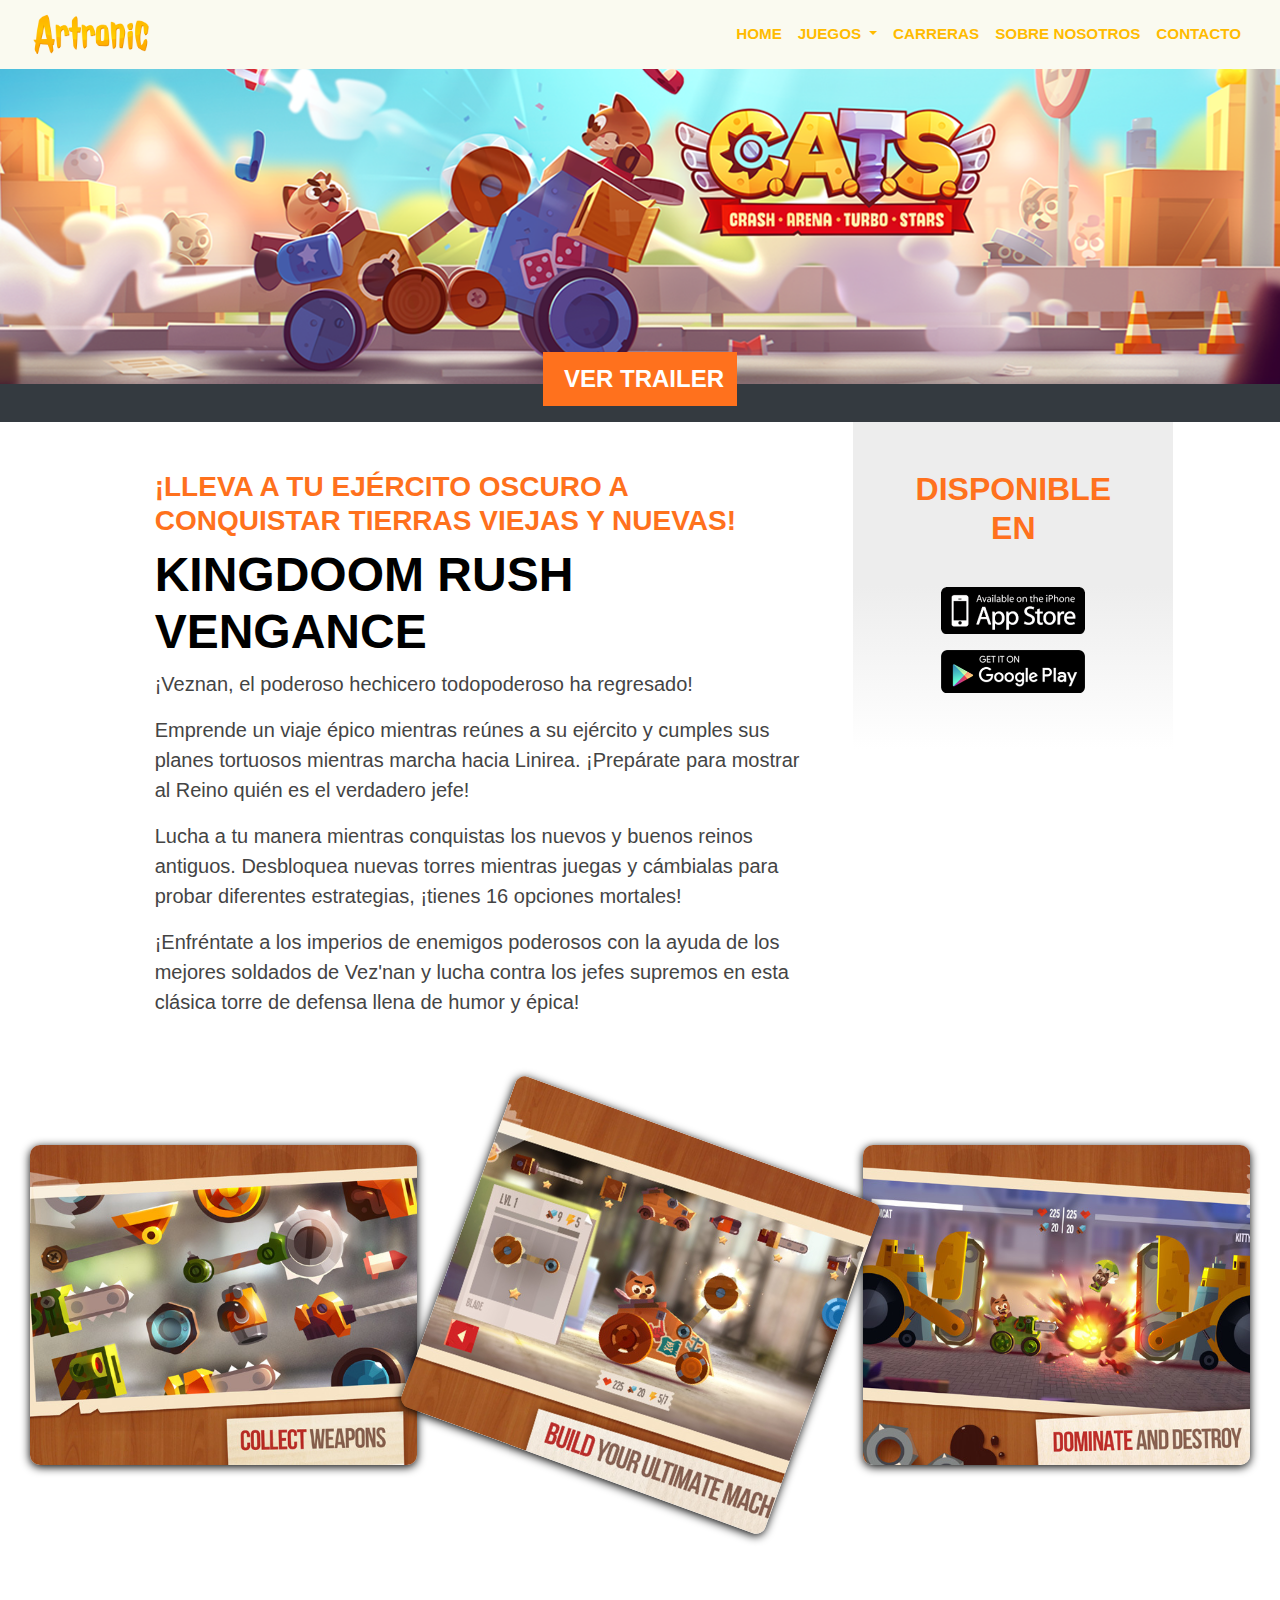
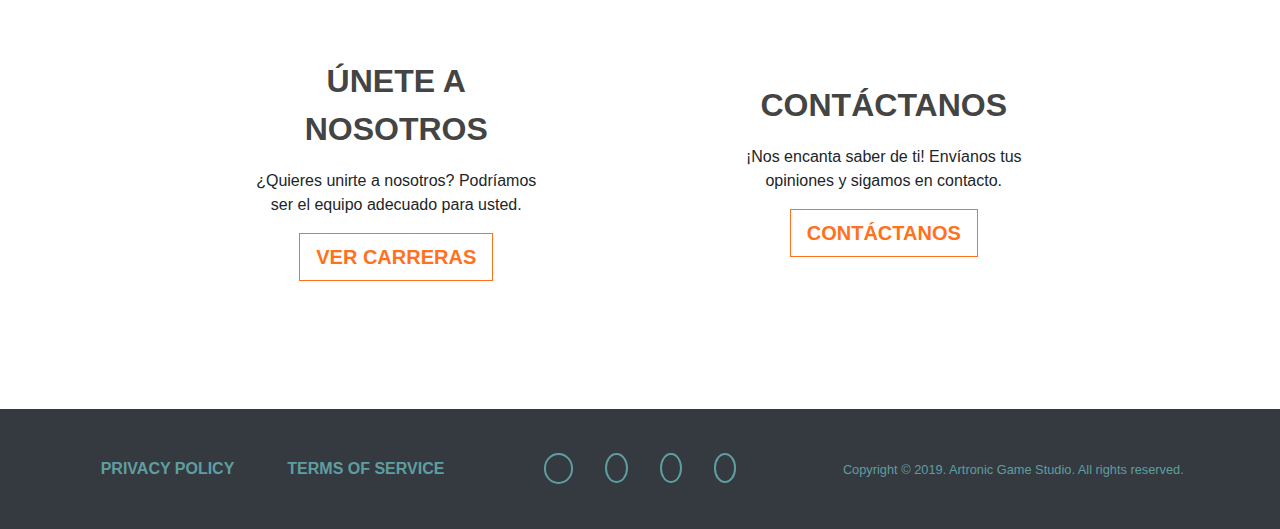
<file: es/Cats.html>
<!DOCTYPE html>
<html lang="en">

<head>
    <meta charset="UTF-8">
    <meta name="viewport" content="width=device-width, initial-scale=1.0 shrink-to-fit-=no">
    <meta http-equiv="X-UA-Compatible" content="ie=edge">
    <meta name="theme-color" content="#F0DB4F">
    <meta name="MobileOptimized" content="width">
    <meta name="HandheldFriendly" content="true">
    <meta name="apple-mobile-web-app-capable" content="yes">
    <meta name="apple-mobile-web-app-status-bar-style" content="black-translucent">

    <link rel="shortcut icon" type="image/png" href="../img/ArtronicLogo_favicon.png">
    <link href="https://fonts.googleapis.com/css?family=Titillium+Web:400,500,700,900" rel="stylesheet">
    <meta http-equiv="X-UA-Compatible" content="ie=edge">
    <link rel="stylesheet" href="https://use.fontawesome.com/releases/v5.8.1/css/all.css"
        integrity="sha384-50oBUHEmvpQ+1lW4y57PTFmhCaXp0ML5d60M1M7uH2+nqUivzIebhndOJK28anvf" crossorigin="anonymous">
    <link rel="apple-touch-startup-image" href="../img/ArtronicLogo.png">
    <link rel="icon" href="../img/ArtronicLogo_192.png" sizes="192x192">
    <link rel="apple-touch-icon-precomposed" href="../img/ArtronicLogo_192.png">
    <link rel="manifest" href="../manifest.json">
    <link rel="stylesheet" type="text/css" href="../css/bootstrap.css">
    <link rel="stylesheet" type="text/css" href="../css/style.css">
    <link rel="stylesheet" type="text/css" href="../css/style-contact.css">
    <link rel="stylesheet" type="text/css" href="../css/style-game.css">
    <link rel="stylesheet" type="text/css" href="../css/style-kingdoom.css">
    <link rel="stylesheet" type="text/css" href="../css/style-cats.css">



    <title>Artronic</title>
</head>

<body style="font-family: Titillium Web,Helvetica Neue,Helvetica,Arial,sans-serif;">

    <!-----------------------------------------  Navegación  ------------------------------------------------------>
    <section>
        <nav id="menu" class="container-fluid-fluid navbar fixed-top bg-cream">
            <div id="menu-child" class="container navbar-expand-md">
                <a href="../Index.html" class="navbar-brand">
                    <img src="../img/ArtronicLogo.png" alt="" class="d-inline-block align-top"
                        style="max-width: calc(7rem + (1.8285714285714286 - 1) * (100vw - 54.857142857142854rem) / (94.28571428571429 - 54.857142857142854));">
                </a>
                <button class="navbar-toggler" style="outline: none; border: none;" type="button" data-toggle="collapse"
                    data-target="#navbarResponsive">
                    <i class="fas fa-bars"></i>
                </button>
                <div class="collapse navbar-collapse" id="navbarResponsive">
                    <ul class="navbar-nav ml-auto text-center">
                        <li class="nav-item"><a
                                href="../index.html"
                                class="nav-link fr">Home</a></li>
                        <li class="nav-item d-inline-block">
                            <a href="games.html"
                                class="nav-link fr">
                                Juegos
                            </a>
                        </li>
                        <li class="fr d-none d-md-block" style="margin: auto 0; cursor: pointer;">
                            <div class="dropdown">
                                <span class="dropdown-toggle bt-drop" data-toggle="dropdown"
                                    style="padding: 8px 8px 0 0;"></span>
                                <div class="dropdown-menu text-right">
                                    <div class="dropdown-header">Aventura</div>
                                    <a href="kingdoom.html"
                                        class="dropdown-item">Kingdoom Rush Vengance</a>
                                    <div class="dropdown-divider"></div>
                                    <div class="dropdown-header">Casual</div>
                                    <a href="candy.html"
                                        class="dropdown-item">Candy Crush</a>
                                    <div class="dropdown-divider"></div>
                                    <div class="dropdown-header">Acción</div>
                                    <a href="cats.html"
                                        class="dropdown-item">Cats Crush</a>
                                </div>
                            </div>
                        </li>
                        <li class="nav-item"><a
                                href="careers.html"
                                class="nav-link fr">Carreras</a></li>
                        <li class="nav-item"><a
                                href="../index.html#about"
                                class="nav-link fr">Sobre Nosotros</a></li>
                        <li class="nav-item"><a
                                href="contact.html"
                                class="nav-link fr">Contacto</a></li>
                    </ul>
                </div>
            </div>
        </nav>
    </section>


    <!------------------------------------- IMAGEN TOP ---------------------------------------------->

    <section class="container-fluid-fluid position-relative" style="width: 100%;">
        <div class="row align-items-center justify-content-center img-top-cats">
        </div>
        <div class="container-fluid-fluid text-center bg-dark">
            <div class="row align-items-center justify-content-center">

                <h3 id="btn-trailer" class="sub-trailer" type="button" data-toggle="modal" data-target="#modal-video">
                    <i class="fas fa-play" style="margin-right: .5rem;"></i>
                    VER TRAILER
                </h3>

            </div>
        </div>
    </section>

    <!------------------------------------- FOTO PRINCIPAL ---------------------------------------------->

    <section class="container-fluid-fluid">
        <div class="container">
            <div class="row align-items-start justify-content-center">
                <div class="col-12 col-sm-12 col-md-7 col-lg-7 col-xl-7 text-main-king">
                    <h3 class="tit-h3">
                        ¡LLEVA A TU EJÉRCITO OSCURO A CONQUISTAR TIERRAS VIEJAS Y NUEVAS!
                    </h3>
                    <h2 class="sub-h2">
                        KINGDOOM RUSH VENGANCE
                    </h2>
                    <p class="parr-p">
                        ¡Veznan, el poderoso hechicero todopoderoso ha regresado!
                    </p>
                    <p class="parr-p">
                        Emprende un viaje épico mientras reúnes a su ejército y cumples sus planes tortuosos mientras
                        marcha hacia Linirea. ¡Prepárate para mostrar al Reino quién es el verdadero jefe!
                    </p>
                    <p class="parr-p">
                        Lucha a tu manera mientras conquistas los nuevos y buenos reinos antiguos. Desbloquea nuevas
                        torres mientras juegas y cámbialas para probar diferentes estrategias, ¡tienes 16 opciones
                        mortales!
                    </p>
                    <p class="parr-p">
                        ¡Enfréntate a los imperios de enemigos poderosos con la ayuda de los mejores soldados de Vez'nan
                        y lucha contra los jefes supremos en esta clásica torre de defensa llena de humor y épica!
                    </p>
                </div>
                <div class="col-12 col-sm-12 col-md-4 col-lg-3 col-xl-3 text-center markets">
                    <h2 class="tit-markets">
                        DISPONIBLE EN
                    </h2>
                    <div class="col-12">
                        <a href="https://itunes.apple.com/RU/app/id1208561922?mt=8">
                            <img class="bt-markets" src="../img/app-store.png" alt="">
                        </a>
                        <a href="https://play.google.com/store/apps/details?id=com.zeptolab.cats.google&hl=es_AR">
                            <img class="bt-markets" src="../img/google-play.png" alt="">
                        </a>


                    </div>
                </div>
            </div>
        </div>
    </section>

    <!------------------------------------- IMAGENES JUEGO ---------------------------------------------->

    <section class="container-fluid-fluid">

        <div class="container">
            <div class="row justify-content-center align-items-center" style="margin: 3rem 0;">

                <div class="col-12 col-sm-10 col-md-8 col-lg-4 col-xl-4">
                    <div class="cats-1" data-toggle="modal" data-target="#modal-img1">

                    </div>
                </div>
                <div class="col-12 col-sm-10 col-md-8 col-lg-4 col-xl-4">
                    <div class="cats-2" data-toggle="modal" data-target="#modal-img2">

                    </div>
                </div>
                <div class="col-12 col-sm-10 col-md-8 col-lg-4 col-xl-4">
                    <div class="cats-3" data-toggle="modal" data-target="#modal-img3">

                    </div>
                </div>

            </div>
        </div>

    </section>

    <!------------------------------------- CONTACTO Y TRABAJO---------------------------------------------->

    <section class="content-fluid-fluid bg-white position-relative" style="padding: 5rem 0;">
        <div class="content">
            <div class="row justify-content-center align-items-center">

                <div class="col-9 col-sm-8 col-md-4 col-lg-3 col-xl-3 justify-content-center text-center"
                    style="margin: 3rem 5rem;">
                    <i class="fas fas fa-users" style="font-size: 4rem; color: cadetblue; margin-bottom: 1rem;"></i>
                    <p style="font-size: 2rem; color: #444; font-weight: 900;">ÚNETE A NOSOTROS</p>
                    <P style="font-size: 1rem;">¿Quieres unirte a nosotros? Podríamos ser el equipo adecuado para usted.
                    </P>
                    <a class="btn btn-outline btn-lg btn-artronic"
                        href="careers.html">
                        VER CARRERAS
                        <i class="fa fa-chevron-right fa-075x"></i>
                    </a>
                </div>

                <div class="col-9 col-sm-8 col-md-4 col-lg-4 col-xl-3 justify-content-center text-center"
                    style="margin: 3rem 5rem;">
                    <i class="fas fa-envelope-open-text"
                        style="font-size: 4rem; color: cadetblue; margin-bottom: 1rem;"></i>
                    <p style="font-size: 2rem; color: #444; font-weight: 900;">CONTÁCTANOS</p>
                    <P style="font-size: 1rem;">¡Nos encanta saber de ti! Envíanos tus opiniones y sigamos en contacto.
                    </P>
                    <a class="btn btn-outline btn-lg btn-artronic"
                        href="contact.html">
                        CONTÁCTANOS
                        <i class="fa fa-chevron-right fa-075x"></i>
                    </a>
                </div>

            </div>
    </section>

    <!------------------------------------- FOOTER ---------------------------------------------->

    <footer class="container-fluid-fluid bg-dark position-relative">
        <div class="container">
            <div class="row justify-content-center align-items-center" style="padding: 2rem 0;">

                <div class="col-10 col-sm-8 col-md-7 col-lg-5 col-xl-4 text-center">
                    <ul class="nav nav-inline nav-justified">
                        <li class="nav-item"><a class="nav-link foot-hov" href="PrivacyPolicy.html">PRIVACY POLICY</a></li>
                        <li class="nav-item"><a class="nav-link foot-hov" href="TermsOfService.html">TERMS OF SERVICE</a>
                        </li>
                    </ul>
                </div>

                <div class="col-10 col-sm-8 col-md-10 col-lg-4 col-xl-3 text-center">
                    <ul class="nav nav-inline social justify-content-center">
                        <li class="nav-item a face">
                            <a href="https://www.facebook.com/">
                                <i class="fab fa-facebook-f"></i>
                            </a>
                        </li>
                        <li class="nav-item a inst">
                            <a href="https://www.instagram.com/">
                                <i class="fab fa-instagram"></i>
                            </a>
                        </li>
                        <li class="nav-item a you">
                            <a href="https://www.youtube.com/">
                                <i class="fab fa-youtube"></i>
                            </a>
                        </li>
                        <li class="nav-itema a inst">
                            <a href="https://www.twitter.com/">
                                <i class="fab fa-twitter"></i>
                            </a>
                        </li>
                    </ul>
                </div>

                <div class="col-10 col-sm-8 col-md-8 col-lg-3 col-xl-4 text-center">
                    <span class="small foot-hov">Copyright © 2019. Artronic Game Studio. All rights reserved.</span>
                </div>

            </div>
        </div>
    </footer>

    <!---------------------------------------- MODAL ----------------------------------------->

    <!-- Modal 1 -->

    <div class="modal fade" id="modal-video" tabindex="-1" role="dialog" aria-labelledby="modal-video-label">
        <div class="modal-dialog modal-dialog-centered" role="document">
            <div class="modal-content">
                <div class="modal-body">
                    <button type="button" class="close" data-dismiss="modal" aria-label="Close">
                        <span aria-hidden="true">&times;</span>
                    </button>
                    <div class="modal-video">
                        <div class="embed-responsive embed-responsive-16by9">
                            <iframe class="embed-responsive-item" src="https://www.youtube.com/embed/co3j0SsghVU"
                                allow="accelerometer; autoplay; encrypted-media; gyroscope; picture-in-picture"
                                allowfullscreen></iframe>
                        </div>
                    </div>
                </div>
            </div>
        </div>
    </div>

    <!-- Modal 2 -->

    <div class="modal fade" id="modal-img1" tabindex="-1" role="dialog" aria-labelledby="modal-video-label">
        <div class="modal-dialog modal-dialog-centered" role="document">
            <div class="modal-content">
                <div class="modal-body">
                    <button type="button" class="close" data-dismiss="modal" aria-label="Close">
                        <span aria-hidden="true">&times;</span>
                    </button>
                    <div class="modal-video">
                        <img src="../img/cats-11.jpg" class="img-fluid" alt="Responsive image">
                    </div>
                </div>
            </div>
        </div>
    </div>

    <!-- Modal 3 -->

    <div class="modal fade" id="modal-img2" tabindex="-1" role="dialog" aria-labelledby="modal-video-label">
        <div class="modal-dialog modal-dialog-centered" role="document">
            <div class="modal-content">
                <div class="modal-body">
                    <button type="button" class="close" data-dismiss="modal" aria-label="Close">
                        <span aria-hidden="true">&times;</span>
                    </button>
                    <div class="modal-video">
                        <img src="../img/cats-22.jpg" class="img-fluid" alt="Responsive image">
                    </div>
                </div>
            </div>
        </div>
    </div>

    <!-- Modal 4 -->

    <div class="modal fade" id="modal-img3" tabindex="-1" role="dialog" aria-labelledby="modal-video-label">
        <div class="modal-dialog modal-dialog-centered" role="document">
            <div class="modal-content">
                <div class="modal-body">
                    <button type="button" class="close" data-dismiss="modal" aria-label="Close">
                        <span aria-hidden="true">&times;</span>
                    </button>
                    <div class="modal-video">
                        <img src="../img/cats-33.jpg" class="img-fluid" alt="Responsive image">
                    </div>
                </div>
            </div>
        </div>
    </div>



    <script src="../js/jquery-3.3.1.slim.min.js"></script>
    <script src="../js/popper.min.js"></script>
    <script src="../js/bootstrap.min.js"></script>
    <script src="../script.js"></script>
</body>

</html>
</file>
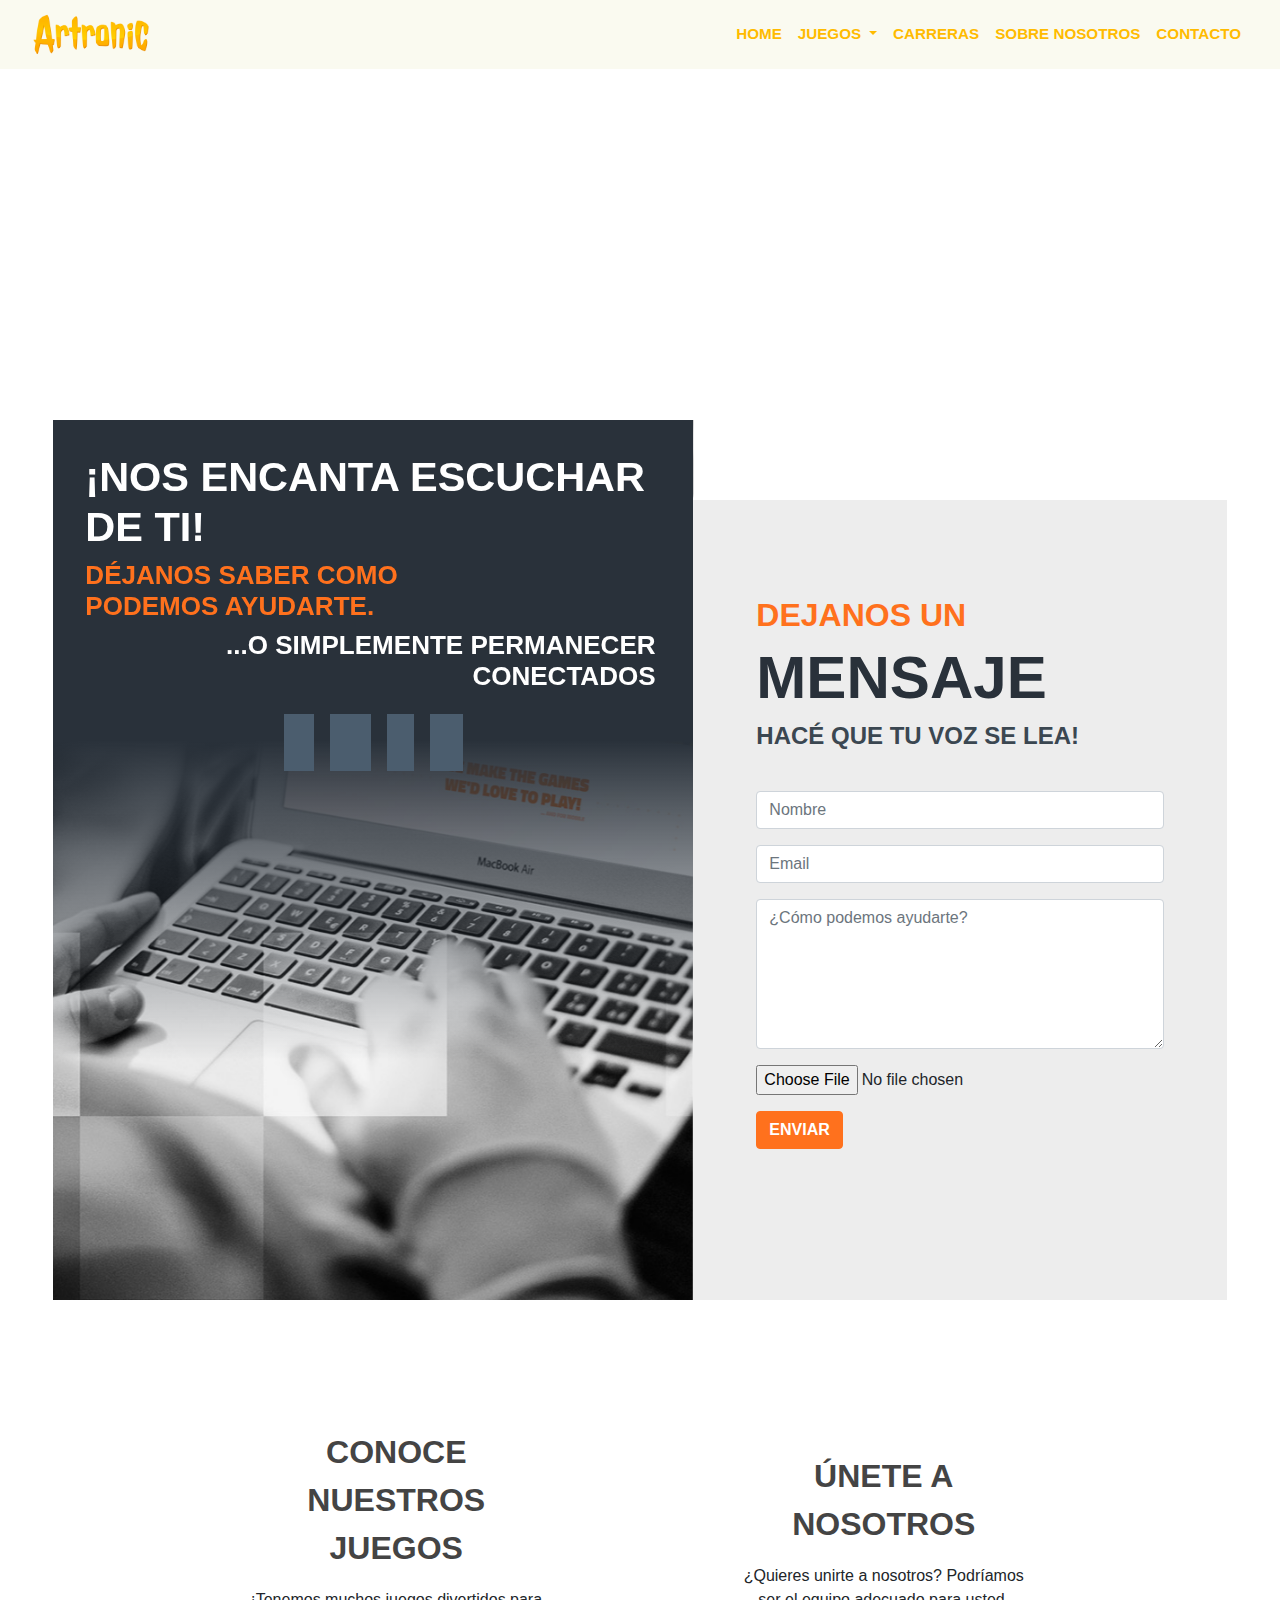
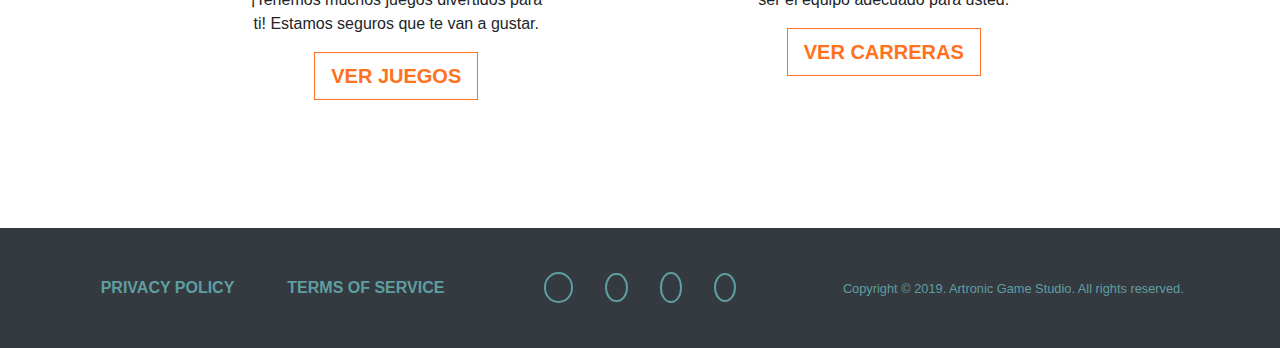
<file: es/Contact.html>
<!DOCTYPE html>
<html lang="en">

<head>
    <meta charset="UTF-8">
    <meta name="viewport" content="width=device-width, initial-scale=1.0 shrink-to-fit-=no">
    <meta http-equiv="X-UA-Compatible" content="ie=edge">
    <meta name="theme-color" content="#F0DB4F">
    <meta name="MobileOptimized" content="width">
    <meta name="HandheldFriendly" content="true">
    <meta name="apple-mobile-web-app-capable" content="yes">
    <meta name="apple-mobile-web-app-status-bar-style" content="black-translucent">

    <link rel="shortcut icon" type="image/png" href="../img/ArtronicLogo_favicon.png">
    <link href="https://fonts.googleapis.com/css?family=Titillium+Web:400,500,700,900" rel="stylesheet">
    <meta http-equiv="X-UA-Compatible" content="ie=edge">
    <link rel="stylesheet" href="https://use.fontawesome.com/releases/v5.8.1/css/all.css"
        integrity="sha384-50oBUHEmvpQ+1lW4y57PTFmhCaXp0ML5d60M1M7uH2+nqUivzIebhndOJK28anvf" crossorigin="anonymous">
    <link rel="apple-touch-startup-image" href="../img/ArtronicLogo.png">
    <link rel="icon" href="../img/ArtronicLogo_192.png" sizes="192x192">
    <link rel="apple-touch-icon-precomposed" href="../img/ArtronicLogo_192.png">
    <link rel="manifest" href="../manifest.json">
    <link rel="stylesheet" type="text/css" href="../css/bootstrap.css">
    <link rel="stylesheet" type="text/css" href="../css/style.css">
    <link rel="stylesheet" type="text/css" href="../css/style-contact.css">
    <title>Artronic</title>
</head>

<body style="font-family: Titillium Web,Helvetica Neue,Helvetica,Arial,sans-serif;">

    <!----------------------------------------------- Navegación -------------------------------------------------------->
    <section>
        <nav id="menu" class="container-fluid-fluid navbar fixed-top bg-cream">
            <div id="menu-child" class="container navbar-expand-md">
                <a href="Index.html" class="navbar-brand">
                    <img src="../img/ArtronicLogo.png" alt="" class="d-inline-block align-top"
                        style="max-width: calc(7rem + (1.8285714285714286 - 1) * (100vw - 54.857142857142854rem) / (94.28571428571429 - 54.857142857142854));">
                </a>
                <button class="navbar-toggler" style="outline: none; border: none;" type="button" data-toggle="collapse"
                    data-target="#navbarResponsive">
                    <i class="fas fa-bars"></i>
                </button>
                <div class="collapse navbar-collapse" id="navbarResponsive">
                    <ul class="navbar-nav ml-auto text-center">
                        <li class="nav-item"><a
                                href="Index.html"
                                class="nav-link fr">Home</a></li>
                        <li class="nav-item d-inline-block">
                            <a href="games.html"
                                class="nav-link fr">
                                Juegos
                            </a>
                        </li>
                        <li class="fr d-none d-md-block" style="margin: auto 0; cursor: pointer;">
                            <div class="dropdown">
                                <span class="dropdown-toggle bt-drop" data-toggle="dropdown"
                                    style="padding: 8px 8px 0 0;"></span>
                                <div class="dropdown-menu text-right">
                                    <div class="dropdown-header">Aventura</div>
                                    <a href="kingdoom.html"
                                        class="dropdown-item">Kingdoom Rush Vengance</a>
                                    <div class="dropdown-divider"></div>
                                    <div class="dropdown-header">Casual</div>
                                    <a href="candy.html"
                                        class="dropdown-item">Candy Crush</a>
                                    <div class="dropdown-divider"></div>
                                    <div class="dropdown-header">Acción</div>
                                    <a href="cats.html"
                                        class="dropdown-item">Cats Crush</a>
                                </div>
                            </div>
                        </li>
                        <li class="nav-item"><a
                                href="careers.html"
                                class="nav-link fr">Carreras</a></li>
                        <li class="nav-item"><a
                                href="../index.html#about"
                                class="nav-link fr">Sobre Nosotros</a></li>
                        <li class="nav-item"><a
                                href="contact.html"
                                class="nav-link fr">Contacto</a></li>
                    </ul>
                </div>
            </div>
        </nav>
    </section>

    <div class="container-fluid-fluid position-relative" style="width: 100%; height: 500px;">
        <div class="">
            <iframe width="100%" height="500px;" frameborder="0" scrolling="no"
                src="https://static.parastorage.com/services/wix-bolt/1.2265.0/node_modules/wix-santa/static/external/googleMap.html?language=en&amp;lat=-37.8339049&amp;long=144.9487808&amp;address=75 Crockford St, Port Melbourne VIC 3207, Australia&amp;addressInfo=Artronic&amp;showZoom=true&amp;showStreetView=true&amp;showMapType=true">
            </iframe>
        </div>
    </div>

    <!------------------------------------- FOTO Y FORMULARIO ---------------------------------------------->

    <section class="container-fluid-fluid cont-form">
        <div class="container">
            <div class="row justify-content-center">
                <div class="col-12 col-sm-10 col-md-10 col-lg-6 col-xl-6" style="padding: 0; margin: 0; ">
                    <div class="d-flex align-items-center flex-column top-pic" style="padding: 0;">
                        <span>
                            <div style="padding: 2rem;">

                                <h1 class="h1 text-left">¡NOS ENCANTA ESCUCHAR DE TI!</h1>
                                <h2 class="h2 text-left col-9">DÉJANOS SABER COMO PODEMOS AYUDARTE.</h2>
                                <h3 class="h3 text-right col-9">...O SIMPLEMENTE PERMANECER CONECTADOS</h3>

                                <section>
                                    <footer class="social text-center" style="margin-top: 2rem;">
                                        <a style="text-decoration:none;" href="http://www.twitter.com/">
                                            <i class="fab fa-twitter box-twitter"></i>
                                        </a>
                                        <a style="text-decoration:none;" href="https://www.facebook.com/">
                                            <i class="fab fa-facebook-f box-facebook"></i>
                                        </a>
                                        <a style="text-decoration:none;"
                                            href="https://www.youtube.com/">
                                            <i class="fab fa-youtube box-youtube"></i>
                                        </a>
                                        <a style="text-decoration:none;"
                                            href="https://www.instagram.com/">
                                            <i class="fab fa-instagram box-instagram"></i>
                                        </a>
                                    </footer>
                                </section>
                            </div>
                        </span>
                        <section class="a"></section>
                    </div>
                </div>
                <div class="col-12 col-sm-10 col-md-10 col-lg-5 col-xl-5 form-right">
                    <section class="col-12 form-body">
                        <header style="padding: 0 0 2rem 0;">
                            <p class="h2">DEJANOS UN</p>
                            <p class="h1">MENSAJE</p>
                            <p class="h4">HACÉ QUE TU VOZ SE LEA!</p>
                        </header>
                        <form id="contact-form" method="post" action="/ContactUs" novalidate="novalidate">
                            <div>
                                <div class="form-group">
                                    <input class="form-control" placeholder="Nombre" type="text" data-val="true"
                                        data-val-required="The Name field is required." id="Name" name="Name" value="">
                                    <span class="field-validation-valid" data-valmsg-for="Name"
                                        data-valmsg-replace="true"></span>
                                </div>
                                <div class="form-group">
                                    <input class="form-control" placeholder="Email" type="email" data-val="true"
                                        data-val-email="The Email field is not a valid e-mail address."
                                        data-val-required="The Email field is required." id="Email" name="Email"
                                        value="">
                                    <span class="field-validation-valid" data-valmsg-for="Email"
                                        data-valmsg-replace="true"></span>
                                </div>
                                <div class="form-group">
                                    <textarea style="height:150px;" class="form-control"
                                        placeholder="¿Cómo podemos ayudarte?" data-val="true"
                                        data-val-required="The Message field is required." id="Message"
                                        name="Message"></textarea>
                                    <span class="field-validation-valid" data-valmsg-for="Message"
                                        data-valmsg-replace="true"></span>
                                </div>
                                <div class="form-group">
                                    <input type="file" id="cv" name="vitae">
                                </div>
                                <button class="btn btn-send" type="submit">
                                    ENVIAR
                                </button>
                            </div>
                        </form>
                    </section>
                </div>
            </div>
        </div>
    </section>

    <!------------------------------------- CONTACTO Y TRABAJO---------------------------------------------->

    <section class="content-fluid-fluid bg-white position-relative" style="padding: 5rem 0;">
        <div class="content">
            <div class="row justify-content-center align-items-center">

                <div class="col-9 col-sm-8 col-md-4 col-lg-3 col-xl-3 justify-content-center text-center"
                    style="margin: 3rem 5rem;">
                    <i class="fas fa-gamepad" style="font-size: 4rem; color: cadetblue; margin-bottom: 1rem;"></i>
                    <p style="font-size: 2rem; color: #444; font-weight: 900;">CONOCE NUESTROS JUEGOS</p>
                    <P style="font-size: 1rem;">¡Tenemos muchos juegos divertidos para ti! Estamos seguros que te van a
                        gustar.
                    </P>
                    <a class="btn btn-outline btn-lg btn-artronic"
                        href="games.html">
                        VER JUEGOS
                        <i class="fa fa-chevron-right fa-075x"></i>
                    </a>
                </div>

                <div class="col-9 col-sm-8 col-md-4 col-lg-4 col-xl-3 justify-content-center text-center"
                    style="margin: 3rem 5rem;">
                    <i class="fas fas fa-users" style="font-size: 4rem; color: cadetblue; margin-bottom: 1rem;"></i>
                    <p style="font-size: 2rem; color: #444; font-weight: 900;">ÚNETE A NOSOTROS</p>
                    <P style="font-size: 1rem;">¿Quieres unirte a nosotros? Podríamos ser el equipo adecuado para usted.
                    </P>
                    <a class="btn btn-outline btn-lg btn-artronic"
                        href="careers.html">
                        VER CARRERAS
                        <i class="fa fa-chevron-right fa-075x"></i>
                    </a>
                </div>

            </div>
    </section>

    <!------------------------------------- FOOTER ---------------------------------------------->

    <footer class="container-fluid-fluid bg-dark position-relative">
        <div class="container">
            <div class="row justify-content-center align-items-center" style="padding: 2rem 0;">

                <div class="col-10 col-sm-8 col-md-7 col-lg-5 col-xl-4 text-center">
                    <ul class="nav nav-inline nav-justified">
                        <li class="nav-item"><a class="nav-link foot-hov" href="PrivacyPolicy.html">PRIVACY POLICY</a></li>
                        <li class="nav-item"><a class="nav-link foot-hov" href="TermsOfService.html">TERMS OF SERVICE</a>
                        </li>
                    </ul>
                </div>

                <div class="col-10 col-sm-8 col-md-10 col-lg-4 col-xl-3 text-center">
                    <ul class="nav nav-inline social justify-content-center">
                        <li class="nav-item a face">
                            <a href="https://www.facebook.com/">
                                <i class="fab fa-facebook-f"></i>
                            </a>
                        </li>
                        <li class="nav-item a inst">
                            <a href="https://www.instagram.com/">
                                <i class="fab fa-instagram"></i>
                            </a>
                        </li>
                        <li class="nav-item a you">
                            <a href="https://www.youtube.com/">
                                <i class="fab fa-youtube"></i>
                            </a>
                        </li>
                        <li class="nav-itema a inst">
                            <a href="https://www.twitter.com/">
                                <i class="fab fa-twitter"></i>
                            </a>
                        </li>
                    </ul>
                </div>

                <div class="col-10 col-sm-8 col-md-8 col-lg-3 col-xl-4 text-center">
                    <span class="small foot-hov">Copyright © 2019. Artronic Game Studio. All rights reserved.</span>
                </div>

            </div>
        </div>
    </footer>



    <script src="../js/jquery-3.3.1.slim.min.js"></script>
    <script src="../js/popper.min.js"></script>
    <script src="../js/bootstrap.min.js"></script>
    <script src="../script.js"></script>
</body>

</html>
</file>
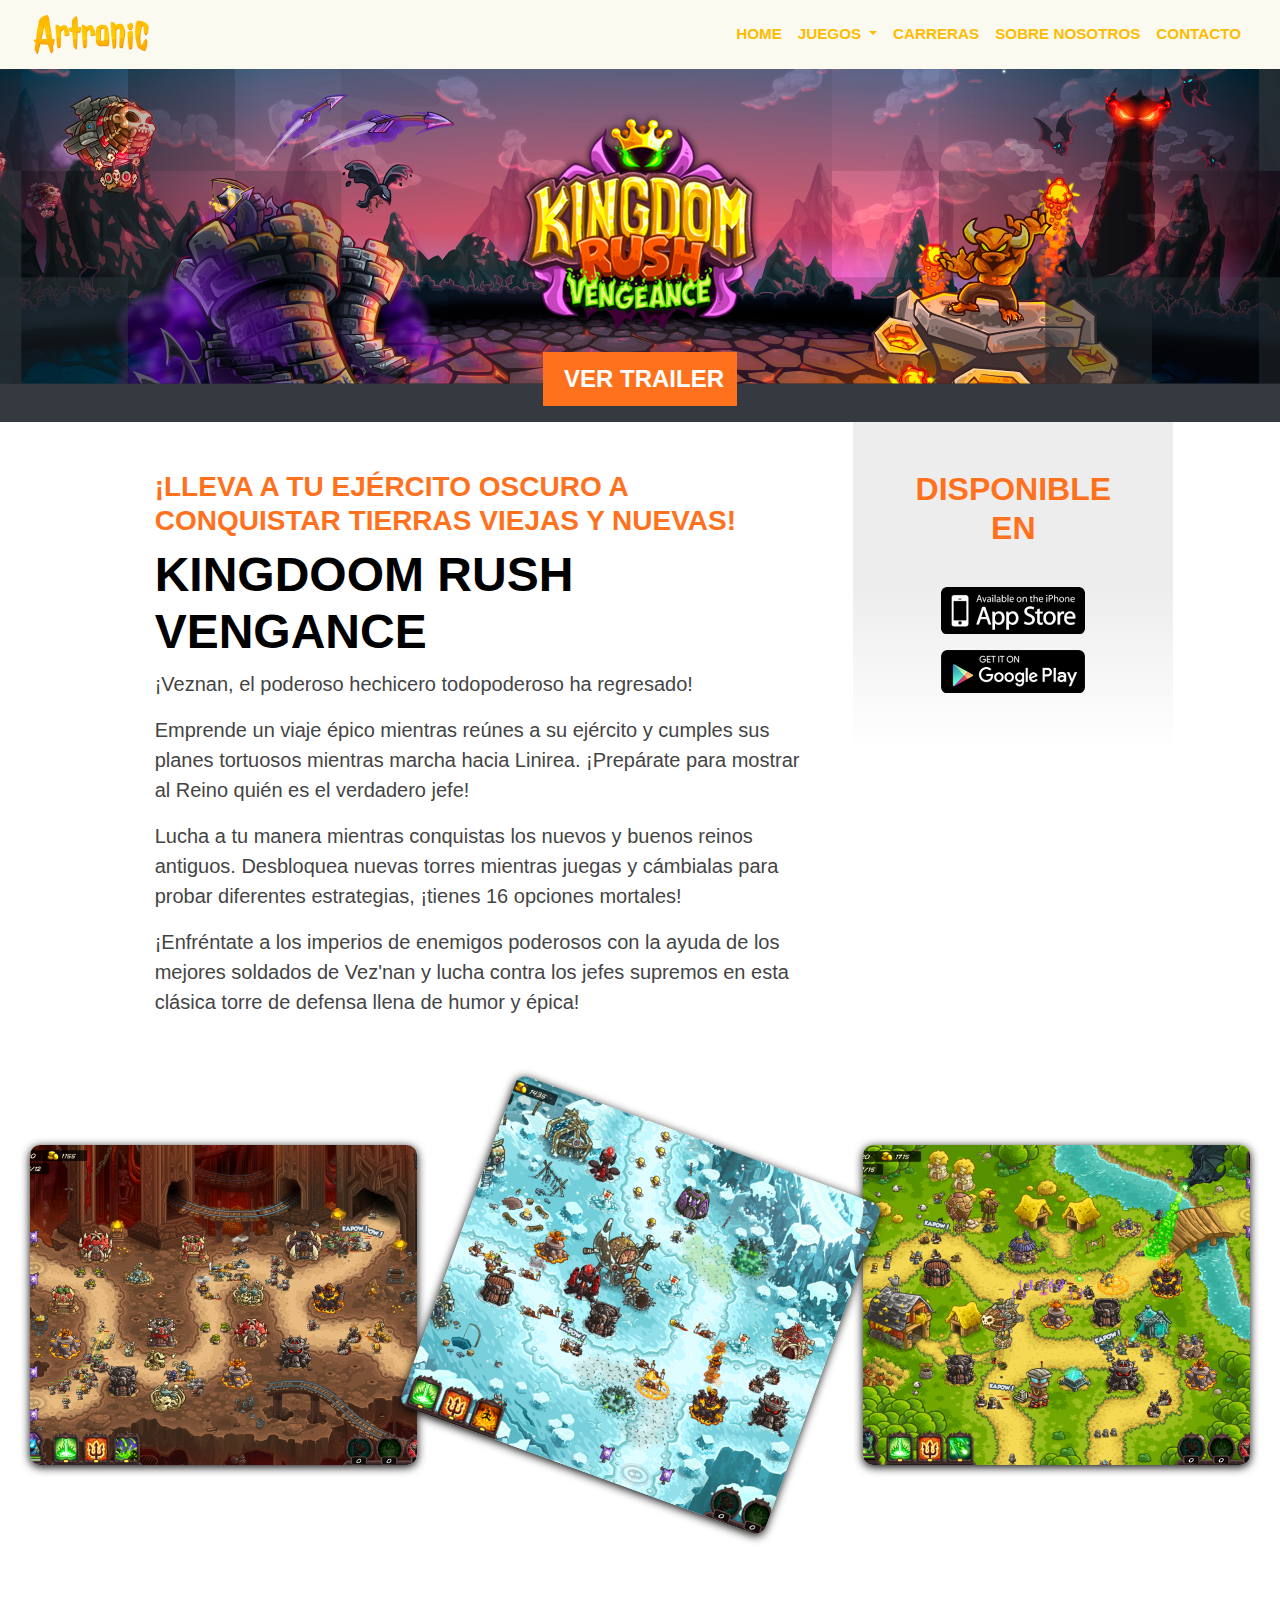
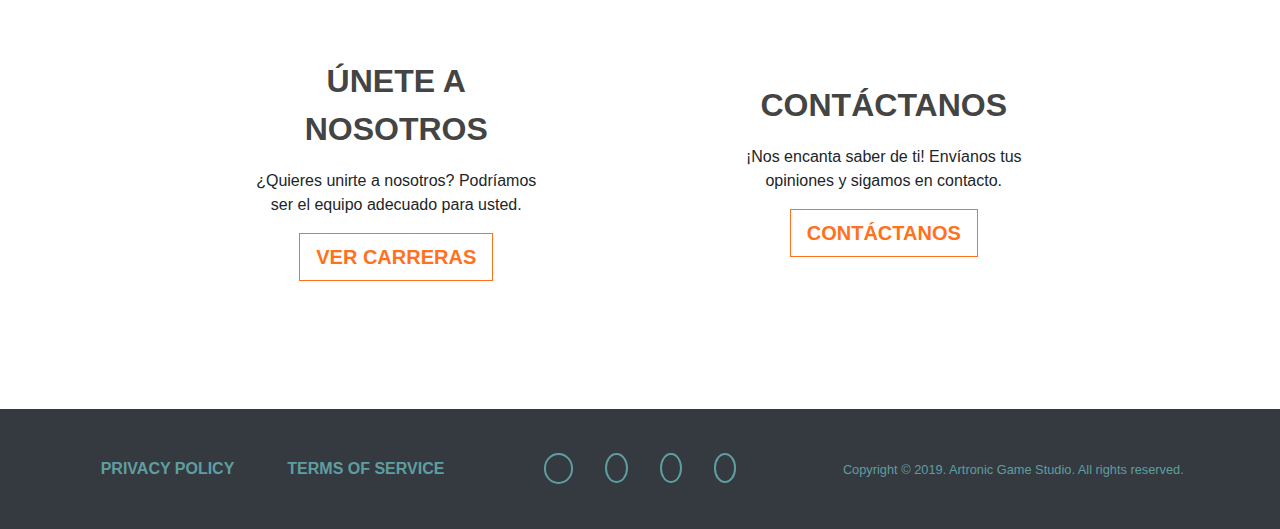
<file: es/Kingdoom.html>
<!DOCTYPE html>
<html lang="en">

<head>
    <meta charset="UTF-8">
    <meta name="viewport" content="width=device-width, initial-scale=1.0 shrink-to-fit-=no">
    <meta http-equiv="X-UA-Compatible" content="ie=edge">
    <meta name="theme-color" content="#F0DB4F">
    <meta name="MobileOptimized" content="width">
    <meta name="HandheldFriendly" content="true">
    <meta name="apple-mobile-web-app-capable" content="yes">
    <meta name="apple-mobile-web-app-status-bar-style" content="black-translucent">

    <link rel="shortcut icon" type="image/png" href="../img/ArtronicLogo_favicon.png">
    <link href="https://fonts.googleapis.com/css?family=Titillium+Web:400,500,700,900" rel="stylesheet">
    <meta http-equiv="X-UA-Compatible" content="ie=edge">
    <link rel="stylesheet" href="https://use.fontawesome.com/releases/v5.8.1/css/all.css"
        integrity="sha384-50oBUHEmvpQ+1lW4y57PTFmhCaXp0ML5d60M1M7uH2+nqUivzIebhndOJK28anvf" crossorigin="anonymous">
    <link rel="apple-touch-startup-image" href="../img/ArtronicLogo.png">
    <link rel="icon" href="../img/ArtronicLogo_192.png" sizes="192x192">
    <link rel="apple-touch-icon-precomposed" href="../img/ArtronicLogo_192.png">
    <link rel="manifest" href="../manifest.json">
    <link rel="stylesheet" type="text/css" href="../css/bootstrap.css">
    <link rel="stylesheet" type="text/css" href="../css/style.css">
    <link rel="stylesheet" type="text/css" href="../css/style-contact.css">
    <link rel="stylesheet" type="text/css" href="../css/style-game.css">
    <link rel="stylesheet" type="text/css" href="../css/style-kingdoom.css">


    <title>Artronic</title>
</head>

<body style="font-family: Titillium Web,Helvetica Neue,Helvetica,Arial,sans-serif;">

    <!-----------------------------------------  Navegación  ------------------------------------------------------>
    <section>
        <nav id="menu" class="container-fluid-fluid navbar fixed-top bg-cream">
            <div id="menu-child" class="container navbar-expand-md">
                <a href="../Index.html" class="navbar-brand">
                    <img src="../img/ArtronicLogo.png" alt="" class="d-inline-block align-top"
                        style="max-width: calc(7rem + (1.8285714285714286 - 1) * (100vw - 54.857142857142854rem) / (94.28571428571429 - 54.857142857142854));">
                </a>
                <button class="navbar-toggler" style="outline: none; border: none;" type="button" data-toggle="collapse"
                    data-target="#navbarResponsive">
                    <i class="fas fa-bars"></i>
                </button>
                <div class="collapse navbar-collapse" id="navbarResponsive">
                    <ul class="navbar-nav ml-auto text-center">
                        <li class="nav-item"><a
                                href="../index.html"
                                class="nav-link fr">Home</a></li>
                        <li class="nav-item d-inline-block">
                            <a href="games.html"
                                class="nav-link fr">
                                Juegos
                            </a>
                        </li>
                        <li class="fr d-none d-md-block" style="margin: auto 0; cursor: pointer;">
                            <div class="dropdown">
                                <span class="dropdown-toggle bt-drop" data-toggle="dropdown"
                                    style="padding: 8px 8px 0 0;"></span>
                                <div class="dropdown-menu text-right">
                                    <div class="dropdown-header">Aventura</div>
                                    <a href="kingdoom.html"
                                        class="dropdown-item">Kingdoom Rush Vengance</a>
                                    <div class="dropdown-divider"></div>
                                    <div class="dropdown-header">Casual</div>
                                    <a href="candy.html"
                                        class="dropdown-item">Candy Crush</a>
                                    <div class="dropdown-divider"></div>
                                    <div class="dropdown-header">Acción</div>
                                    <a href="cats.html"
                                        class="dropdown-item">Cats Crush</a>
                                </div>
                            </div>
                        </li>
                        <li class="nav-item"><a
                                href="careers.html"
                                class="nav-link fr">Carreras</a></li>
                        <li class="nav-item"><a
                                href="../index.html#about"
                                class="nav-link fr">Sobre Nosotros</a></li>
                        <li class="nav-item"><a
                                href="contact.html"
                                class="nav-link fr">Contacto</a></li>
                    </ul>
                </div>
            </div>
        </nav>
    </section>


    <!------------------------------------- IMAGEN TOP ---------------------------------------------->

    <section class="container-fluid-fluid position-relative" style="width: 100%;">
        <div class="row align-items-center justify-content-center img-top-kingdoom">
        </div>
        <div class="container-fluid-fluid text-center bg-dark">
            <div class="row align-items-center justify-content-center">

                <h3 id="btn-trailer" class="sub-trailer" type="button" data-toggle="modal" data-target="#modal-video">
                    <i class="fas fa-play" style="margin-right: .5rem;"></i>
                    VER TRAILER
                </h3>

            </div>
        </div>
    </section>

    <!------------------------------------- FOTO PRINCIPAL ---------------------------------------------->

    <section class="container-fluid-fluid">
        <div class="container">
            <div class="row align-items-start justify-content-center">
                <div class="col-12 col-sm-12 col-md-7 col-lg-7 col-xl-7 text-main-king">
                    <h3 class="tit-h3">
                        ¡LLEVA A TU EJÉRCITO OSCURO A CONQUISTAR TIERRAS VIEJAS Y NUEVAS!
                    </h3>
                    <h2 class="sub-h2">
                        KINGDOOM RUSH VENGANCE
                    </h2>
                    <p class="parr-p">
                        ¡Veznan, el poderoso hechicero todopoderoso ha regresado!
                    </p>
                    <p class="parr-p">
                        Emprende un viaje épico mientras reúnes a su ejército y cumples sus planes tortuosos mientras
                        marcha hacia Linirea. ¡Prepárate para mostrar al Reino quién es el verdadero jefe!
                    </p>
                    <p class="parr-p">
                        Lucha a tu manera mientras conquistas los nuevos y buenos reinos antiguos. Desbloquea nuevas
                        torres mientras juegas y cámbialas para probar diferentes estrategias, ¡tienes 16 opciones
                        mortales!
                    </p>
                    <p class="parr-p">
                        ¡Enfréntate a los imperios de enemigos poderosos con la ayuda de los mejores soldados de Vez'nan
                        y lucha contra los jefes supremos en esta clásica torre de defensa llena de humor y épica!
                    </p>
                </div>
                <div class="col-12 col-sm-12 col-md-4 col-lg-3 col-xl-3 text-center markets">
                    <h2 class="tit-markets">
                        DISPONIBLE EN
                    </h2>
                    <div class="col-12">
                        <a href="https://itunes.apple.com/us/app/kingdom-rush-vengeance/id1248033433?mt=8">
                            <img class="bt-markets" src="../img/app-store.png" alt="">
                        </a>
                        <a href="https://play.google.com/store/apps/details?id=com.ironhidegames.android.kingdomrush4">
                            <img class="bt-markets" src="../img/google-play.png" alt="">
                        </a>


                    </div>
                </div>
            </div>
        </div>
    </section>

    <!------------------------------------- IMAGENES JUEGO ---------------------------------------------->

    <section class="container-fluid-fluid">

        <div class="container">
            <div class="row justify-content-center align-items-center" style="margin: 3rem 0;">

                <div class="col-12 col-sm-10 col-md-8 col-lg-4 col-xl-4">
                    <div class="king-1" data-toggle="modal" data-target="#modal-img1">

                    </div>
                </div>
                <div class="col-12 col-sm-10 col-md-8 col-lg-4 col-xl-4">
                    <div class="king-2" data-toggle="modal" data-target="#modal-img2">

                    </div>
                </div>
                <div class="col-12 col-sm-10 col-md-8 col-lg-4 col-xl-4">
                    <div class="king-3" data-toggle="modal" data-target="#modal-img3">

                    </div>
                </div>

            </div>
        </div>

    </section>

    <!------------------------------------- CONTACTO Y TRABAJO---------------------------------------------->

    <section class="content-fluid-fluid bg-white position-relative" style="padding: 5rem 0;">
        <div class="content">
            <div class="row justify-content-center align-items-center">

                <div class="col-9 col-sm-8 col-md-4 col-lg-3 col-xl-3 justify-content-center text-center"
                    style="margin: 3rem 5rem;">
                    <i class="fas fas fa-users" style="font-size: 4rem; color: cadetblue; margin-bottom: 1rem;"></i>
                    <p style="font-size: 2rem; color: #444; font-weight: 900;">ÚNETE A NOSOTROS</p>
                    <P style="font-size: 1rem;">¿Quieres unirte a nosotros? Podríamos ser el equipo adecuado para usted.
                    </P>
                    <a class="btn btn-outline btn-lg btn-artronic"
                        href="careers.html">
                        VER CARRERAS
                        <i class="fa fa-chevron-right fa-075x"></i>
                    </a>
                </div>

                <div class="col-9 col-sm-8 col-md-4 col-lg-4 col-xl-3 justify-content-center text-center"
                    style="margin: 3rem 5rem;">
                    <i class="fas fa-envelope-open-text"
                        style="font-size: 4rem; color: cadetblue; margin-bottom: 1rem;"></i>
                    <p style="font-size: 2rem; color: #444; font-weight: 900;">CONTÁCTANOS</p>
                    <P style="font-size: 1rem;">¡Nos encanta saber de ti! Envíanos tus opiniones y sigamos en contacto.
                    </P>
                    <a class="btn btn-outline btn-lg btn-artronic"
                        href="contact.html">
                        CONTÁCTANOS
                        <i class="fa fa-chevron-right fa-075x"></i>
                    </a>
                </div>

            </div>
    </section>

    <!------------------------------------- FOOTER ---------------------------------------------->

    <footer class="container-fluid-fluid bg-dark position-relative">
        <div class="container">
            <div class="row justify-content-center align-items-center" style="padding: 2rem 0;">

                <div class="col-10 col-sm-8 col-md-7 col-lg-5 col-xl-4 text-center">
                    <ul class="nav nav-inline nav-justified">
                        <li class="nav-item"><a class="nav-link foot-hov" href="PrivacyPolicy.html">PRIVACY POLICY</a></li>
                        <li class="nav-item"><a class="nav-link foot-hov" href="TermsOfService.html">TERMS OF SERVICE</a>
                        </li>
                    </ul>
                </div>

                <div class="col-10 col-sm-8 col-md-10 col-lg-4 col-xl-3 text-center">
                    <ul class="nav nav-inline social justify-content-center">
                        <li class="nav-item a face">
                            <a href="https://www.facebook.com/">
                                <i class="fab fa-facebook-f"></i>
                            </a>
                        </li>
                        <li class="nav-item a inst">
                            <a href="https://www.instagram.com/">
                                <i class="fab fa-instagram"></i>
                            </a>
                        </li>
                        <li class="nav-item a you">
                            <a href="https://www.youtube.com/">
                                <i class="fab fa-youtube"></i>
                            </a>
                        </li>
                        <li class="nav-itema a inst">
                            <a href="https://www.twitter.com/">
                                <i class="fab fa-twitter"></i>
                            </a>
                        </li>
                    </ul>
                </div>

                <div class="col-10 col-sm-8 col-md-8 col-lg-3 col-xl-4 text-center">
                    <span class="small foot-hov">Copyright © 2019. Artronic Game Studio. All rights reserved.</span>
                </div>

            </div>
        </div>
    </footer>

    <!---------------------------------------- MODAL ----------------------------------------->

    <!-- Modal 1 -->

    <div class="modal fade" id="modal-video" tabindex="-1" role="dialog" aria-labelledby="modal-video-label">
        <div class="modal-dialog modal-dialog-centered" role="document">
            <div class="modal-content">
                <div class="modal-body">
                    <button type="button" class="close" data-dismiss="modal" aria-label="Close">
                        <span aria-hidden="true">&times;</span>
                    </button>
                    <div class="modal-video">
                        <div class="embed-responsive embed-responsive-16by9">
                            <iframe class="embed-responsive-item"
                                src="https://www.youtube.com/embed/hTdWNCxofTc?start=8"
                                allow="accelerometer; autoplay; encrypted-media; gyroscope; picture-in-picture"
                                allowfullscreen></iframe>
                        </div>
                    </div>
                </div>
            </div>
        </div>
    </div>

    <!-- Modal 2 -->

    <div class="modal fade" id="modal-img1" tabindex="-1" role="dialog" aria-labelledby="modal-video-label">
        <div class="modal-dialog modal-dialog-centered" role="document">
            <div class="modal-content">
                <div class="modal-body">
                    <button type="button" class="close" data-dismiss="modal" aria-label="Close">
                        <span aria-hidden="true">&times;</span>
                    </button>
                    <div class="modal-video">
                        <img src="../img/kingdoom-11.png" class="img-fluid" alt="Responsive image">
                    </div>
                </div>
            </div>
        </div>
    </div>

    <!-- Modal 3 -->

    <div class="modal fade" id="modal-img2" tabindex="-1" role="dialog" aria-labelledby="modal-video-label">
        <div class="modal-dialog modal-dialog-centered" role="document">
            <div class="modal-content">
                <div class="modal-body">
                    <button type="button" class="close" data-dismiss="modal" aria-label="Close">
                        <span aria-hidden="true">&times;</span>
                    </button>
                    <div class="modal-video">
                        <img src="../img/kingdoom-22.png" class="img-fluid" alt="Responsive image">
                    </div>
                </div>
            </div>
        </div>
    </div>

    <!-- Modal 4 -->

    <div class="modal fade" id="modal-img3" tabindex="-1" role="dialog" aria-labelledby="modal-video-label">
        <div class="modal-dialog modal-dialog-centered" role="document">
            <div class="modal-content">
                <div class="modal-body">
                    <button type="button" class="close" data-dismiss="modal" aria-label="Close">
                        <span aria-hidden="true">&times;</span>
                    </button>
                    <div class="modal-video">
                        <img src="../img/kingdoom-33.png" class="img-fluid" alt="Responsive image">
                    </div>
                </div>
            </div>
        </div>
    </div>



    <script src="../js/jquery-3.3.1.slim.min.js"></script>
    <script src="../js/popper.min.js"></script>
    <script src="../js/bootstrap.min.js"></script>
    <script src="../script.js"></script>
</body>

</html>
</file>
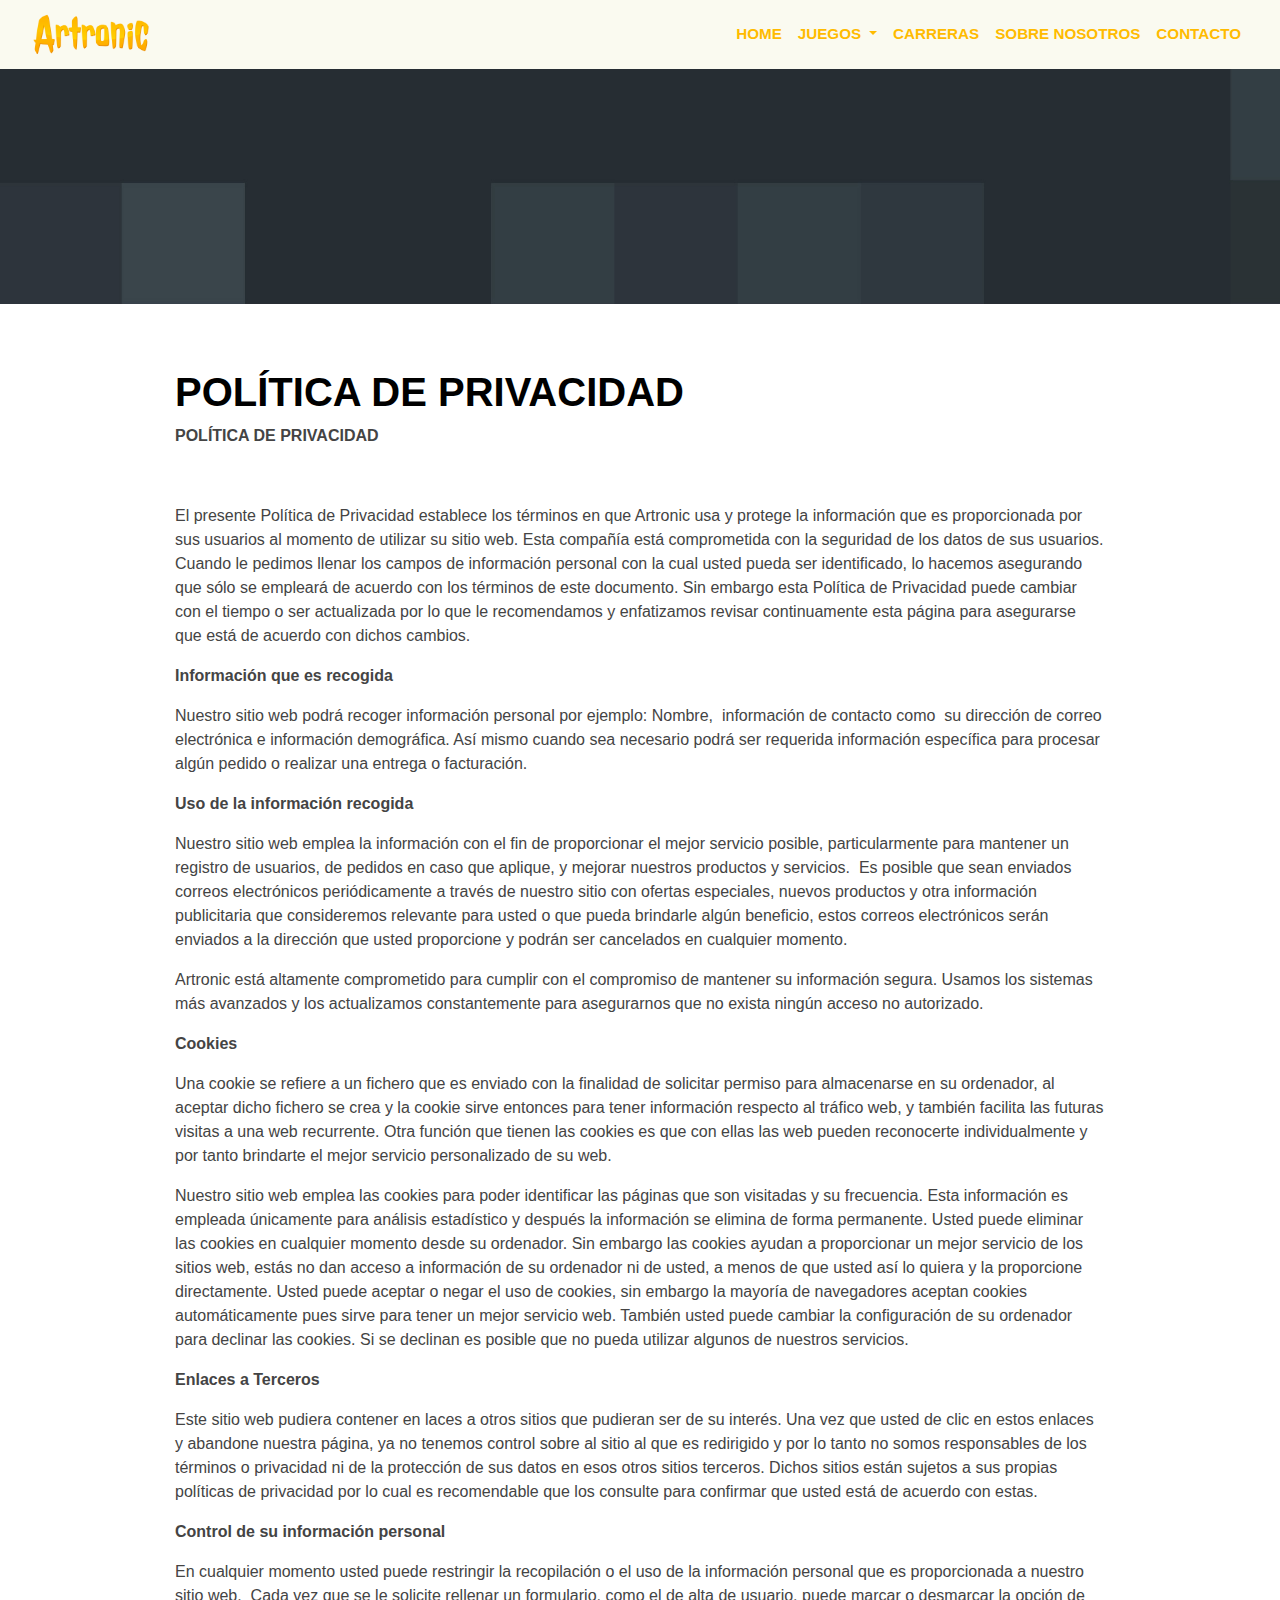
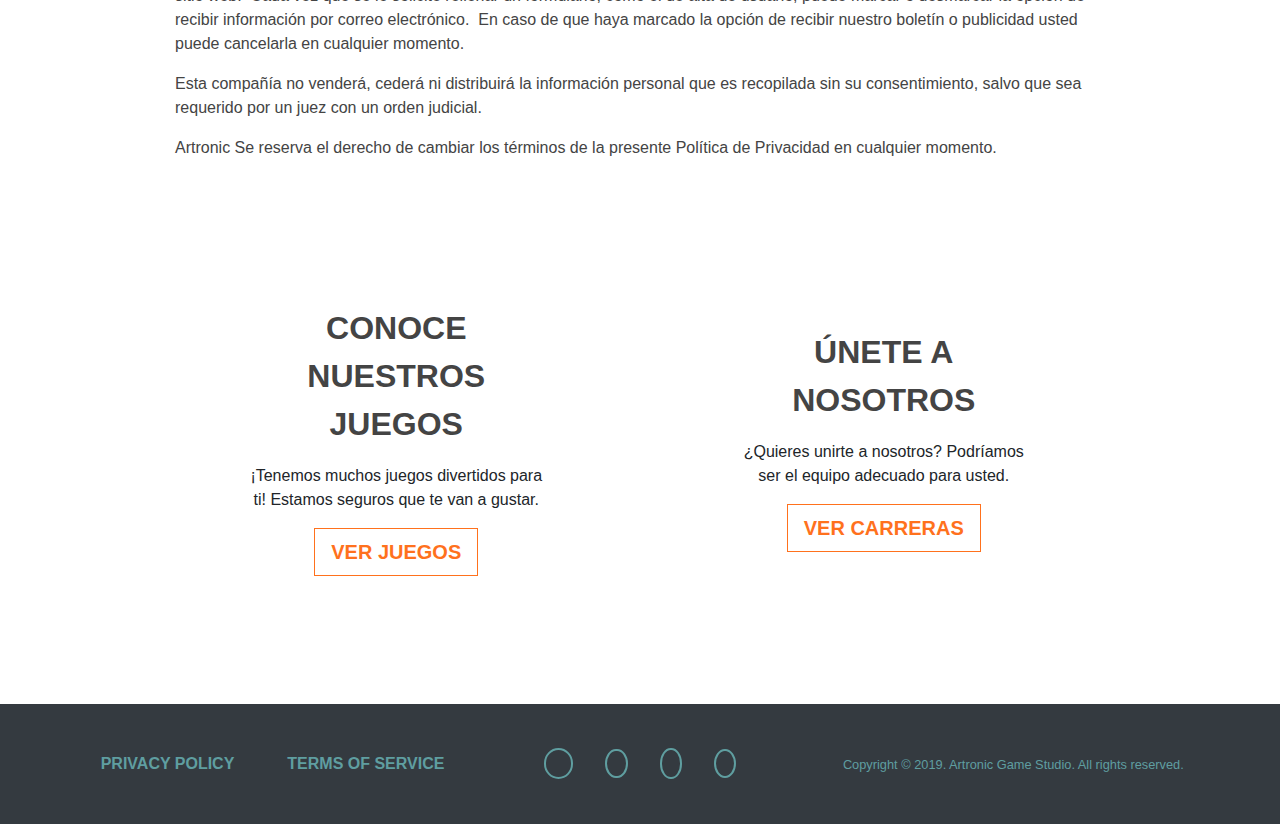
<file: es/PrivacyPolicy.html>
<!DOCTYPE html>
<html lang="en">

<head>
    <meta charset="UTF-8">
    <meta name="viewport" content="width=device-width, initial-scale=1.0 shrink-to-fit-=no">
    <meta http-equiv="X-UA-Compatible" content="ie=edge">
    <meta name="theme-color" content="#F0DB4F">
    <meta name="MobileOptimized" content="width">
    <meta name="HandheldFriendly" content="true">
    <meta name="apple-mobile-web-app-capable" content="yes">
    <meta name="apple-mobile-web-app-status-bar-style" content="black-translucent">

    <link rel="shortcut icon" type="image/png" href="../img/ArtronicLogo_favicon.png">
    <link href="https://fonts.googleapis.com/css?family=Titillium+Web:400,500,700,900" rel="stylesheet">
    <meta http-equiv="X-UA-Compatible" content="ie=edge">
    <link rel="stylesheet" href="https://use.fontawesome.com/releases/v5.8.1/css/all.css"
        integrity="sha384-50oBUHEmvpQ+1lW4y57PTFmhCaXp0ML5d60M1M7uH2+nqUivzIebhndOJK28anvf" crossorigin="anonymous">
    <link rel="apple-touch-startup-image" href="../img/ArtronicLogo.png">
    <link rel="icon" href="../img/ArtronicLogo_192.png" sizes="192x192">
    <link rel="apple-touch-icon-precomposed" href="../img/ArtronicLogo_192.png">
    <link rel="manifest" href="../manifest.json">
    <link rel="stylesheet" type="text/css" href="../css/bootstrap.css">
    <link rel="stylesheet" type="text/css" href="../css/style.css">
    <link rel="stylesheet" type="text/css" href="../css/style-terms-policy.css">
    <title>Artronic</title>
</head>

<body style="font-family: Titillium Web,Helvetica Neue,Helvetica,Arial,sans-serif;">

    <!----------------------------------------------- Navegación -------------------------------------------------------->
    <section>
        <nav id="menu" class="container-fluid-fluid navbar fixed-top bg-cream">
            <div id="menu-child" class="container navbar-expand-md">
                <a href="../Index.html" class="navbar-brand">
                    <img src="../img/ArtronicLogo.png" alt="" class="d-inline-block align-top"
                        style="max-width: calc(7rem + (1.8285714285714286 - 1) * (100vw - 54.857142857142854rem) / (94.28571428571429 - 54.857142857142854));">
                </a>
                <button class="navbar-toggler" style="outline: none; border: none;" type="button" data-toggle="collapse"
                    data-target="#navbarResponsive">
                    <i class="fas fa-bars"></i>
                </button>
                <div class="collapse navbar-collapse" id="navbarResponsive">
                    <ul class="navbar-nav ml-auto text-center">
                        <li class="nav-item"><a
                                href="../index.html"
                                class="nav-link fr">Home</a></li>
                        <li class="nav-item d-inline-block">
                            <a href="games.html"
                                class="nav-link fr">
                                Juegos
                            </a>
                        </li>
                        <li class="fr d-none d-md-block" style="margin: auto 0; cursor: pointer;">
                            <div class="dropdown">
                                <span class="dropdown-toggle bt-drop" data-toggle="dropdown"
                                    style="padding: 8px 8px 0 0;"></span>
                                <div class="dropdown-menu text-right">
                                    <div class="dropdown-header">Aventura</div>
                                    <a href="kingdoom.html"
                                        class="dropdown-item">Kingdoom Rush Vengance</a>
                                    <div class="dropdown-divider"></div>
                                    <div class="dropdown-header">Casual</div>
                                    <a href="candy.html"
                                        class="dropdown-item">Candy Crush</a>
                                    <div class="dropdown-divider"></div>
                                    <div class="dropdown-header">Acción</div>
                                    <a href="cats.html"
                                        class="dropdown-item">Cats Crush</a>
                                </div>
                            </div>
                        </li>
                        <li class="nav-item"><a
                                href="careers.html"
                                class="nav-link fr">Carreras</a></li>
                        <li class="nav-item"><a
                                href="../index.html#about"
                                class="nav-link fr">Sobre Nosotros</a></li>
                        <li class="nav-item"><a
                                href="contact.html"
                                class="nav-link fr">Contacto</a></li>
                    </ul>
                </div>
            </div>
        </nav>
    </section>

    <!------------------------------------- IMAGEN TOP ---------------------------------------------->

    <section class="container-fluid-fluid position-relative" style="width: 100%;">
        <div class="row align-items-center justify-content-center img-top-policy">
        </div>
    </section>

    <!------------------------------------- POLÍTICAS ---------------------------------------------->

    <section class="container">
        <div class="row justify-content-center">
            <div class="col-9" style="color: #444; padding-top: 4rem;">
                <h1 style="font-weight: 900; color: black;">POLÍTICA DE PRIVACIDAD</h1>
                <p><strong>POLÍTICA DE PRIVACIDAD</strong></p>
                <p>&nbsp;</p>
                <p>El presente Política de Privacidad establece los términos en que Artronic usa y protege la
                    información que es
                    proporcionada por sus usuarios al momento de utilizar su sitio web. Esta compañía está comprometida
                    con la seguridad
                    de los datos de sus usuarios. Cuando le pedimos llenar los campos de información personal con la
                    cual usted pueda
                    ser identificado, lo hacemos asegurando que sólo se empleará de acuerdo con los términos de este
                    documento. Sin
                    embargo esta Política de Privacidad puede cambiar con el tiempo o ser actualizada por lo que le
                    recomendamos y
                    enfatizamos revisar continuamente esta página para asegurarse que está de acuerdo con dichos
                    cambios.</p>
                <p><strong>Información que es recogida</strong></p>
                <p>Nuestro sitio web podrá recoger información personal por ejemplo: Nombre,&nbsp; información de
                    contacto como&nbsp; su
                    dirección de correo electrónica e información demográfica. Así mismo cuando sea necesario podrá ser
                    requerida
                    información específica para procesar algún pedido o realizar una entrega o facturación.</p>
                <p><strong>Uso de la información recogida</strong></p>
                <p>Nuestro sitio web emplea la información con el fin de proporcionar el mejor servicio posible,
                    particularmente para
                    mantener un registro de usuarios, de pedidos en caso que aplique, y mejorar nuestros productos y
                    servicios. &nbsp;Es
                    posible que sean enviados correos electrónicos periódicamente a través de nuestro sitio con ofertas
                    especiales,
                    nuevos productos y otra información publicitaria que consideremos relevante para usted o que pueda
                    brindarle algún
                    beneficio, estos correos electrónicos serán enviados a la dirección que usted proporcione y podrán
                    ser cancelados en
                    cualquier momento.</p>
                <p>Artronic está altamente comprometido para cumplir con el compromiso de mantener su información
                    segura. Usamos los
                    sistemas más avanzados y los actualizamos constantemente para asegurarnos que no exista ningún
                    acceso no autorizado.
                </p>
                <p><strong>Cookies</strong></p>
                <p>Una cookie se refiere a un fichero que es enviado con la finalidad de solicitar permiso para
                    almacenarse en su
                    ordenador, al aceptar dicho fichero se crea y la cookie sirve entonces para tener información
                    respecto al tráfico
                    web, y también facilita las futuras visitas a una web recurrente. Otra función que tienen las
                    cookies es que con
                    ellas las web pueden reconocerte individualmente y por tanto brindarte el mejor servicio
                    personalizado de su web.
                </p>
                <p>Nuestro sitio web emplea las cookies para poder identificar las páginas que son visitadas y su
                    frecuencia. Esta
                    información es empleada únicamente para análisis estadístico y después la información se elimina de
                    forma
                    permanente. Usted puede eliminar las cookies en cualquier momento desde su ordenador. Sin embargo
                    las cookies ayudan
                    a proporcionar un mejor servicio de los sitios web, estás no dan acceso a información de su
                    ordenador ni de usted, a
                    menos de que usted así lo quiera y la proporcione directamente. Usted puede aceptar o negar el uso
                    de cookies, sin embargo la mayoría de
                    navegadores aceptan cookies automáticamente pues sirve para tener un mejor servicio web. También
                    usted puede cambiar
                    la configuración de su ordenador para declinar las cookies. Si se declinan es posible que no pueda
                    utilizar algunos
                    de nuestros servicios.</p>
                <p><strong>Enlaces a Terceros</strong></p>
                <p>Este sitio web pudiera contener en laces a otros sitios que pudieran ser de su interés. Una vez que
                    usted de clic en
                    estos enlaces y abandone nuestra página, ya no tenemos control sobre al sitio al que es redirigido y
                    por lo tanto no
                    somos responsables de los términos o privacidad ni de la protección de sus datos en esos otros
                    sitios terceros.
                    Dichos sitios están sujetos a sus propias políticas de privacidad por lo cual es recomendable que
                    los consulte para
                    confirmar que usted está de acuerdo con estas.</p>
                <p><strong>Control de su información personal</strong></p>
                <p>En cualquier momento usted puede restringir la recopilación o el uso de la información personal que
                    es proporcionada
                    a nuestro sitio web.&nbsp; Cada vez que se le solicite rellenar un formulario, como el de alta de
                    usuario, puede
                    marcar o desmarcar la opción de recibir información por correo electrónico. &nbsp;En caso de que
                    haya marcado la
                    opción de recibir nuestro boletín o publicidad usted puede cancelarla en cualquier momento.</p>
                <p>Esta compañía no venderá, cederá ni distribuirá la información personal que es recopilada sin su
                    consentimiento,
                    salvo que sea requerido por un juez con un orden judicial.</p>
                <p>Artronic Se reserva el derecho de cambiar los términos de la presente Política de Privacidad en
                    cualquier momento.
                </p>
            </div>
        </div>
    </section>

    <!------------------------------------- CONTACTO Y TRABAJO---------------------------------------------->

    <section class="content-fluid-fluid bg-white position-relative" style="padding: 5rem 0;">
        <div class="content">
            <div class="row justify-content-center align-items-center">

                <div class="col-9 col-sm-8 col-md-4 col-lg-3 col-xl-3 justify-content-center text-center"
                    style="margin: 3rem 5rem;">
                    <i class="fas fa-gamepad" style="font-size: 4rem; color: cadetblue; margin-bottom: 1rem;"></i>
                    <p style="font-size: 2rem; color: #444; font-weight: 900;">CONOCE NUESTROS JUEGOS</p>
                    <P style="font-size: 1rem;">¡Tenemos muchos juegos divertidos para ti! Estamos seguros que te van a
                        gustar.
                    </P>
                    <a class="btn btn-outline btn-lg btn-artronic"
                        href="games.html">
                        VER JUEGOS
                        <i class="fa fa-chevron-right fa-075x"></i>
                    </a>
                </div>

                <div class="col-9 col-sm-8 col-md-4 col-lg-4 col-xl-3 justify-content-center text-center"
                    style="margin: 3rem 5rem;">
                    <i class="fas fas fa-users" style="font-size: 4rem; color: cadetblue; margin-bottom: 1rem;"></i>
                    <p style="font-size: 2rem; color: #444; font-weight: 900;">ÚNETE A NOSOTROS</p>
                    <P style="font-size: 1rem;">¿Quieres unirte a nosotros? Podríamos ser el equipo adecuado para usted.
                    </P>
                    <a class="btn btn-outline btn-lg btn-artronic"
                        href="careers.html">
                        VER CARRERAS
                        <i class="fa fa-chevron-right fa-075x"></i>
                    </a>
                </div>

            </div>
    </section>

    <!------------------------------------- FOOTER ---------------------------------------------->

    <footer class="container-fluid-fluid bg-dark position-relative">
        <div class="container">
            <div class="row justify-content-center align-items-center" style="padding: 2rem 0;">

                <div class="col-10 col-sm-8 col-md-7 col-lg-5 col-xl-4 text-center">
                    <ul class="nav nav-inline nav-justified">
                        <li class="nav-item"><a class="nav-link foot-hov" href="PrivacyPolicy.html">PRIVACY POLICY</a></li>
                        <li class="nav-item"><a class="nav-link foot-hov" href="TermsOfService.html">TERMS OF SERVICE</a>
                        </li>
                    </ul>
                </div>

                <div class="col-10 col-sm-8 col-md-10 col-lg-4 col-xl-3 text-center">
                    <ul class="nav nav-inline social justify-content-center">
                        <li class="nav-item a face">
                            <a href="https://www.facebook.com/">
                                <i class="fab fa-facebook-f"></i>
                            </a>
                        </li>
                        <li class="nav-item a inst">
                            <a href="https://www.instagram.com/">
                                <i class="fab fa-instagram"></i>
                            </a>
                        </li>
                        <li class="nav-item a you">
                            <a href="https://www.youtube.com/">
                                <i class="fab fa-youtube"></i>
                            </a>
                        </li>
                        <li class="nav-itema a inst">
                            <a href="https://www.twitter.com/">
                                <i class="fab fa-twitter"></i>
                            </a>
                        </li>
                    </ul>
                </div>

                <div class="col-10 col-sm-8 col-md-8 col-lg-3 col-xl-4 text-center">
                    <span class="small foot-hov">Copyright © 2019. Artronic Game Studio. All rights reserved.</span>
                </div>

            </div>
        </div>
    </footer>



    <script src="../js/jquery-3.3.1.slim.min.js"></script>
    <script src="../js/popper.min.js"></script>
    <script src="../js/bootstrap.min.js"></script>
    <script src="../script.js"></script>
</body>

</html>
</file>
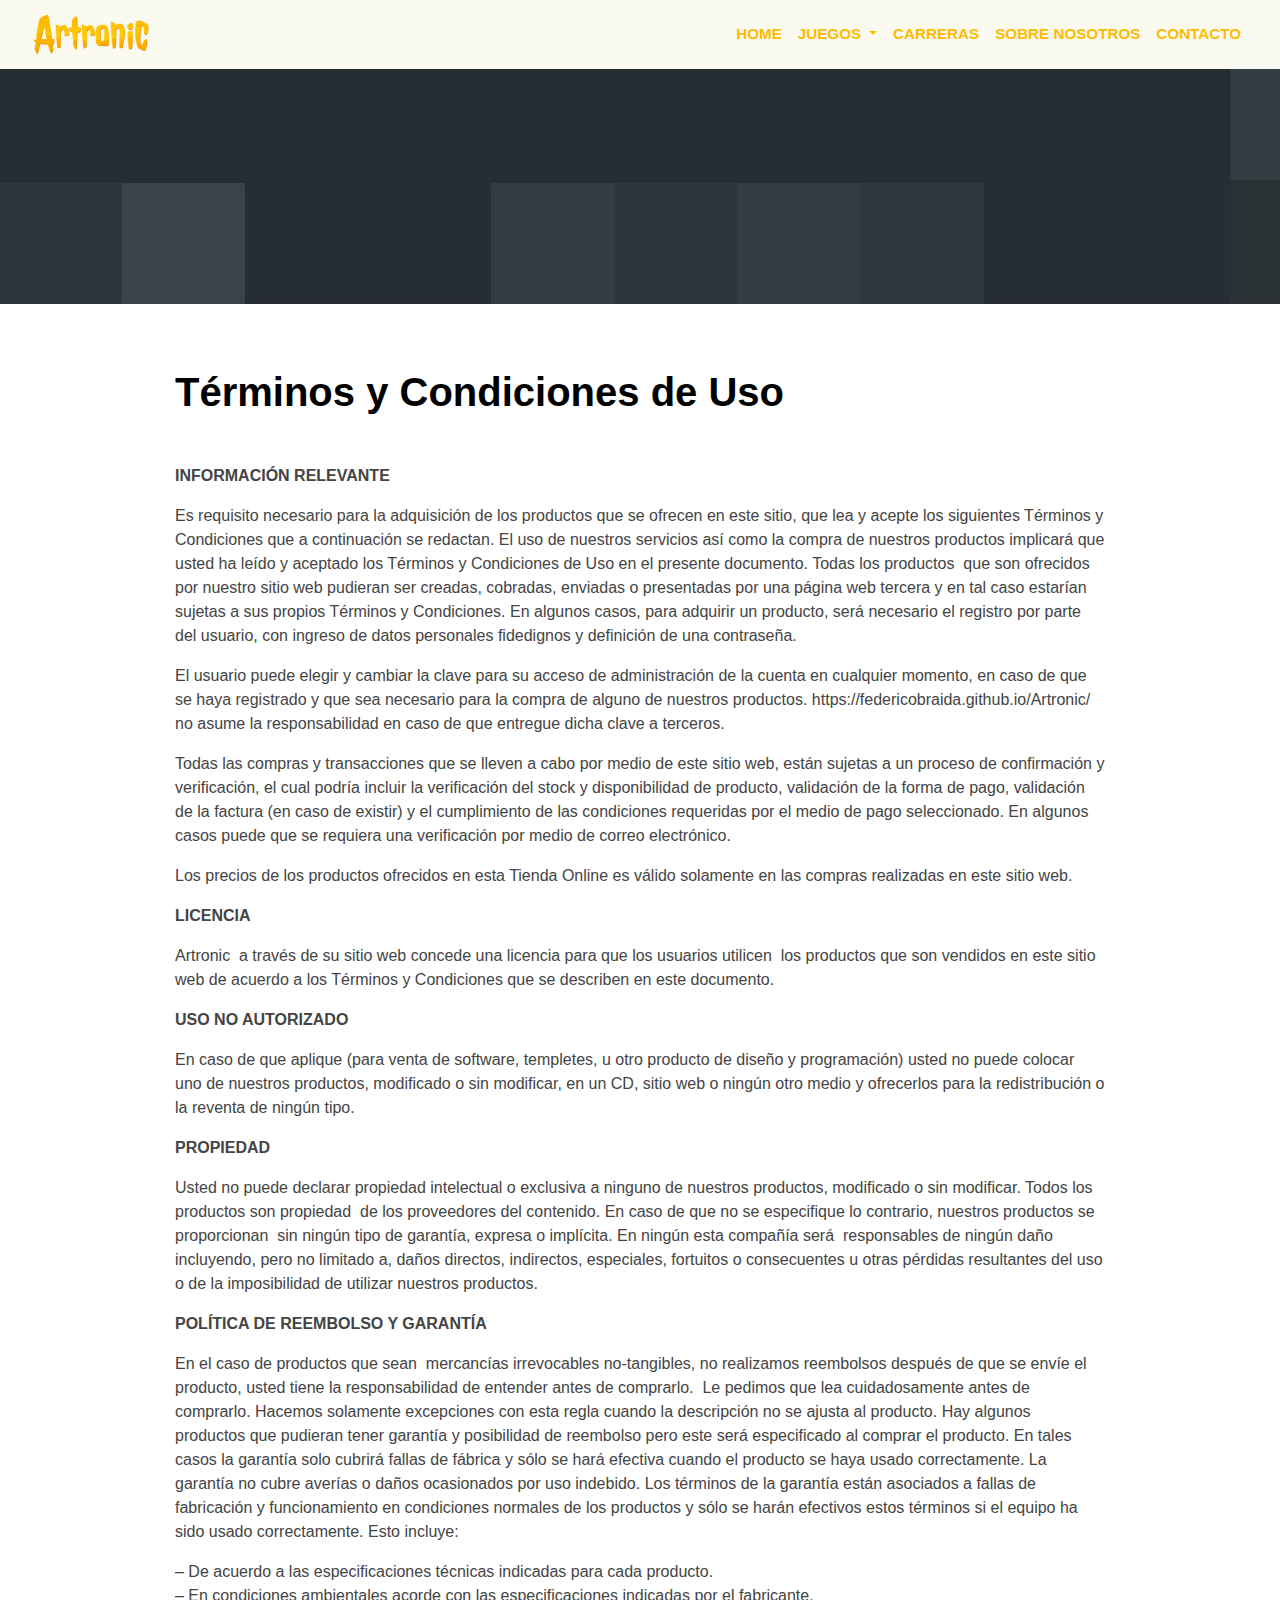
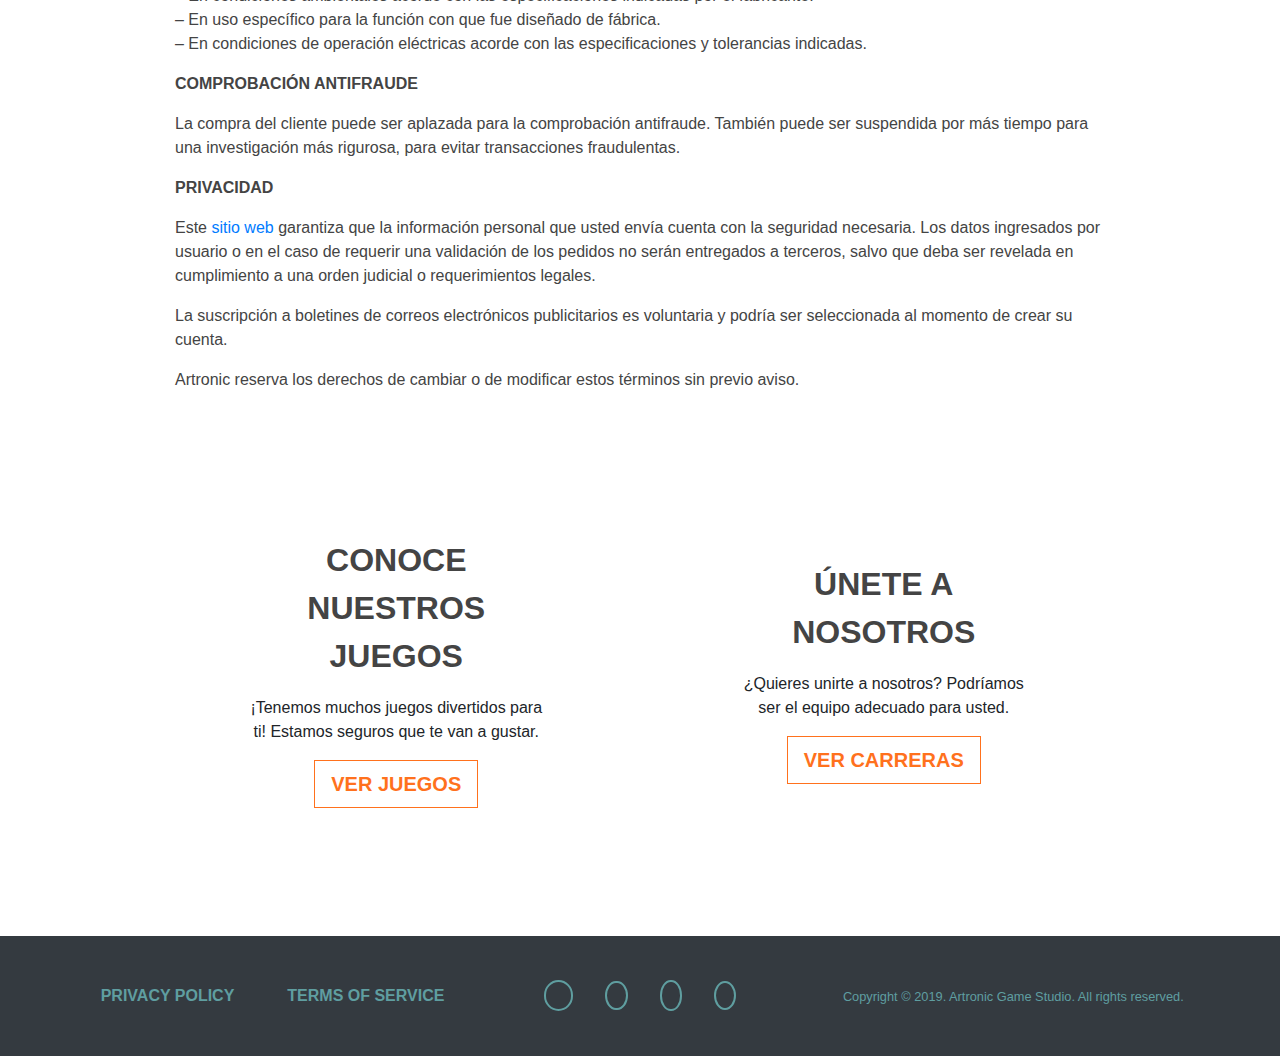
<file: es/TermsOfService.html>
<!DOCTYPE html>
<html lang="en">

<head>
    <meta charset="UTF-8">
    <meta name="viewport" content="width=device-width, initial-scale=1.0 shrink-to-fit-=no">
    <meta http-equiv="X-UA-Compatible" content="ie=edge">
    <meta name="theme-color" content="#F0DB4F">
    <meta name="MobileOptimized" content="width">
    <meta name="HandheldFriendly" content="true">
    <meta name="apple-mobile-web-app-capable" content="yes">
    <meta name="apple-mobile-web-app-status-bar-style" content="black-translucent">

    <link rel="shortcut icon" type="image/png" href="../img/ArtronicLogo_favicon.png">
    <link href="https://fonts.googleapis.com/css?family=Titillium+Web:400,500,700,900" rel="stylesheet">
    <meta http-equiv="X-UA-Compatible" content="ie=edge">
    <link rel="stylesheet" href="https://use.fontawesome.com/releases/v5.8.1/css/all.css"
        integrity="sha384-50oBUHEmvpQ+1lW4y57PTFmhCaXp0ML5d60M1M7uH2+nqUivzIebhndOJK28anvf" crossorigin="anonymous">
    <link rel="apple-touch-startup-image" href="../img/ArtronicLogo.png">
    <link rel="icon" href="../img/ArtronicLogo_192.png" sizes="192x192">
    <link rel="apple-touch-icon-precomposed" href="../img/ArtronicLogo_192.png">
    <link rel="manifest" href="../manifest.json">
    <link rel="stylesheet" type="text/css" href="../css/bootstrap.css">
    <link rel="stylesheet" type="text/css" href="../css/style.css">
    <link rel="stylesheet" type="text/css" href="../css/style-contact.css">
    <link rel="stylesheet" type="text/css" href="../css/style-terms-policy.css">
    <title>Artronic</title>
</head>

<body style="font-family: Titillium Web,Helvetica Neue,Helvetica,Arial,sans-serif;">

    <!----------------------------------------------- Navegación -------------------------------------------------------->
    <section>
        <nav id="menu" class="container-fluid-fluid navbar fixed-top bg-cream">
            <div id="menu-child" class="container navbar-expand-md">
                <a href="../Index.html" class="navbar-brand">
                    <img src="../img/ArtronicLogo.png" alt="" class="d-inline-block align-top"
                        style="max-width: calc(7rem + (1.8285714285714286 - 1) * (100vw - 54.857142857142854rem) / (94.28571428571429 - 54.857142857142854));">
                </a>
                <button class="navbar-toggler" style="outline: none; border: none;" type="button" data-toggle="collapse"
                    data-target="#navbarResponsive">
                    <i class="fas fa-bars"></i>
                </button>
                <div class="collapse navbar-collapse" id="navbarResponsive">
                    <ul class="navbar-nav ml-auto text-center">
                        <li class="nav-item"><a
                                href="../index.html"
                                class="nav-link fr">Home</a></li>
                        <li class="nav-item d-inline-block">
                            <a href="games.html"
                                class="nav-link fr">
                                Juegos
                            </a>
                        </li>
                        <li class="fr d-none d-md-block" style="margin: auto 0; cursor: pointer;">
                            <div class="dropdown">
                                <span class="dropdown-toggle bt-drop" data-toggle="dropdown"
                                    style="padding: 8px 8px 0 0;"></span>
                                <div class="dropdown-menu text-right">
                                    <div class="dropdown-header">Aventura</div>
                                    <a href="kingdoom.html"
                                        class="dropdown-item">Kingdoom Rush Vengance</a>
                                    <div class="dropdown-divider"></div>
                                    <div class="dropdown-header">Casual</div>
                                    <a href="candy.html"
                                        class="dropdown-item">Candy Crush</a>
                                    <div class="dropdown-divider"></div>
                                    <div class="dropdown-header">Acción</div>
                                    <a href="cats.html"
                                        class="dropdown-item">Cats Crush</a>
                                </div>
                            </div>
                        </li>
                        <li class="nav-item"><a
                                href="careers.html"
                                class="nav-link fr">Carreras</a></li>
                        <li class="nav-item"><a
                                href="../index.html#about"
                                class="nav-link fr">Sobre Nosotros</a></li>
                        <li class="nav-item"><a
                                href="contact.html"
                                class="nav-link fr">Contacto</a></li>
                    </ul>
                </div>
            </div>
        </nav>
    </section>

    <!------------------------------------- IMAGEN TOP ---------------------------------------------->

    <section class="container-fluid-fluid position-relative" style="width: 100%;">
        <div class="row align-items-center justify-content-center img-top-terms">
        </div>
    </section>

    <!------------------------------------- TERMINOS ---------------------------------------------->

    <section class="container">
        <div class="row justify-content-center">
            <div class="col-9" style="color: #444; padding-top: 4rem;">
                <h1 style="font-weight: 900; color: black;">Términos y Condiciones de Uso</h1>
                <p>&nbsp;</p>
                <p><strong>INFORMACIÓN RELEVANTE</strong></p>
                <p>Es requisito necesario para la adquisición de los productos que se ofrecen en este sitio, que lea y
                    acepte los
                    siguientes Términos y Condiciones que a continuación se redactan. El uso de nuestros servicios así
                    como la compra de
                    nuestros productos implicará que usted ha leído y aceptado los Términos y Condiciones de Uso en el
                    presente
                    documento. Todas los productos &nbsp;que son ofrecidos por nuestro sitio web pudieran ser creadas,
                    cobradas,
                    enviadas o presentadas por una página web tercera y en tal caso estarían sujetas a sus propios
                    Términos y
                    Condiciones. En algunos casos, para adquirir un producto, será necesario el registro por parte del
                    usuario, con
                    ingreso de datos personales fidedignos y definición de una contraseña.</p>
                <p>El usuario puede elegir y cambiar la clave para su acceso de administración de la cuenta en cualquier
                    momento, en
                    caso de que se haya registrado y que sea necesario para la compra de alguno de nuestros productos.
                    https://federicobraida.github.io/Artronic/ no asume la responsabilidad en caso de que entregue dicha
                    clave a
                    terceros.</p>
                <p>Todas las compras y transacciones que se lleven a cabo por medio de este sitio web, están sujetas a
                    un proceso de
                    confirmación y verificación, el cual podría incluir la verificación del stock y disponibilidad de
                    producto,
                    validación de la forma de pago, validación de la factura (en caso de existir) y el cumplimiento de
                    las condiciones
                    requeridas por el medio de pago seleccionado. En algunos casos puede que se requiera una
                    verificación por medio de
                    correo electrónico.</p>
                <p>Los precios de los productos ofrecidos en esta Tienda Online es válido solamente en las compras
                    realizadas en este
                    sitio web.</p>
                <p><strong>LICENCIA</strong></p>
                <p>Artronic&nbsp; a través de su sitio web concede una licencia para que los usuarios utilicen&nbsp; los
                    productos que
                    son vendidos en este sitio web de acuerdo a los Términos y Condiciones que se describen en este
                    documento.</p>
                <p><strong>USO NO AUTORIZADO</strong></p>
                <p>En caso de que aplique (para venta de software, templetes, u otro producto de diseño y programación)
                    usted no puede
                    colocar uno de nuestros productos, modificado o sin modificar, en un CD, sitio web o ningún otro
                    medio y ofrecerlos
                    para la redistribución o la reventa de ningún tipo.</p>
                <p><strong>PROPIEDAD</strong></p>
                <p>Usted no puede declarar propiedad intelectual o exclusiva a ninguno de nuestros productos, modificado
                    o sin
                    modificar. Todos los productos son propiedad &nbsp;de los proveedores del contenido. En caso de que
                    no se
                    especifique lo contrario, nuestros productos se proporcionan&nbsp; sin ningún tipo de garantía,
                    expresa o implícita.
                    En ningún esta compañía será &nbsp;responsables de ningún daño incluyendo, pero no limitado a, daños
                    directos,
                    indirectos, especiales, fortuitos o consecuentes u otras pérdidas resultantes del uso o de la
                    imposibilidad de
                    utilizar nuestros productos.</p>
                <p><strong>POLÍTICA DE REEMBOLSO Y GARANTÍA</strong></p>
                <p>En el caso de productos que sean&nbsp; mercancías irrevocables no-tangibles, no realizamos reembolsos
                    después de que
                    se envíe el producto, usted tiene la responsabilidad de entender antes de comprarlo. &nbsp;Le
                    pedimos que lea
                    cuidadosamente antes de comprarlo. Hacemos solamente excepciones con esta regla cuando la
                    descripción no se ajusta
                    al producto. Hay algunos productos que pudieran tener garantía y posibilidad de reembolso pero este
                    será
                    especificado al comprar el producto. En tales casos la garantía solo cubrirá fallas de fábrica y
                    sólo se hará
                    efectiva cuando el producto se haya usado correctamente. La garantía no cubre averías o daños
                    ocasionados por uso
                    indebido. Los términos de la garantía están asociados a fallas de fabricación y funcionamiento en
                    condiciones
                    normales de los productos y sólo se harán efectivos estos términos si el equipo ha sido usado
                    correctamente. Esto
                    incluye:</p>
                <p>– De acuerdo a las especificaciones técnicas indicadas para cada producto.<br>– En condiciones
                    ambientales acorde con
                    las especificaciones indicadas por el fabricante.<br>– En uso específico para la función con que fue
                    diseñado de
                    fábrica.<br>– En condiciones de operación eléctricas acorde con las especificaciones y tolerancias
                    indicadas.</p>
                <p><strong>COMPROBACIÓN ANTIFRAUDE</strong></p>
                <p>La compra del cliente puede ser aplazada para la comprobación antifraude. También puede ser
                    suspendida por más tiempo
                    para una investigación más rigurosa, para evitar transacciones fraudulentas.</p>
                <p><strong>PRIVACIDAD</strong></p>
                <p>Este <a href="https://federicobraida.github.io/Artronic/" target="_blank">sitio web</a>
                    garantiza que la información personal que usted envía cuenta con la
                    seguridad necesaria. Los datos ingresados por usuario o en el caso de requerir una validación de los
                    pedidos no
                    serán entregados a terceros, salvo que deba ser revelada en cumplimiento a una orden judicial o
                    requerimientos
                    legales.</p>
                <p>La suscripción a boletines de correos electrónicos publicitarios es voluntaria y podría ser
                    seleccionada al momento
                    de crear su cuenta.</p>
                <p>Artronic reserva los derechos de cambiar o de modificar estos términos sin previo aviso.</p>
            </div>
        </div>
    </section>

    <!------------------------------------- CONTACTO Y TRABAJO---------------------------------------------->

    <section class="content-fluid-fluid bg-white position-relative" style="padding: 5rem 0;">
        <div class="content">
            <div class="row justify-content-center align-items-center">

                <div class="col-9 col-sm-8 col-md-4 col-lg-3 col-xl-3 justify-content-center text-center"
                    style="margin: 3rem 5rem;">
                    <i class="fas fa-gamepad" style="font-size: 4rem; color: cadetblue; margin-bottom: 1rem;"></i>
                    <p style="font-size: 2rem; color: #444; font-weight: 900;">CONOCE NUESTROS JUEGOS</p>
                    <P style="font-size: 1rem;">¡Tenemos muchos juegos divertidos para ti! Estamos seguros que te van a
                        gustar.
                    </P>
                    <a class="btn btn-outline btn-lg btn-artronic"
                        href="games.html">
                        VER JUEGOS
                        <i class="fa fa-chevron-right fa-075x"></i>
                    </a>
                </div>

                <div class="col-9 col-sm-8 col-md-4 col-lg-4 col-xl-3 justify-content-center text-center"
                    style="margin: 3rem 5rem;">
                    <i class="fas fas fa-users" style="font-size: 4rem; color: cadetblue; margin-bottom: 1rem;"></i>
                    <p style="font-size: 2rem; color: #444; font-weight: 900;">ÚNETE A NOSOTROS</p>
                    <P style="font-size: 1rem;">¿Quieres unirte a nosotros? Podríamos ser el equipo adecuado para usted.
                    </P>
                    <a class="btn btn-outline btn-lg btn-artronic"
                        href="careers.html">
                        VER CARRERAS
                        <i class="fa fa-chevron-right fa-075x"></i>
                    </a>
                </div>

            </div>
    </section>

    <!------------------------------------- FOOTER ---------------------------------------------->

    <footer class="container-fluid-fluid bg-dark position-relative">
        <div class="container">
            <div class="row justify-content-center align-items-center" style="padding: 2rem 0;">

                <div class="col-10 col-sm-8 col-md-7 col-lg-5 col-xl-4 text-center">
                    <ul class="nav nav-inline nav-justified">
                        <li class="nav-item"><a class="nav-link foot-hov" href="PrivacyPolicy.html">PRIVACY POLICY</a></li>
                        <li class="nav-item"><a class="nav-link foot-hov" href="TermsOfService.html">TERMS OF SERVICE</a>
                        </li>
                    </ul>
                </div>

                <div class="col-10 col-sm-8 col-md-10 col-lg-4 col-xl-3 text-center">
                    <ul class="nav nav-inline social justify-content-center">
                        <li class="nav-item a face">
                            <a href="https://www.facebook.com/">
                                <i class="fab fa-facebook-f"></i>
                            </a>
                        </li>
                        <li class="nav-item a inst">
                            <a href="https://www.instagram.com/">
                                <i class="fab fa-instagram"></i>
                            </a>
                        </li>
                        <li class="nav-item a you">
                            <a href="https://www.youtube.com/">
                                <i class="fab fa-youtube"></i>
                            </a>
                        </li>
                        <li class="nav-itema a inst">
                            <a href="https://www.twitter.com/">
                                <i class="fab fa-twitter"></i>
                            </a>
                        </li>
                    </ul>
                </div>

                <div class="col-10 col-sm-8 col-md-8 col-lg-3 col-xl-4 text-center">
                    <span class="small foot-hov">Copyright © 2019. Artronic Game Studio. All rights reserved.</span>
                </div>

            </div>
        </div>
    </footer>



    <script src="../js/jquery-3.3.1.slim.min.js"></script>
    <script src="../js/popper.min.js"></script>
    <script src="../js/bootstrap.min.js"></script>
    <script src="../script.js"></script>
</body>

</html>
</file>
<file: css/style.css>
body {
    overflow-x: hidden;
}
.dropdown-menu {
    box-shadow: 2px 2px 3px #c7c7c6;
    background-color: rgb(250, 250, 240);
    border: none;
    left: -210px;
}
.dropdown-header {
    color:rgb(255, 187, 0);
}
.dropdown-item:hover {
    background-color: rgb(255, 187, 0, 0.70);
    transition: all 0.5s ease;
}
.dropdown-item {
    background-color: rgb(250, 250, 240);
    transition: all 0.5s ease;
}
.bt-drop {
    color:rgb(255, 187, 0);
}
.bt-drop:hover {
    color:rgb(255, 246, 115);
}
.bg-cream {
    transition: all 0.5s ease;
    background-color: rgb(250, 250, 240);
}
.fr {
    color: rgb(255, 187, 0);
    font-weight: 700;
    font-size: .95rem;
    text-transform: uppercase;
}
.fr:hover {
    color: rgb(255, 115, 0);
    transition: .2s;
}
.bk::before {
    content: "";
    position: absolute;
    width: 100%;
    height: 100%;
    background-image: linear-gradient(180deg, #ff9d00, #fbff00);
    opacity: 0.25;
    /*background-color: rgb(255, 217, 0, 0.3);*/
   
}
.home-1 > h1 {
    font-size: calc(3rem + (1.4285714285714286 - 1) * (100vw - 54.857142857142854rem) / (94.28571428571429 - 54.857142857142854));
    color: #ffffff;
    font-weight: 900;
}
.home-1 > h2, .home-1 > h3 {
    font-size: calc(2rem + (1.4285714285714286 - 1) * (100vw - 54.857142857142854rem) / (94.28571428571429 - 54.857142857142854));
    color: #ffd000;
    font-weight: 900;
}
.title-1 > h3 {
    font-size: calc(2.5rem + (1.7285714285714286 - 1) * (100vw - 54.857142857142854rem) / (94.28571428571429 - 54.857142857142854));
    color: #FF711D;
    font-weight: 900;
}
.container {
    max-width: 1470px;
}
.carousel-control-prev, .carousel-control-next {
    width: 0;
}
.bt-game {
    font-size: calc(2.5rem + (1.7285714285714286 - 1) * (100vw - 54.857142857142854rem) / (94.28571428571429 - 54.857142857142854));
    padding: calc(1rem + (1.4285714285714286 - 1) * (100vw - 54.857142857142854rem) / (94.28571428571429 - 54.857142857142854));
}
ul.social-buttons li a {
    font-size: 20px;
    line-height: 50px;
    display: block;
    width: 50px;
    height: 50px;
    color: #fff;
    border-radius: 100%;
    outline: 0;
    background-color: #212529;
}
ul.social-buttons li a:hover {
    background-color: #ff9100;
    transition: all .3s;
}
div.img-team img {
    box-shadow: 5px 6px 11px rgba(0,0,0,.15);
}
.img-team {
    padding: 1rem 3rem;
}
.poligon-team {
    -webkit-clip-path: polygon(0 0, 100% 15%, 100% 100%, 0 100%); 
    clip-path: polygon(0 0, 100% 15%, 100% 100%, 0 100%);
}
a.bt-unete {
    text-decoration: none; 
    color: white; 
    border: 2px solid white; 
    border-radius: 2rem; 
    padding: .5rem 2rem; 
    font-weight: 700; 
    background-color: transparent;
}
a.bt-unete:hover {
    background-color: white;
    color: #7e7e7e;
    transition: all 0.5s ease;
}
div.twitt-scroll {
    width: 3rem; 
    height: 30rem; 
    overflow-x: hidden;
    overflow-y: scroll;
}
div.twitt-scroll::-webkit-scrollbar {
    display: none;
}
/*div.icons-bottom {
    height: calc(((40.5rem + (10.7285714285714286 - 2) * (100vw - 75.857142857142854rem) / (94.28571428571429 - 54.857142857142854)))/6);
}*/
div.icons-bottom > a {
    
    margin: 0 2rem .2rem 2rem;
    text-decoration: none;
    border-radius: 50%; 
    width: calc(4rem + (1.7285714285714286 - 1) * (100vw - 54.857142857142854rem) / (94.28571428571429 - 54.857142857142854));
    height: calc(4rem + (1.7285714285714286 - 1) * (100vw - 54.857142857142854rem) / (94.28571428571429 - 54.857142857142854));
}
div.icons-bottom > a.f {
    background-image: linear-gradient(90deg, #3A589E, rgb(19, 141, 255));
    box-shadow: 7px 7px 15px -4px rgba(0,0,0,0.75);
}
div.icons-bottom > a.i {
    background-image: linear-gradient(45deg, rgb(255, 115, 1), rgb(160, 12, 245));
    box-shadow: 7px 7px 15px -4px rgba(0,0,0,0.75);
}
div.icons-bottom > a.y {
    background-image: linear-gradient(90deg, #EE1C1B, rgb(255, 78, 78));
    box-shadow: 7px 7px 15px -4px rgba(0,0,0,0.75);
}
div.icons-bottom > a > i {
    margin: 0 auto; 
    color: white; 
    font-size: calc(1.7rem + (1.2285714285714286 - 0.8) * (100vw - 54.857142857142854rem) / (94.28571428571429 - 54.857142857142854));
}
a.btn-artronic:hover {
    background-color: #FF711D;
    color: #ffffff;
    transition: all 0.5s ease;
}
a.btn-artronic {
    font-weight: 900; 
    color: #FF711D; 
    background-color: white; 
    border: 1px solid #FF711D; 
    border-radius: 0;
}
a.foot-hov {
    color: cadetblue; 
    font-weight: 700;
}
li.a {
    margin: 1rem; 
}
li.a > a {
    border: 2px solid cadetblue; 
    border-radius: 50%;
    cursor: pointer;
}
li.face > a {
    padding: .3rem .8rem; 
    color: cadetblue;
}
li.inst > a {
    padding: .28rem .58rem; 
    color: cadetblue;
}
li.you > a {
    padding: .29rem .55rem; 
    color: cadetblue;
}
span.foot-hov {
    color: cadetblue;
}

@media (max-width: 992px) {
    .poligon-team {
        -webkit-clip-path: polygon(0 0, 100% 3%, 100% 100%, 0 100%); 
        clip-path: polygon(0 0, 100% 3%, 100% 100%, 0 100%);
    }
}

/*background-image: -webkit-gradient(linear,left top,right bottom,from(#ff8a00),to(#da1b60));
background-image: linear-gradient(to bottom right,#ff8a00,#da1b60);
-webkit-box-ordinal-group: 0;
-ms-flex-order: -1;
order: -1;
-webkit-transition: .2s;
transition: .2s;
border-radius: 16px;
margin: 0 0 1rem 0;
width: 75%;*/
</file>
<file: css/style-contact.css>
.cont-form{
    margin-top: -5rem;
}
.form-right {
    background-color: #EDEDED;
    height: 50rem;
    margin: 5rem 0 0 0;
}
div.top-pic {
    background-image: url(../img/img-contact.jpg); 
    background-repeat: no-repeat; 
    background-position: center; 
    background-size: cover;
    width: 100%;
    height: 55rem;
    position: relative;
}

div.top-pic > span {
    
    width: 100%; 
    position: relative; 
    background-image: linear-gradient(to bottom,#29313a 50%,rgba(41,49,58,0) 100%);
    min-height: 40rem;
    z-index: 100;
}
h1.h1 {
    color: #ffffff;  
    font-weight: 900; 
    font-size: calc(2.4rem + (1.4 - 1.1) * (100vw - 54.85rem) / (94.28 - 54.85));
}
h2.h2, p.h2 {
    padding: 0;
    color: #FF711D;  
    font-weight: 900;
    font-size: calc(1.5rem + (0.7 - 0.5) * (100vw - 54.85rem) / (94.28 - 54.85));
}
h3.h3 {
    padding: 0;
    margin: 0 0 0 24%;
    color: #ffffff;  
    font-weight: 900;
    font-size: calc(1.5rem + (0.7 - 0.5) * (100vw - 54.85rem) / (94.28 - 54.85));
}
p.h2 {
    padding: 0;
    color: #FF711D;  
    font-weight: 900;
    font-size: 2rem;
}
p.h1 {  
    font-weight: 900; 
    color: #29313A;
    font-size: calc(3.5rem + (1.9 - 1.5) * (100vw - 54.85rem) / (94.28 - 54.85));
}
p.h4 {
    color: #3B4751;
    font-size: 1.5rem;
    font-weight: 900;
}
button.btn-send {
    color: #fff;
    background-color: #FF711D;
    border-color: #FF711D;
    font-weight: 900;
}
button.btn-send:hover {
    background-color: #29313A;
    color: white;
    transition: all 0.5s ease;
}
i.box-twitter {
    background-color: #4b5d6e;
    font-size: 1.5em;
    color: #ffffff;
    transition: all 0.6 ease;
    padding: 15px;
}
i.box-facebook {
    background-color: #4b5d6e;
    font-size: 1.5em;
    color: #ffffff;
    transition: all 0.6 ease;
    padding: 15px 20.82px;
}
i.box-youtube {
    background-color: #4b5d6e;
    font-size: 1.5em;
    color: #ffffff;
    transition: all 0.6 ease;
    padding: 15px 13.5px;
}
i.box-instagram {
    background-color: #4b5d6e;
    font-size: 1.5em;
    color: #ffffff;
    transition: all 0.6 ease;
    padding: 15px 16.5px;
}
i.box-twitter:hover {
    background-color: #1da1f2;
    color: #ffffff;
    transition: all 0.5s ease;
}
i.box-facebook:hover {
    background-color: #4267b2;
    color: #ffffff;
    transition: all 0.5s ease;
}
i.box-instagram:hover {
    background-color: #8a3ab9;
    color: #ffffff;
    transition: all 0.5s ease;
}
i.box-youtube:hover {
    background-color: #FF0000;
    color: #ffffff;
    transition: all 0.5s ease;
}
footer.social > a:nth-child(-n+3) {
    margin-right: 1rem;
}
.form-body {
    padding: 6rem 3rem 0 3rem;
}
@media (max-width: 575px) {
   
    .cont-form {
        margin-top: 0;
    }
    
    .form-body {
        padding: 7rem 1rem 1rem 1rem;
    }
}
@media (max-width: 992px) {
    .form-right {
        margin: 0 auto;
    }
}
</file>
<file: css/style-game.css>
div.img-top-game {
    background-image: url(../img/img-game.jpg); 
    background-repeat: no-repeat; 
    background-position: center; 
    background-size: cover;
    margin-top: 4rem;
    min-width: 100%;
    height: 29rem;
}
h1.car-h1 {
    font-weight: 900;
    font-size: 2.7rem;
    color: #ffffff;
}
h2.car-h2 {
    font-weight: 900;
    font-size: 2.7rem;
    color: #ffffff;
}
h1.car-h1 > span, h2.car-h2 > span {
    color: #FF711D;
}
.sub-h3 {
    background-color: #FF711D; 
    color: #ffffff; 
    padding: 1.2rem; 
    font-size: 1.7rem; 
    font-weight: 900;
}



.sec-rush {
    margin-top: 6rem;
}
.cont-main {
    margin-top: -25rem;
}
.img-game-one {
    background-image: url(../img/img-vengance.jpg); 
    background-repeat: no-repeat; 
    background-position: center; 
    background-size: cover;
    min-width: 100%;
    height: 22rem;
}
.img-game-two {
    background-image: url(../img/candy-bg.png); 
    background-repeat: no-repeat; 
    background-position: center; 
    background-size: cover;
    min-width: 100%;
    height: 22rem;
}
.img-game-tree {
    background-image: url(../img/cats-bg.png); 
    background-repeat: no-repeat; 
    background-position: center; 
    background-size: cover;
    min-width: 100%;
    height: 22rem;
}
.bg-blacklines {
    background-color: #29313A;
    background-image: url(../img/blacklines_320x320.png);
    
}
.img-kingdoom {
    background-image: url(../img/kingdom-rush.png); 
    background-repeat: no-repeat; 
    background-position: center; 
    background-size: cover;
    width: 100%;
    height: 28rem;
    transition: all .3s ease-in;
    cursor: pointer;
}
.img-candy {
    background-image: url(../img/candy-crush.png); 
    background-repeat: no-repeat; 
    background-position: center; 
    background-size: cover;
    width: 100%;
    height: 28rem;
    transition: all .3s ease-in;
    cursor: pointer;
}
.img-cats {
    background-image: url(../img/cats-crash.png); 
    background-repeat: no-repeat; 
    background-position: center; 
    background-size: cover;
    width: 100%;
    height: 28rem;
    transition: all .3s ease-in;
    cursor: pointer;
}
.img-candy:hover, .img-kingdoom:hover, .img-cats:hover {
    -webkit-transform:scale(1.03);
    transform:scale(1.03);
    transition: all 0.3s ease;
    box-shadow: 4px 4px 7px #575757;
}
.title-bt {
    font-size: 1.6rem; 
    font-weight: 900; 
    color: #ccc; 
    padding: 1rem;
}
.bt-game-play {
  border-radius: 0!important; 
  font-size: 1.2rem; 
  font-weight: 900; 
  color: #fff; 
  padding: .5rem 1rem; 
  margin: 2rem 1rem; 
  background-color: #6a379f;
}
.bt-game-play:hover {
    background-color: #ffffff;
    color: #6a379f!important;
}
@media (max-width: 767px) {
    .sec-rush {
        margin-top: 4rem;
    }
    .cont-main {
        margin-top: 0;
    }
}

@media (max-width: 1500px) {
    .car-h1, .car-h2 {
        margin: 0 2rem;
    }
}
</file>
<file: css/style-kingdoom.css>
.img-top-kingdoom {
    background-image: url(../img/page-kingdoom.png); 
    background-repeat: no-repeat; 
    background-position: center; 
    background-size: cover;
    margin-top: 4rem;
    min-width: 100%;
    height: 20rem;
}
.sub-trailer {
    background-color: #FF711D; 
    color: #ffffff; 
    padding: .8rem; 
    font-size: 1.5rem; 
    font-weight: 900;
    margin: -2rem 0 1rem 0;
    cursor: pointer; 
}
.king-1 {
    background-image: url(../img/kingdoom-1.png); 
    background-repeat: no-repeat; 
    background-position: center; 
    background-size: cover;
    min-width: 100%;
    height: 20rem;
    border-radius: 10px;
    box-shadow: 0 2px 10px #000;
    cursor: pointer;
}
.king-2 {
    background-image: url(../img/kingdoom-2.png); 
    background-repeat: no-repeat; 
    background-position: center; 
    background-size: cover;
    min-width: 100%;
    height: 22rem;
    transform: rotate(20deg);
    border-radius: 10px;
    box-shadow: 0 2px 10px #000;
    position: relative;
    z-index: 10;
    cursor: pointer;
}
.king-3 {
    background-image: url(../img/kingdoom-3.png); 
    background-repeat: no-repeat; 
    background-position: center; 
    background-size: cover;
    min-width: 100%;
    height: 20rem;
    border-radius: 10px;
    box-shadow: 0 2px 10px #000;
    cursor: pointer;
}
.text-main-king {
    padding: 3rem;
}
.tit-h3 {
    font-weight: 900; 
    color: #FF711D; 
    font-size: 1.75rem;
}
.sub-h2 {
    font-weight: 900; 
    color: #000; 
    font-size: 3rem;
}
.parr-p {
    font-size: 1.25rem; 
    line-height: 1.5; 
    color: #444;
}
.markets {
   
    padding: 3rem; 
    background-image: linear-gradient(to bottom,#EDEDED 50%,#fff 100%);
}
.tit-markets {
    color: #FF711D; 
    font-size: 2rem; 
    font-weight: 900; 
    margin-bottom: 2rem;
}
.bt-markets {
    width: 144px; 
    margin: .5rem auto;
}



.modal-content {
    background-color: transparent;
    border: none;
}
.modal-dialog {
    max-width: 1000px;
}
.close {
    background-color: #fff;
    color: #fff;
    border-radius: 50%;
    outline: none;
}
.close:hover {
    color: #FF711D;
}

@media (max-width: 575px) {
    .text-main-king {
        padding: 1rem;
    }
    .markets {
        height: auto; 
    }
}
</file>
<file: css/style-candy.css>
.img-top-candy {
    background-image: url(../img/page-candy.png); 
    background-repeat: no-repeat; 
    background-position: center; 
    background-size: cover;
    margin-top: 4rem;
    min-width: 100%;
    height: 20rem;
}
.candy-1 {
    background-image: url(../img/candy-1.png); 
    background-repeat: no-repeat; 
    background-position: center; 
    background-size: cover;
    min-width: 100%;
    height: 20rem;
    border-radius: 10px;
    box-shadow: 0 2px 10px #000;
    cursor: pointer;
}
.candy-2 {
    background-image: url(../img/candy-2.png); 
    background-repeat: no-repeat; 
    background-position: center; 
    background-size: cover;
    min-width: 100%;
    height: 22rem;
    transform: rotate(20deg);
    border-radius: 10px;
    box-shadow: 0 2px 10px #000;
    position: relative;
    z-index: 10;
    cursor: pointer;
}
.candy-3 {
    background-image: url(../img/candy-3.png); 
    background-repeat: no-repeat; 
    background-position: center; 
    background-size: cover;
    min-width: 100%;
    height: 20rem;
    border-radius: 10px;
    box-shadow: 0 2px 10px #000;
    cursor: pointer;
}
</file>
<file: css/style-careers.css>
div.img-top {
    background-image: url(../img/img-careers.jpg); 
    background-repeat: no-repeat; 
    background-position: center; 
    background-size: cover;
    margin-top: 5rem;
    min-width: 100%;
    height: 29rem;
}
h1.car-h1 {
    font-weight: 900;
    font-size: 2.9rem;
    color: #ffffff;
}
h2.car-h2 {
    font-weight: 900;
    font-size: 1.9rem;
    color: #FF711D;
}
h2.why-h2 {
    font-weight: 900;
    font-size: calc(4rem + (1.7285714285714286 - 1) * (100vw - 54.857142857142854rem) / (94.28571428571429 - 54.857142857142854));
    color: #FF711D;
}
p.why-p {
    font-size: 1.25rem;
    font-weight: 600;
    line-height: 1.3;
    color: #4e555f;
    padding: 2.5rem;
}
.slide-label {

   margin-left: 4rem;
}
.slide-label > h5 {
    color: #4e555f;
    font-weight: 900;
    font-size: 2rem;
}
.slide-label > p {
    margin-top: 2rem;
    color: #4e555f;
    font-weight: 500;
    font-size: 1.4rem;
}
.sub-h3 {
    background-color: #FF711D; 
    color: #ffffff; 
    padding: 2rem; 
    font-size: 2rem; 
    font-weight: 900;
    margin-top: -101px;
}
.sub-h5 {
    background-color: #EDEDED; 
    color: #FF711D; 
    padding: 1.8rem; 
    font-size: 1.5rem; 
    font-weight: 700; 
    margin-top: -8px;
}
.content-box {
    padding: 1.5rem;
    margin: 1rem;
    min-height: 20rem;
    border-radius: 7px; 
    border: 1px solid #e4e4e4; 
    background-color: #fff; 
    box-shadow: 1px 1px 3px #c7c7c6;
    transition: all .3s ease-in;
}
.content-box:hover  {
    -webkit-transform:scale(1.03);
    transform:scale(1.03);
    transition: all 0.3s ease;
    box-shadow: 4px 4px 7px #c7c7c6;
}


.title-box {
    font-size: 1.8rem; 
    color: #4e555f; 
    font-weight: 900;
}
.subtitle-box {
    color: #c7c7c6; 
    font-size: 1.2rem; 
    font-weight: 700;
}
.text-p-box {
    padding: 2rem;
}
span.bt-aply {
    text-decoration: none;
    border: 2px solid #FF711D;
    color: #FF711D;
    border-radius: 2rem; 
    padding: .5rem 2rem; 
    font-weight: 700; 
    background-color: transparent;
    cursor: pointer;
}
span.bt-aply:hover {
    background-color: #FF711D;
    color: #ffffff; 
    transition: all 0.5s ease;
}
.h1-modal {
    color: #FF711D;
    font-weight: 700;
}
.bt-modal {
    background-color: #FF711D;
}
.bt-modal > a {
    color: #ffffff;
    font-weight: 700;
    text-decoration: none;
}
@media (max-width: 1500px) {
    .car-h1, .car-h2 {
        margin: 0 2rem;
    }
}
@media (max-width: 767px) {
    .slide-label {

        margin: 4rem 0;
     }
}
@media (max-width: 575px) {
    .sub-h3 {
        margin-top: 0;
        
     }
     .col-sub {
         padding: 0;
     }
}
</file>
<file: css/style-cats.css>
.img-top-cats {
    background-image: url(../img/page-cats.png); 
    background-repeat: no-repeat; 
    background-position: center; 
    background-size: cover;
    margin-top: 4rem;
    min-width: 100%;
    height: 20rem;
}
.cats-1 {
    background-image: url(../img/cats-1.png); 
    background-repeat: no-repeat; 
    background-position: center; 
    background-size: cover;
    min-width: 100%;
    height: 20rem;
    border-radius: 10px;
    box-shadow: 0 2px 10px #000;
    cursor: pointer;
}
.cats-2 {
    background-image: url(../img/cats-2.png); 
    background-repeat: no-repeat; 
    background-position: center; 
    background-size: cover;
    min-width: 100%;
    height: 22rem;
    transform: rotate(20deg);
    border-radius: 10px;
    box-shadow: 0 2px 10px #000;
    position: relative;
    z-index: 10;
    cursor: pointer;
}
.cats-3 {
    background-image: url(../img/cats-3.png); 
    background-repeat: no-repeat; 
    background-position: center; 
    background-size: cover;
    min-width: 100%;
    height: 20rem;
    border-radius: 10px;
    box-shadow: 0 2px 10px #000;
    cursor: pointer;
}
</file>
<file: css/style-terms-policy.css>
.img-top-policy, .img-top-terms {
    background-image: url(../img/bg-politics.jpg); 
    background-repeat: no-repeat; 
    background-position: center; 
    background-size: cover;
    margin-top: 4rem;
    min-width: 100%;
    height: 15rem;
}
</file>
